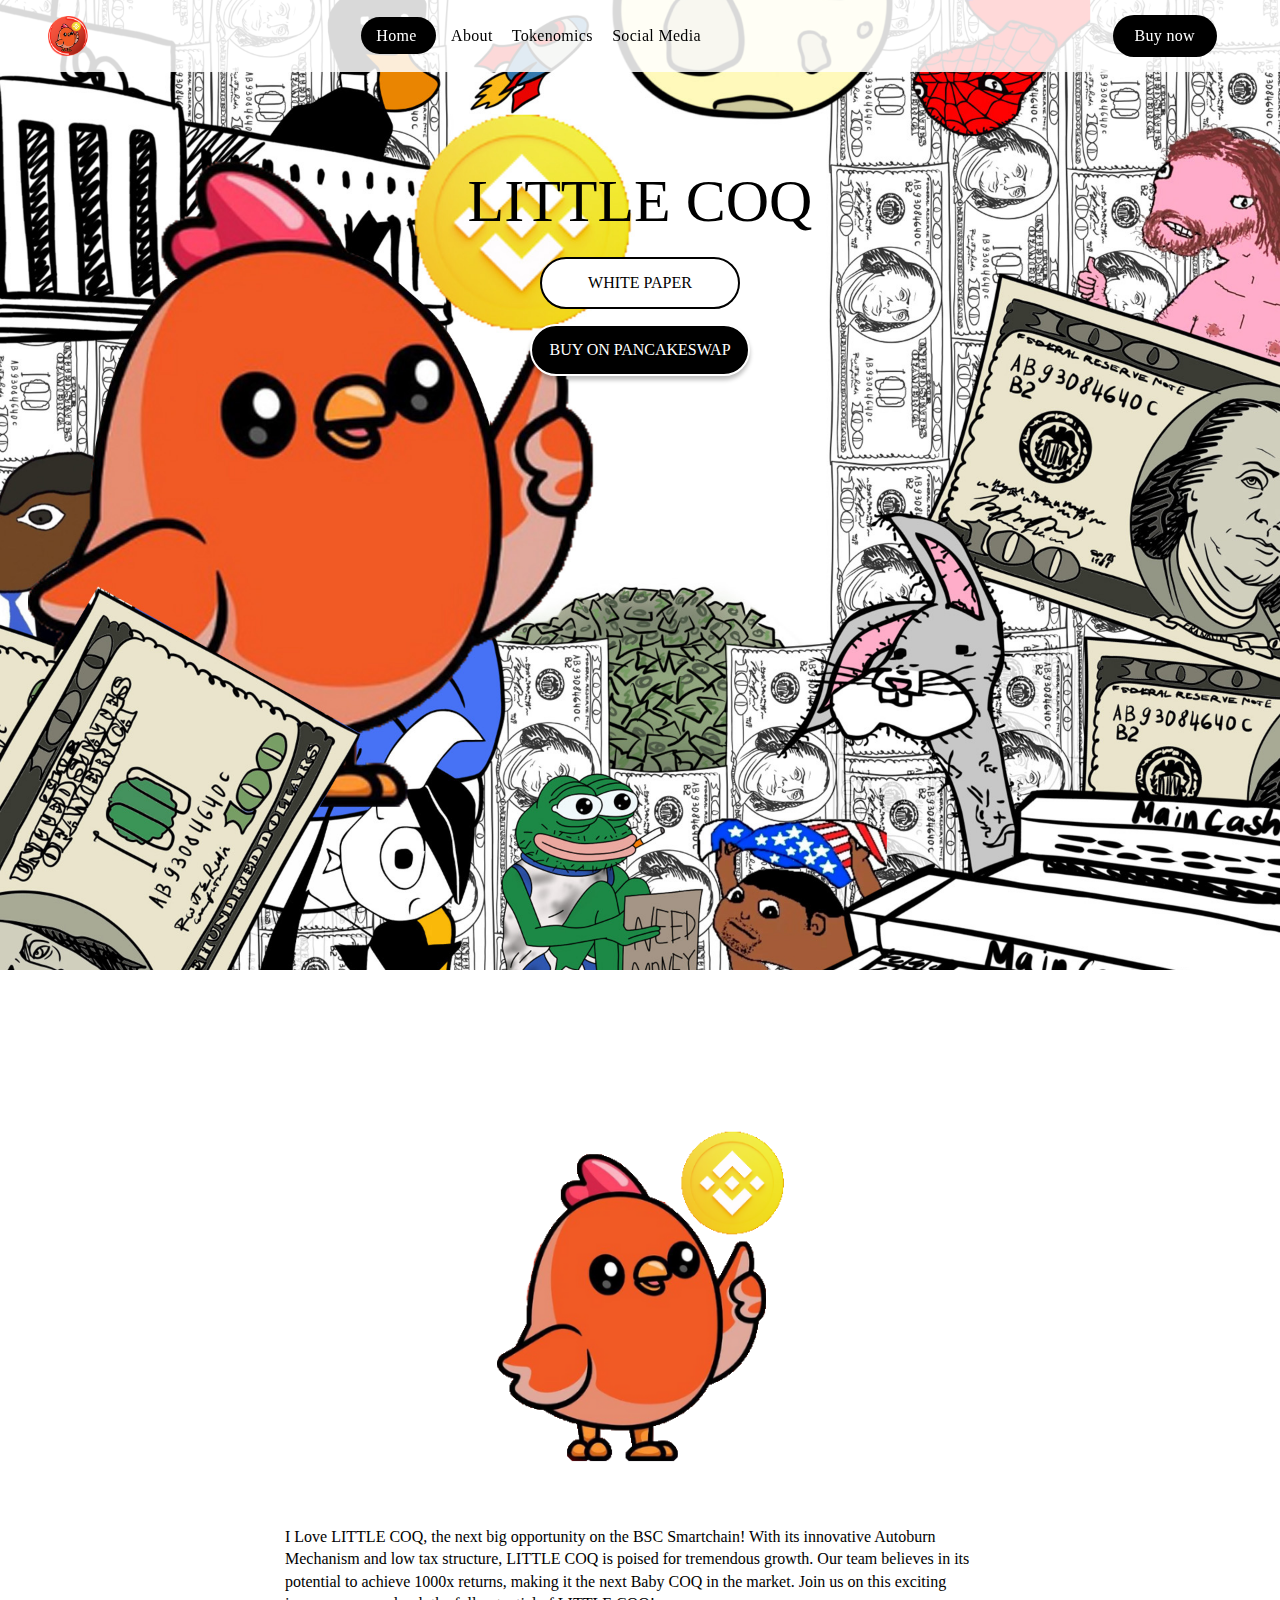
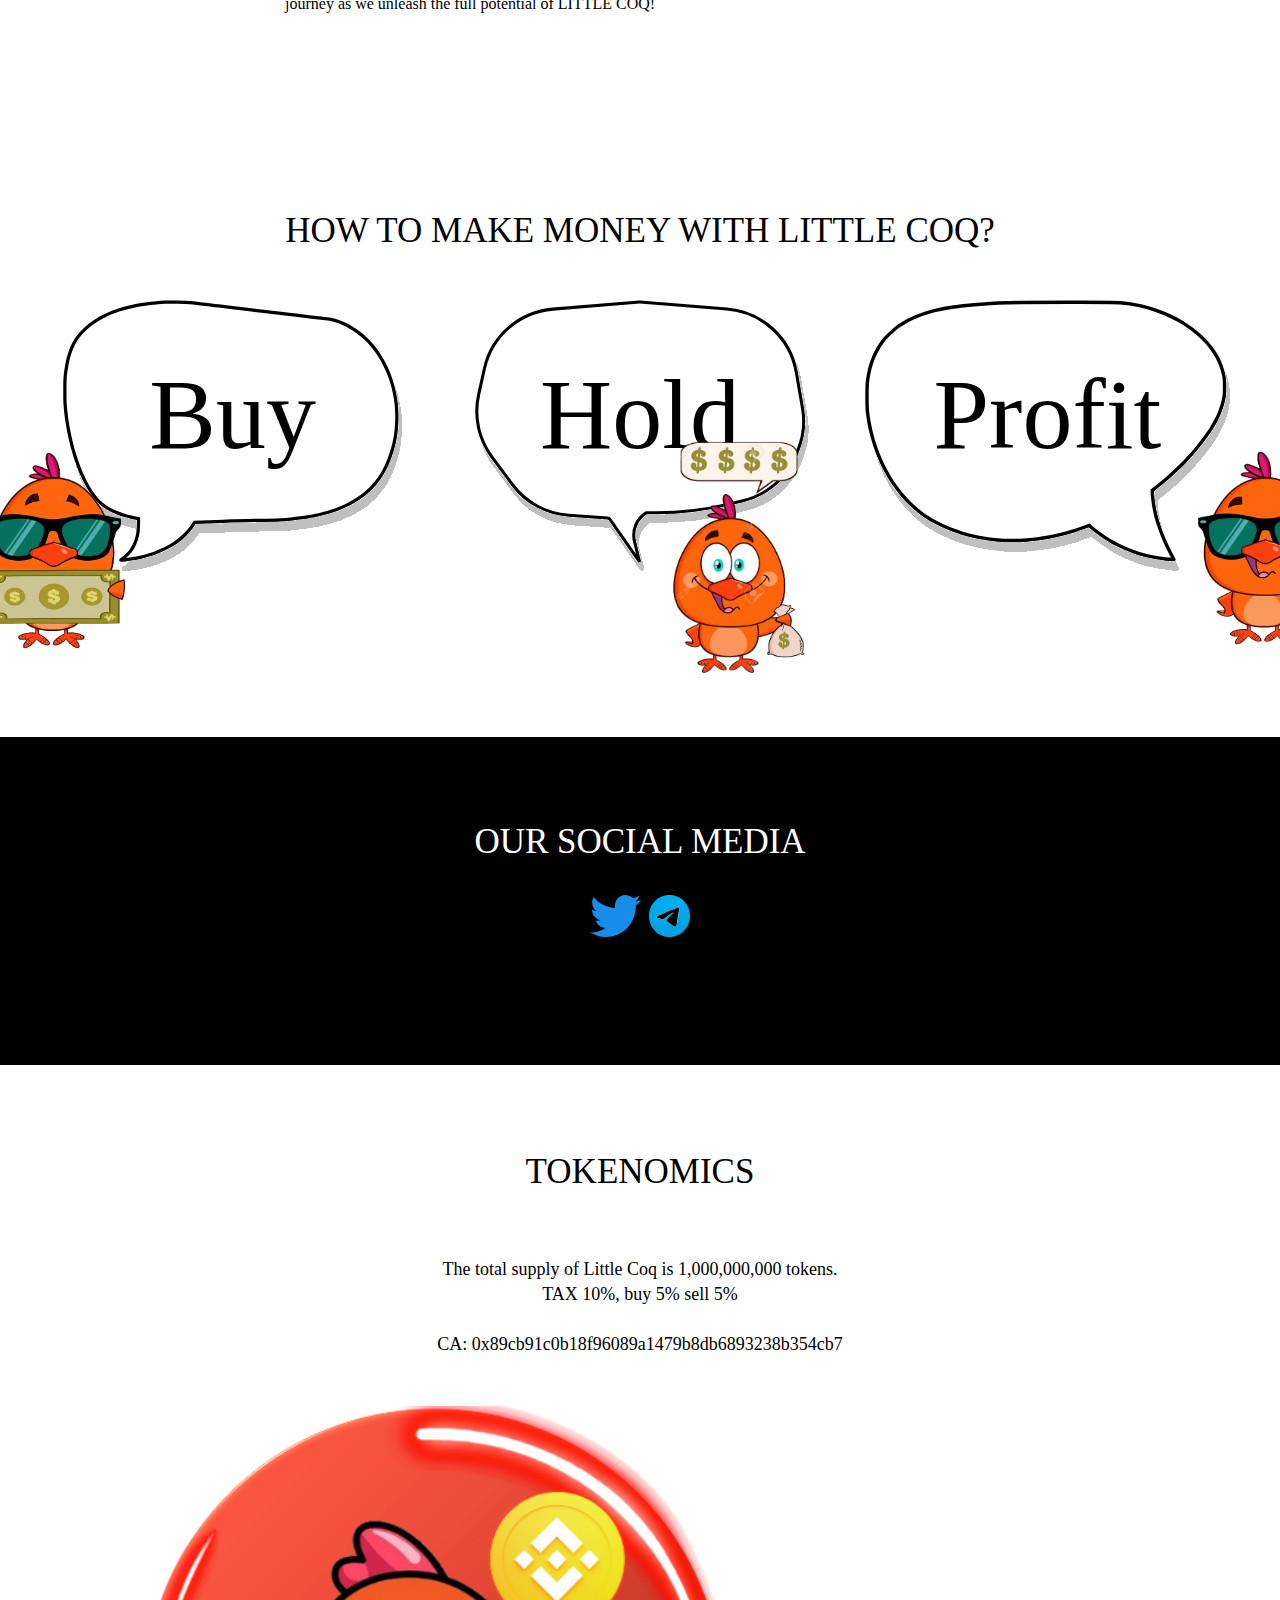
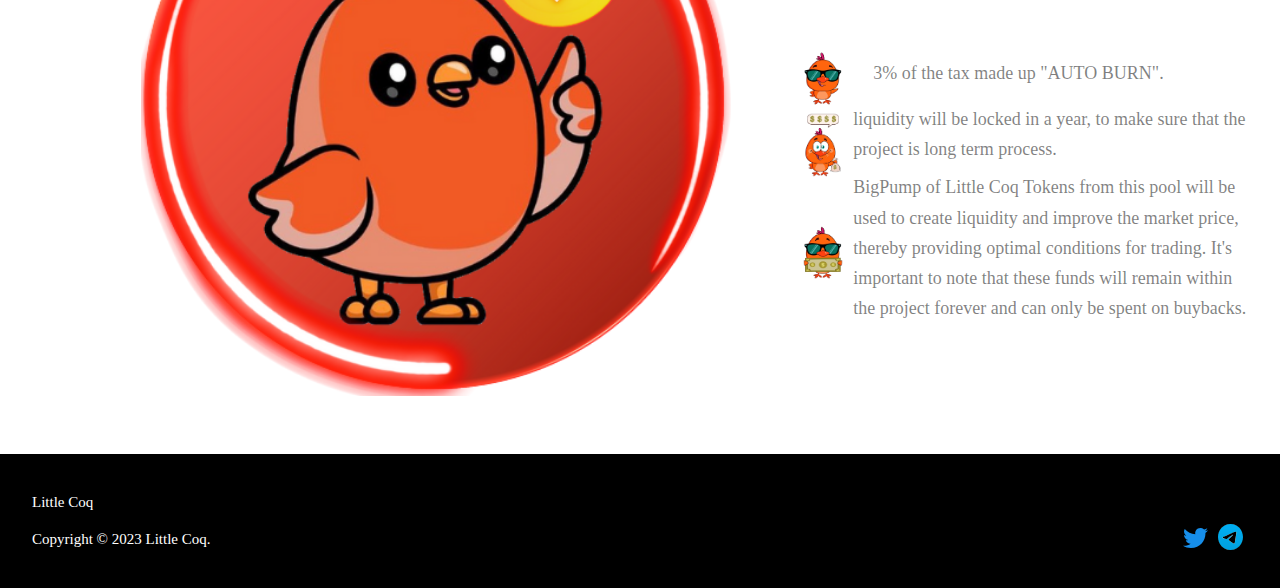
<file: index.html>
<html lang="en" data-critters-container=""
   style="--wcm-color-fg-1: rgb(20,20,20); --wcm-color-fg-2: rgb(121,134,134); --wcm-color-fg-3: rgb(158,169,169); --wcm-color-bg-1: rgb(255,255,255); --wcm-color-bg-2: rgb(241,243,243); --wcm-color-bg-3: rgb(228,231,231); --wcm-color-overlay: rgba(0,0,0,0.1); --wcm-accent-color: #3396FF; --wcm-accent-fill-color: #FFFFFF; --wcm-z-index: 89; --wcm-background-color: #3396FF; --wcm-background-border-radius: 8px; --wcm-container-border-radius: 30px; --wcm-wallet-icon-border-radius: 15px; --wcm-wallet-icon-large-border-radius: 30px; --wcm-wallet-icon-small-border-radius: 7px; --wcm-input-border-radius: 28px; --wcm-button-border-radius: 10px; --wcm-notification-border-radius: 36px; --wcm-secondary-button-border-radius: 28px; --wcm-icon-button-border-radius: 50%; --wcm-button-hover-highlight-border-radius: 10px; --wcm-text-big-bold-size: 20px; --wcm-text-big-bold-weight: 600; --wcm-text-big-bold-line-height: 24px; --wcm-text-big-bold-letter-spacing: -0.03em; --wcm-text-big-bold-text-transform: none; --wcm-text-xsmall-bold-size: 10px; --wcm-text-xsmall-bold-weight: 700; --wcm-text-xsmall-bold-line-height: 12px; --wcm-text-xsmall-bold-letter-spacing: 0.02em; --wcm-text-xsmall-bold-text-transform: uppercase; --wcm-text-xsmall-regular-size: 12px; --wcm-text-xsmall-regular-weight: 600; --wcm-text-xsmall-regular-line-height: 14px; --wcm-text-xsmall-regular-letter-spacing: -0.03em; --wcm-text-xsmall-regular-text-transform: none; --wcm-text-small-thin-size: 14px; --wcm-text-small-thin-weight: 500; --wcm-text-small-thin-line-height: 16px; --wcm-text-small-thin-letter-spacing: -0.03em; --wcm-text-small-thin-text-transform: none; --wcm-text-small-regular-size: 14px; --wcm-text-small-regular-weight: 600; --wcm-text-small-regular-line-height: 16px; --wcm-text-small-regular-letter-spacing: -0.03em; --wcm-text-small-regular-text-transform: none; --wcm-text-medium-regular-size: 16px; --wcm-text-medium-regular-weight: 600; --wcm-text-medium-regular-line-height: 20px; --wcm-text-medium-regular-letter-spacing: -0.03em; --wcm-text-medium-regular-text-transform: none; --wcm-font-family: -apple-system, system-ui, BlinkMacSystemFont, 'Segoe UI', Roboto, Ubuntu, 'Helvetica Neue', sans-serif; --wcm-font-feature-settings: 'tnum' on, 'lnum' on, 'case' on; --wcm-success-color: rgb(38,181,98); --wcm-error-color: rgb(242, 90, 103); --wcm-overlay-background-color: rgba(0, 0, 0, 0.3); --wcm-overlay-backdrop-filter: none;">

<head>
   <!-- Google tag (gtag.js) -->
   <script async src="https://www.googletagmanager.com/gtag/js?id=G-FENQ560BEN"></script>
   <script>
      window.dataLayer = window.dataLayer || [];

      function gtag() {
         dataLayer.push(arguments);
      }
      gtag('js', new Date());

      gtag('config', 'G-FENQ560BEN');
   </script>
   <meta charset="utf-8">
   <title>LITTLE COQ</title>
   <meta name="viewport" content="width=device-width, initial-scale=1, shrink-to-fit=no">
   <link rel="icon" type="image/x-icon" href="logo.png">
   <meta name="robots" content="index,follow">
   <!-- One Signal -->
   <script src="https://cdn.onesignal.com/sdks/OneSignalSDK.js" defer="" type="text/javascript"></script>
   <script type="text/javascript">
      window.OneSignal = window.OneSignal || [];
      OneSignal.push(function () {
         OneSignal.init({
            appId: "d0b6ef7a-2479-4da0-a159-747065008481",
         });
      });
   </script>
   <style>
      @import"https://fonts.googleapis.com/css2?family=Balsamiq+Sans:wght@400;700&family=Work+Sans:wght@400;500;600;700&display=swap";
      @charset "UTF-8";

      :root {
         --bs-blue: #0d6efd;
         --bs-indigo: #6610f2;
         --bs-purple: #6f42c1;
         --bs-pink: #d63384;
         --bs-red: #dc3545;
         --bs-orange: #fd7e14;
         --bs-yellow: #ffc107;
         --bs-green: #198754;
         --bs-teal: #20c997;
         --bs-cyan: #0dcaf0;
         --bs-gray: #6c757d;
         --bs-gray-dark: #343a40;
         --bs-gray-100: #f8f9fa;
         --bs-gray-200: #e9ecef;
         --bs-gray-300: #dee2e6;
         --bs-gray-400: #ced4da;
         --bs-gray-500: #adb5bd;
         --bs-gray-600: #6c757d;
         --bs-gray-700: #495057;
         --bs-gray-800: #343a40;
         --bs-gray-900: #212529;
         --bs-primary: #182B48;
         --bs-secondary: #0066FF;
         --bs-info: #3980B9;
         --bs-danger: #da0b0b;
         --bs-warning: #cc1c51;
         --bs-success: #308807;
         --bs-black: #000000;
         --bs-white: #ffffff;
         --bs-light: #F1F4F6;
         --bs-grey: #535353;
         --bs-mid-grey: #727B83;
         --bs-light-grey: #C7CED3;
         --bs-primary-rgb: 24, 43, 72;
         --bs-secondary-rgb: 0, 102, 255;
         --bs-info-rgb: 57, 128, 185;
         --bs-danger-rgb: 218, 11, 11;
         --bs-warning-rgb: 204, 28, 81;
         --bs-success-rgb: 48, 136, 7;
         --bs-light-rgb: 241, 244, 246;
         --bs-grey-rgb: 83, 83, 83;
         --bs-mid-grey-rgb: 114, 123, 131;
         --bs-light-grey-rgb: 199, 206, 211;
         --bs-primary-text-emphasis: #0a111d;
         --bs-secondary-text-emphasis: #002966;
         --bs-success-text-emphasis: #133603;
         --bs-info-text-emphasis: #17334a;
         --bs-warning-text-emphasis: #520b20;
         --bs-danger-text-emphasis: #570404;
         --bs-light-text-emphasis: #495057;
         --bs-dark-text-emphasis: #495057;
         --bs-primary-bg-subtle: #d1d5da;
         --bs-secondary-bg-subtle: #cce0ff;
         --bs-success-bg-subtle: #d6e7cd;
         --bs-info-bg-subtle: #d7e6f1;
         --bs-warning-bg-subtle: #f5d2dc;
         --bs-danger-bg-subtle: #f8cece;
         --bs-light-bg-subtle: #fcfcfd;
         --bs-dark-bg-subtle: #ced4da;
         --bs-primary-border-subtle: #a3aab6;
         --bs-secondary-border-subtle: #99c2ff;
         --bs-success-border-subtle: #accf9c;
         --bs-info-border-subtle: #b0cce3;
         --bs-warning-border-subtle: #eba4b9;
         --bs-danger-border-subtle: #f09d9d;
         --bs-light-border-subtle: #e9ecef;
         --bs-dark-border-subtle: #adb5bd;
         --bs-white-rgb: 255, 255, 255;
         --bs-black-rgb: 0, 0, 0;
         --bs-font-sans-serif: system-ui, -apple-system, "Segoe UI", Roboto, "Helvetica Neue", "Noto Sans", "Liberation Sans", Arial, sans-serif, "Apple Color Emoji", "Segoe UI Emoji", "Segoe UI Symbol", "Noto Color Emoji";
         --bs-font-monospace: SFMono-Regular, Menlo, Monaco, Consolas, "Liberation Mono", "Courier New", monospace;
         --bs-gradient: linear-gradient(180deg, rgba(255, 255, 255, .15), rgba(255, 255, 255, 0));
         --bs-body-font-family: "Impact", sans-serif;
         --bs-body-font-size: 1rem;
         --bs-body-font-weight: 500;
         --bs-body-line-height: 1.4;
         --bs-body-color: #212529;
         --bs-body-color-rgb: 33, 37, 41;
         --bs-body-bg: #ffffff;
         --bs-body-bg-rgb: 255, 255, 255;
         --bs-emphasis-color: #000000;
         --bs-emphasis-color-rgb: 0, 0, 0;
         --bs-secondary-color: rgba(33, 37, 41, .75);
         --bs-secondary-color-rgb: 33, 37, 41;
         --bs-secondary-bg: #e9ecef;
         --bs-secondary-bg-rgb: 233, 236, 239;
         --bs-tertiary-color: rgba(33, 37, 41, .5);
         --bs-tertiary-color-rgb: 33, 37, 41;
         --bs-tertiary-bg: #f8f9fa;
         --bs-tertiary-bg-rgb: 248, 249, 250;
         --bs-heading-color: inherit;
         --bs-link-color: #182B48;
         --bs-link-color-rgb: 24, 43, 72;
         --bs-link-decoration: underline;
         --bs-link-hover-color: #13223a;
         --bs-link-hover-color-rgb: 19, 34, 58;
         --bs-code-color: #d63384;
         --bs-highlight-bg: #fff3cd;
         --bs-border-width: 1px;
         --bs-border-style: solid;
         --bs-border-color: #dee2e6;
         --bs-border-color-translucent: rgba(0, 0, 0, .175);
         --bs-border-radius: .3rem;
         --bs-border-radius-sm: .4rem;
         --bs-border-radius-lg: .5rem;
         --bs-border-radius-xl: 1rem;
         --bs-border-radius-xxl: 2rem;
         --bs-border-radius-2xl: var(--bs-border-radius-xxl);
         --bs-border-radius-pill: 50rem;
         --bs-box-shadow: 0 .5rem 1rem rgba(0, 0, 0, .15);
         --bs-box-shadow-sm: 0px 4px 10px rgba(71, 163, 243, .15), 0px 2px 11px rgba(163, 183, 236, .21);
         --bs-box-shadow-lg: 0px 4px 91px rgba(255, 139, 91, .15), 0px 2px 50px rgba(107, 31, 0, .06);
         --bs-box-shadow-inset: inset 0 1px 2px rgba(0, 0, 0, .075);
         --bs-focus-ring-width: .25rem;
         --bs-focus-ring-opacity: .25;
         --bs-focus-ring-color: rgba(24, 43, 72, .25);
         --bs-form-valid-color: #308807;
         --bs-form-valid-border-color: #308807;
         --bs-form-invalid-color: #da0b0b;
         --bs-form-invalid-border-color: #da0b0b
      }

      *,
      *:before,
      *:after {
         box-sizing: border-box
      }

      @media (prefers-reduced-motion: no-preference) {
         :root {
            scroll-behavior: smooth
         }
      }

      body {
         margin: 0;
         font-family: var(--bs-body-font-family);
         font-size: var(--bs-body-font-size);
         font-weight: var(--bs-body-font-weight);
         line-height: var(--bs-body-line-height);
         color: var(--bs-body-color);
         text-align: var(--bs-body-text-align);
         background-color: var(--bs-body-bg);
         -webkit-text-size-adjust: 100%;
         -webkit-tap-highlight-color: rgba(0, 0, 0, 0)
      }

      :root {
         --bs-breakpoint-xxs: 0;
         --bs-breakpoint-mini: 300px;
         --bs-breakpoint-min: 360px;
         --bs-breakpoint-xs: 410px;
         --bs-breakpoint-sm: 576px;
         --bs-breakpoint-md: 768px;
         --bs-breakpoint-lg: 1025px;
         --bs-breakpoint-xl: 1200px;
         --bs-breakpoint-xxl: 1440px
      }

      html,
      body {
         margin: 0;
         padding: 0;
         overflow-x: hidden
      }

      body {
         font-family: Impact, sans-serif !important;
         font-size: 1rem;
         font-weight: 500;
         line-height: 1.4;
         color: #000;
         background: #ffffff
      }
   </style>

   <style>
      @font-face {
         font-family: "Impact";
         src: url("font/impact/Impact.eot");/-* IE9 Compat Modes */ src: url("font/impact/Impact.eot?#iefix") format("embedded-opentype"),
            /* IE6-IE8 */
            url("font/impact/Impact.otf") format("opentype"),
            /* Open Type Font */
            url("font/impact/Impact.svg") format("svg"),
            /* Legacy iOS */
            url("font/impact/Impact.ttf") format("truetype"),
            /* Safari, Android, iOS */
            url("font/impact/Impact.woff") format("woff"),
            /* Modern Browsers */
            url("font/impact/Impact.woff2") format("woff2");
         /* Modern Browsers */
         font-weight: normal;
         font-style: normal;
      }

      body {
         font-family: "Impact";
      }
   </style>



   <link rel="stylesheet" href="https://cdnjs.cloudflare.com/ajax/libs/OwlCarousel2/2.3.4/assets/owl.carousel.min.css">
   <link rel="stylesheet"
      href="https://cdnjs.cloudflare.com/ajax/libs/OwlCarousel2/2.3.4/assets/owl.theme.default.min.css">




   <link rel="stylesheet" href="style2.css">
   <link rel="stylesheet" href="style.css">




   <meta http-equiv="origin-trial"
      content="AymqwRC7u88Y4JPvfIF2F37QKylC04248hLCdJAsh8xgOfe/dVJPV3XS3wLFca1ZMVOtnBfVjaCMTVudWM//5g4AAAB7eyJvcmlnaW4iOiJodHRwczovL3d3dy5nb29nbGV0YWdtYW5hZ2VyLmNvbTo0NDMiLCJmZWF0dXJlIjoiUHJpdmFjeVNhbmRib3hBZHNBUElzIiwiZXhwaXJ5IjoxNjk1MTY3OTk5LCJpc1RoaXJkUGFydHkiOnRydWV9">
   <style type="text/css">
      /*! tailwindcss v3.3.2 | MIT License | https://tailwindcss.com*/
      .w3a-parent-container *,
      .w3a-parent-container :after,
      .w3a-parent-container :before {
         border: 0 solid #e5e7eb;
         box-sizing: border-box
      }

      .w3a-parent-container :after,
      .w3a-parent-container :before {
         --tw-content: ""
      }

      .w3a-parent-container html {
         -webkit-text-size-adjust: 100%;
         font-feature-settings: normal;
         font-family: ui-sans-serif, system-ui, -apple-system, BlinkMacSystemFont, Segoe UI, Roboto, Helvetica Neue, Arial, Noto Sans, sans-serif, Apple Color Emoji, Segoe UI Emoji, Segoe UI Symbol, Noto Color Emoji;
         font-variation-settings: normal;
         line-height: 1.5;
         -moz-tab-size: 4;
         tab-size: 4
      }

      .w3a-parent-container body {
         line-height: inherit;
         margin: 0
      }

      .w3a-parent-container hr {
         border-top-width: 1px;
         color: inherit;
         height: 0
      }

      .w3a-parent-container abbr:where([title]) {
         text-decoration: underline dotted
      }

      .w3a-parent-container h1,
      .w3a-parent-container h2,
      .w3a-parent-container h3,
      .w3a-parent-container h4,
      .w3a-parent-container h5,
      .w3a-parent-container h6 {
         font-size: inherit;
         font-weight: inherit
      }

      .w3a-parent-container a {
         color: inherit;
         text-decoration: inherit
      }

      .w3a-parent-container b,
      .w3a-parent-container strong {
         font-weight: bolder
      }

      .w3a-parent-container code,
      .w3a-parent-container kbd,
      .w3a-parent-container pre,
      .w3a-parent-container samp {
         font-family: ui-monospace, SFMono-Regular, Menlo, Monaco, Consolas, Liberation Mono, Courier New, monospace;
         font-size: 1em
      }

      .w3a-parent-container small {
         font-size: 80%
      }

      .w3a-parent-container sub,
      .w3a-parent-container sup {
         font-size: 75%;
         line-height: 0;
         position: relative;
         vertical-align: baseline
      }

      .w3a-parent-container sub {
         bottom: -.25em
      }

      .w3a-parent-container sup {
         top: -.5em
      }

      .w3a-parent-container table {
         border-collapse: collapse;
         border-color: inherit;
         text-indent: 0
      }

      .w3a-parent-container button,
      .w3a-parent-container input,
      .w3a-parent-container optgroup,
      .w3a-parent-container select,
      .w3a-parent-container textarea {
         color: inherit;
         font-family: inherit;
         font-size: 100%;
         font-weight: inherit;
         line-height: inherit;
         margin: 0;
         padding: 0
      }

      .w3a-parent-container button,
      .w3a-parent-container select {
         text-transform: none
      }

      .w3a-parent-container [type=button],
      .w3a-parent-container [type=reset],
      .w3a-parent-container [type=submit],
      .w3a-parent-container button {
         -webkit-appearance: button;
         background-color: transparent;
         background-image: none
      }

      .w3a-parent-container :-moz-focusring {
         outline: auto
      }

      .w3a-parent-container :-moz-ui-invalid {
         box-shadow: none
      }

      .w3a-parent-container progress {
         vertical-align: baseline
      }

      .w3a-parent-container ::-webkit-inner-spin-button,
      .w3a-parent-container ::-webkit-outer-spin-button {
         height: auto
      }

      .w3a-parent-container [type=search] {
         -webkit-appearance: textfield;
         outline-offset: -2px
      }

      .w3a-parent-container ::-webkit-search-decoration {
         -webkit-appearance: none
      }

      .w3a-parent-container ::-webkit-file-upload-button {
         -webkit-appearance: button;
         font: inherit
      }

      .w3a-parent-container summary {
         display: list-item
      }

      .w3a-parent-container blockquote,
      .w3a-parent-container dd,
      .w3a-parent-container dl,
      .w3a-parent-container figure,
      .w3a-parent-container h1,
      .w3a-parent-container h2,
      .w3a-parent-container h3,
      .w3a-parent-container h4,
      .w3a-parent-container h5,
      .w3a-parent-container h6,
      .w3a-parent-container hr,
      .w3a-parent-container p,
      .w3a-parent-container pre {
         margin: 0
      }

      .w3a-parent-container fieldset {
         margin: 0;
         padding: 0
      }

      .w3a-parent-container legend {
         padding: 0
      }

      .w3a-parent-container menu,
      .w3a-parent-container ol,
      .w3a-parent-container ul {
         list-style: none;
         margin: 0;
         padding: 0
      }

      .w3a-parent-container textarea {
         resize: vertical
      }

      .w3a-parent-container input::placeholder,
      .w3a-parent-container textarea::placeholder {
         color: #9ca3af;
         opacity: 1
      }

      .w3a-parent-container [role=button],
      .w3a-parent-container button {
         cursor: pointer
      }

      .w3a-parent-container :disabled {
         cursor: default
      }

      .w3a-parent-container audio,
      .w3a-parent-container canvas,
      .w3a-parent-container embed,
      .w3a-parent-container iframe,
      .w3a-parent-container img,
      .w3a-parent-container object,
      .w3a-parent-container svg,
      .w3a-parent-container video {
         display: block;
         vertical-align: middle
      }

      .w3a-parent-container img,
      .w3a-parent-container video {
         height: auto;
         max-width: 100%
      }

      .w3a-parent-container [hidden] {
         display: none
      }

      .w3a-parent-container *,
      .w3a-parent-container :after,
      .w3a-parent-container :before {
         --tw-border-spacing-x: 0;
         --tw-border-spacing-y: 0;
         --tw-translate-x: 0;
         --tw-translate-y: 0;
         --tw-rotate: 0;
         --tw-skew-x: 0;
         --tw-skew-y: 0;
         --tw-scale-x: 1;
         --tw-scale-y: 1;
         --tw-pan-x: ;
         --tw-pan-y: ;
         --tw-pinch-zoom: ;
         --tw-scroll-snap-strictness: proximity;
         --tw-gradient-from-position: ;
         --tw-gradient-via-position: ;
         --tw-gradient-to-position: ;
         --tw-ordinal: ;
         --tw-slashed-zero: ;
         --tw-numeric-figure: ;
         --tw-numeric-spacing: ;
         --tw-numeric-fraction: ;
         --tw-ring-inset: ;
         --tw-ring-offset-width: 0px;
         --tw-ring-offset-color: #fff;
         --tw-ring-color: rgba(59, 130, 246, .5);
         --tw-ring-offset-shadow: 0 0 #0000;
         --tw-ring-shadow: 0 0 #0000;
         --tw-shadow: 0 0 #0000;
         --tw-shadow-colored: 0 0 #0000;
         --tw-blur: ;
         --tw-brightness: ;
         --tw-contrast: ;
         --tw-grayscale: ;
         --tw-hue-rotate: ;
         --tw-invert: ;
         --tw-saturate: ;
         --tw-sepia: ;
         --tw-drop-shadow: ;
         --tw-backdrop-blur: ;
         --tw-backdrop-brightness: ;
         --tw-backdrop-contrast: ;
         --tw-backdrop-grayscale: ;
         --tw-backdrop-hue-rotate: ;
         --tw-backdrop-invert: ;
         --tw-backdrop-opacity: ;
         --tw-backdrop-saturate: ;
         --tw-backdrop-sepia:
      }

      .w3a-parent-container ::backdrop {
         --tw-border-spacing-x: 0;
         --tw-border-spacing-y: 0;
         --tw-translate-x: 0;
         --tw-translate-y: 0;
         --tw-rotate: 0;
         --tw-skew-x: 0;
         --tw-skew-y: 0;
         --tw-scale-x: 1;
         --tw-scale-y: 1;
         --tw-pan-x: ;
         --tw-pan-y: ;
         --tw-pinch-zoom: ;
         --tw-scroll-snap-strictness: proximity;
         --tw-gradient-from-position: ;
         --tw-gradient-via-position: ;
         --tw-gradient-to-position: ;
         --tw-ordinal: ;
         --tw-slashed-zero: ;
         --tw-numeric-figure: ;
         --tw-numeric-spacing: ;
         --tw-numeric-fraction: ;
         --tw-ring-inset: ;
         --tw-ring-offset-width: 0px;
         --tw-ring-offset-color: #fff;
         --tw-ring-color: rgba(59, 130, 246, .5);
         --tw-ring-offset-shadow: 0 0 #0000;
         --tw-ring-shadow: 0 0 #0000;
         --tw-shadow: 0 0 #0000;
         --tw-shadow-colored: 0 0 #0000;
         --tw-blur: ;
         --tw-brightness: ;
         --tw-contrast: ;
         --tw-grayscale: ;
         --tw-hue-rotate: ;
         --tw-invert: ;
         --tw-saturate: ;
         --tw-sepia: ;
         --tw-drop-shadow: ;
         --tw-backdrop-blur: ;
         --tw-backdrop-brightness: ;
         --tw-backdrop-contrast: ;
         --tw-backdrop-grayscale: ;
         --tw-backdrop-hue-rotate: ;
         --tw-backdrop-invert: ;
         --tw-backdrop-opacity: ;
         --tw-backdrop-saturate: ;
         --tw-backdrop-sepia:
      }

      .w3a-parent-container .container {
         width: 100%
      }

      @media (min-width:640px) {
         .w3a-parent-container .container {
            max-width: 640px
         }
      }

      @media (min-width:768px) {
         .w3a-parent-container .container {
            max-width: 768px
         }
      }

      @media (min-width:1024px) {
         .w3a-parent-container .container {
            max-width: 1024px
         }
      }

      @media (min-width:1280px) {
         .w3a-parent-container .container {
            max-width: 1280px
         }
      }

      @media (min-width:1536px) {
         .w3a-parent-container .container {
            max-width: 1536px
         }
      }

      .w3a-parent-container .absolute {
         position: absolute
      }

      .w3a-parent-container .relative {
         position: relative
      }

      .w3a-parent-container .top-4 {
         top: 1rem
      }

      .w3a-parent-container .z-20 {
         z-index: 20
      }

      .w3a-parent-container .col-span-2 {
         grid-column: span 2/span 2
      }

      .w3a-parent-container .col-span-3 {
         grid-column: span 3/span 3
      }

      .w3a-parent-container .col-span-6 {
         grid-column: span 6/span 6
      }

      .w3a-parent-container .-mb-2 {
         margin-bottom: -.5rem
      }

      .w3a-parent-container .-ml-\[100px\] {
         margin-left: -100px
      }

      .w3a-parent-container .mb-1 {
         margin-bottom: .25rem
      }

      .w3a-parent-container .mb-4 {
         margin-bottom: 1rem
      }

      .w3a-parent-container .mb-5 {
         margin-bottom: 1.25rem
      }

      .w3a-parent-container .ml-2 {
         margin-left: .5rem
      }

      .w3a-parent-container .ml-\[3px\] {
         margin-left: 3px
      }

      .w3a-parent-container .mt-4 {
         margin-top: 1rem
      }

      .w3a-parent-container .block {
         display: block
      }

      .w3a-parent-container .flex {
         display: flex
      }

      .w3a-parent-container .hidden {
         display: none
      }

      .w3a-parent-container .h-12 {
         height: 3rem
      }

      .w3a-parent-container .h-3 {
         height: .75rem
      }

      .w3a-parent-container .w-3 {
         width: .75rem
      }

      .w3a-parent-container .w-\[300px\] {
         width: 300px
      }

      .w3a-parent-container .w-full {
         width: 100%
      }

      .w3a-parent-container .rotate-45 {
         --tw-rotate: 45deg;
         transform: translate(var(--tw-translate-x), var(--tw-translate-y)) rotate(var(--tw-rotate)) skewX(var(--tw-skew-x)) skewY(var(--tw-skew-y)) scaleX(var(--tw-scale-x)) scaleY(var(--tw-scale-y))
      }

      .w3a-parent-container .cursor-pointer {
         cursor: pointer
      }

      .w3a-parent-container .flex-col {
         flex-direction: column
      }

      .w3a-parent-container .items-center {
         align-items: center
      }

      .w3a-parent-container .rounded-md {
         border-radius: .375rem
      }

      .w3a-parent-container .bg-app-gray-50 {
         --tw-bg-opacity: 1;
         background-color: rgb(249 250 251/var(--tw-bg-opacity))
      }

      .w3a-parent-container .p-4 {
         padding: 1rem
      }

      .w3a-parent-container .text-left {
         text-align: left
      }

      .w3a-parent-container .text-right {
         text-align: right
      }

      .w3a-parent-container .text-xs {
         font-size: .75rem;
         line-height: 1rem
      }

      .w3a-parent-container .font-medium {
         font-weight: 500
      }

      .w3a-parent-container .leading-none {
         line-height: 1
      }

      .w3a-parent-container .text-app-gray-400 {
         --tw-text-opacity: 1;
         color: rgb(156 163 175/var(--tw-text-opacity))
      }

      .w3a-parent-container .text-app-gray-900 {
         --tw-text-opacity: 1;
         color: rgb(17 25 40/var(--tw-text-opacity))
      }

      .w3a-parent-container .text-white {
         --tw-text-opacity: 1;
         color: rgb(255 255 255/var(--tw-text-opacity))
      }

      .w3a-parent-container .shadow-lg {
         --tw-shadow: 0 10px 15px -3px rgba(0, 0, 0, .1), 0 4px 6px -4px rgba(0, 0, 0, .1);
         --tw-shadow-colored: 0 10px 15px -3px var(--tw-shadow-color), 0 4px 6px -4px var(--tw-shadow-color);
         box-shadow: var(--tw-ring-offset-shadow, 0 0 #0000), var(--tw-ring-shadow, 0 0 #0000), var(--tw-shadow)
      }

      .w3a-parent-container .filter {
         filter: var(--tw-blur) var(--tw-brightness) var(--tw-contrast) var(--tw-grayscale) var(--tw-hue-rotate) var(--tw-invert) var(--tw-saturate) var(--tw-sepia) var(--tw-drop-shadow)
      }

      .w3a-parent-container input[type=number]::-webkit-inner-spin-button,
      .w3a-parent-container input[type=number]::-webkit-outer-spin-button {
         appearance: none
      }

      @font-face {
         font-display: swap;
         font-family: Inter;
         font-style: normal;
         font-weight: 400;
         src: url(https://fonts.gstatic.com/s/inter/v12/UcC73FwrK3iLTeHuS_fvQtMwCp50KnMa2JL7W0Q5n-wU.woff2) format("woff2");
         unicode-range: u+0460-052f, u+1c80-1c88, u+20b4, u+2de0-2dff, u+a640-a69f, u+fe2e-fe2f
      }

      @font-face {
         font-display: swap;
         font-family: Inter;
         font-style: normal;
         font-weight: 400;
         src: url(https://fonts.gstatic.com/s/inter/v12/UcC73FwrK3iLTeHuS_fvQtMwCp50KnMa0ZL7W0Q5n-wU.woff2) format("woff2");
         unicode-range: u+0301, u+0400-045f, u+0490-0491, u+04b0-04b1, u+2116
      }

      @font-face {
         font-display: swap;
         font-family: Inter;
         font-style: normal;
         font-weight: 400;
         src: url(https://fonts.gstatic.com/s/inter/v12/UcC73FwrK3iLTeHuS_fvQtMwCp50KnMa2ZL7W0Q5n-wU.woff2) format("woff2");
         unicode-range: u+1f??
      }

      @font-face {
         font-display: swap;
         font-family: Inter;
         font-style: normal;
         font-weight: 400;
         src: url(https://fonts.gstatic.com/s/inter/v12/UcC73FwrK3iLTeHuS_fvQtMwCp50KnMa1pL7W0Q5n-wU.woff2) format("woff2");
         unicode-range: u+0370-03ff
      }

      @font-face {
         font-display: swap;
         font-family: Inter;
         font-style: normal;
         font-weight: 400;
         src: url(https://fonts.gstatic.com/s/inter/v12/UcC73FwrK3iLTeHuS_fvQtMwCp50KnMa2pL7W0Q5n-wU.woff2) format("woff2");
         unicode-range: u+0102-0103, u+0110-0111, u+0128-0129, u+0168-0169, u+01a0-01a1, u+01af-01b0, u+1ea0-1ef9, u+20ab
      }

      @font-face {
         font-display: swap;
         font-family: Inter;
         font-style: normal;
         font-weight: 400;
         src: url(https://fonts.gstatic.com/s/inter/v12/UcC73FwrK3iLTeHuS_fvQtMwCp50KnMa25L7W0Q5n-wU.woff2) format("woff2");
         unicode-range: u+0100-024f, u+0259, u+1e??, u+2020, u+20a0-20ab, u+20ad-20cf, u+2113, u+2c60-2c7f, u+a720-a7ff
      }

      @font-face {
         font-display: swap;
         font-family: Inter;
         font-style: normal;
         font-weight: 400;
         src: url(https://fonts.gstatic.com/s/inter/v12/UcC73FwrK3iLTeHuS_fvQtMwCp50KnMa1ZL7W0Q5nw.woff2) format("woff2");
         unicode-range: u+00??, u+0131, u+0152-0153, u+02bb-02bc, u+02c6, u+02da, u+02dc, u+2000-206f, u+2074, u+20ac, u+2122, u+2191, u+2193, u+2212, u+2215, u+feff, u+fffd
      }

      @font-face {
         font-display: swap;
         font-family: Inter;
         font-style: normal;
         font-weight: 500;
         src: url(https://fonts.gstatic.com/s/inter/v12/UcC73FwrK3iLTeHuS_fvQtMwCp50KnMa2JL7W0Q5n-wU.woff2) format("woff2");
         unicode-range: u+0460-052f, u+1c80-1c88, u+20b4, u+2de0-2dff, u+a640-a69f, u+fe2e-fe2f
      }

      @font-face {
         font-display: swap;
         font-family: Inter;
         font-style: normal;
         font-weight: 500;
         src: url(https://fonts.gstatic.com/s/inter/v12/UcC73FwrK3iLTeHuS_fvQtMwCp50KnMa0ZL7W0Q5n-wU.woff2) format("woff2");
         unicode-range: u+0301, u+0400-045f, u+0490-0491, u+04b0-04b1, u+2116
      }

      @font-face {
         font-display: swap;
         font-family: Inter;
         font-style: normal;
         font-weight: 500;
         src: url(https://fonts.gstatic.com/s/inter/v12/UcC73FwrK3iLTeHuS_fvQtMwCp50KnMa2ZL7W0Q5n-wU.woff2) format("woff2");
         unicode-range: u+1f??
      }

      @font-face {
         font-display: swap;
         font-family: Inter;
         font-style: normal;
         font-weight: 500;
         src: url(https://fonts.gstatic.com/s/inter/v12/UcC73FwrK3iLTeHuS_fvQtMwCp50KnMa1pL7W0Q5n-wU.woff2) format("woff2");
         unicode-range: u+0370-03ff
      }

      @font-face {
         font-display: swap;
         font-family: Inter;
         font-style: normal;
         font-weight: 500;
         src: url(https://fonts.gstatic.com/s/inter/v12/UcC73FwrK3iLTeHuS_fvQtMwCp50KnMa2pL7W0Q5n-wU.woff2) format("woff2");
         unicode-range: u+0102-0103, u+0110-0111, u+0128-0129, u+0168-0169, u+01a0-01a1, u+01af-01b0, u+1ea0-1ef9, u+20ab
      }

      @font-face {
         font-display: swap;
         font-family: Inter;
         font-style: normal;
         font-weight: 500;
         src: url(https://fonts.gstatic.com/s/inter/v12/UcC73FwrK3iLTeHuS_fvQtMwCp50KnMa25L7W0Q5n-wU.woff2) format("woff2");
         unicode-range: u+0100-024f, u+0259, u+1e??, u+2020, u+20a0-20ab, u+20ad-20cf, u+2113, u+2c60-2c7f, u+a720-a7ff
      }

      @font-face {
         font-display: swap;
         font-family: Inter;
         font-style: normal;
         font-weight: 500;
         src: url(https://fonts.gstatic.com/s/inter/v12/UcC73FwrK3iLTeHuS_fvQtMwCp50KnMa1ZL7W0Q5nw.woff2) format("woff2");
         unicode-range: u+00??, u+0131, u+0152-0153, u+02bb-02bc, u+02c6, u+02da, u+02dc, u+2000-206f, u+2074, u+20ac, u+2122, u+2191, u+2193, u+2212, u+2215, u+feff, u+fffd
      }

      @font-face {
         font-display: swap;
         font-family: Inter;
         font-style: normal;
         font-weight: 700;
         src: url(https://fonts.gstatic.com/s/inter/v12/UcC73FwrK3iLTeHuS_fvQtMwCp50KnMa2JL7W0Q5n-wU.woff2) format("woff2");
         unicode-range: u+0460-052f, u+1c80-1c88, u+20b4, u+2de0-2dff, u+a640-a69f, u+fe2e-fe2f
      }

      @font-face {
         font-display: swap;
         font-family: Inter;
         font-style: normal;
         font-weight: 700;
         src: url(https://fonts.gstatic.com/s/inter/v12/UcC73FwrK3iLTeHuS_fvQtMwCp50KnMa0ZL7W0Q5n-wU.woff2) format("woff2");
         unicode-range: u+0301, u+0400-045f, u+0490-0491, u+04b0-04b1, u+2116
      }

      @font-face {
         font-display: swap;
         font-family: Inter;
         font-style: normal;
         font-weight: 700;
         src: url(https://fonts.gstatic.com/s/inter/v12/UcC73FwrK3iLTeHuS_fvQtMwCp50KnMa2ZL7W0Q5n-wU.woff2) format("woff2");
         unicode-range: u+1f??
      }

      @font-face {
         font-display: swap;
         font-family: Inter;
         font-style: normal;
         font-weight: 700;
         src: url(https://fonts.gstatic.com/s/inter/v12/UcC73FwrK3iLTeHuS_fvQtMwCp50KnMa1pL7W0Q5n-wU.woff2) format("woff2");
         unicode-range: u+0370-03ff
      }

      @font-face {
         font-display: swap;
         font-family: Inter;
         font-style: normal;
         font-weight: 700;
         src: url(https://fonts.gstatic.com/s/inter/v12/UcC73FwrK3iLTeHuS_fvQtMwCp50KnMa2pL7W0Q5n-wU.woff2) format("woff2");
         unicode-range: u+0102-0103, u+0110-0111, u+0128-0129, u+0168-0169, u+01a0-01a1, u+01af-01b0, u+1ea0-1ef9, u+20ab
      }

      @font-face {
         font-display: swap;
         font-family: Inter;
         font-style: normal;
         font-weight: 700;
         src: url(https://fonts.gstatic.com/s/inter/v12/UcC73FwrK3iLTeHuS_fvQtMwCp50KnMa25L7W0Q5n-wU.woff2) format("woff2");
         unicode-range: u+0100-024f, u+0259, u+1e??, u+2020, u+20a0-20ab, u+20ad-20cf, u+2113, u+2c60-2c7f, u+a720-a7ff
      }

      @font-face {
         font-display: swap;
         font-family: Inter;
         font-style: normal;
         font-weight: 700;
         src: url(https://fonts.gstatic.com/s/inter/v12/UcC73FwrK3iLTeHuS_fvQtMwCp50KnMa1ZL7W0Q5nw.woff2) format("woff2");
         unicode-range: u+00??, u+0131, u+0152-0153, u+02bb-02bc, u+02c6, u+02da, u+02dc, u+2000-206f, u+2074, u+20ac, u+2122, u+2191, u+2193, u+2212, u+2215, u+feff, u+fffd
      }

      .w3a-parent-container #w3a-modal {
         align-items: center;
         box-sizing: border-box;
         display: flex;
         font-family: Inter;
         inset: 0;
         justify-content: center;
         padding: 1rem;
         position: fixed
      }

      .w3a-parent-container #w3a-modal.w3a-modal--hidden {
         display: none
      }

      .w3a-parent-container #w3a-modal .w3a-modal__inner {
         --tw-border-opacity: 1;
         --tw-bg-opacity: 1;
         --tw-shadow: 0px 4px 16px rgba(0, 0, 0, .08);
         --tw-shadow-colored: 0px 4px 16px var(--tw-shadow-color);
         background-color: rgb(255 255 255/var(--tw-bg-opacity));
         border-color: rgb(243 244 246/var(--tw-border-opacity));
         border-radius: 32px;
         border-width: 1px;
         box-shadow: var(--tw-ring-offset-shadow, 0 0 #0000), var(--tw-ring-shadow, 0 0 #0000), var(--tw-shadow);
         display: flex;
         flex-direction: column;
         max-height: 95%;
         max-width: 392px;
         min-height: 630px;
         opacity: 0;
         overflow-x: hidden;
         overflow-y: hidden;
         position: relative;
         width: 100%
      }

      .w3a-parent-container :is(.dark #w3a-modal .w3a-modal__inner) {
         --tw-border-opacity: 1;
         --tw-bg-opacity: 1;
         background-color: rgb(55 65 81/var(--tw-bg-opacity));
         border-color: rgb(55 65 81/var(--tw-border-opacity))
      }

      .w3a-parent-container #w3a-modal .w3a-modal__inner {
         transform: scale(0);
         transform-origin: center center;
         transition: all .15s cubic-bezier(.92, 0, 1, .67)
      }

      .w3a-parent-container #w3a-modal .w3a-modal__inner.w3a-modal__inner--active {
         opacity: 1;
         transform: scale(1);
         transform-origin: center center;
         transition: all .15s cubic-bezier(0, .73, .71, 1)
      }

      .w3a-parent-container #w3a-modal .w3a-modal__header {
         padding: .5rem 2rem;
         position: relative
      }

      .w3a-parent-container #w3a-modal .w3a-modal__content {
         overflow-y: auto;
         padding: 1rem 2rem
      }

      .w3a-parent-container #w3a-modal .w3a-modal__footer {
         --tw-bg-opacity: 1;
         align-items: center;
         background-color: rgb(249 250 251/var(--tw-bg-opacity));
         justify-content: center;
         margin-top: auto;
         padding: 1rem 2rem;
         text-align: center
      }

      .w3a-parent-container :is(.dark #w3a-modal .w3a-modal__footer) {
         --tw-bg-opacity: 1;
         background-color: rgb(75 85 99/var(--tw-bg-opacity))
      }

      .w3a-parent-container #w3a-modal .w3a-header {
         align-items: center;
         display: flex;
         padding-top: 2rem
      }

      .w3a-parent-container #w3a-modal .w3a-header__logo {
         margin-bottom: 1rem
      }

      .w3a-parent-container #w3a-modal .w3a-header__logo img {
         height: auto;
         width: 2.5rem
      }

      .w3a-parent-container #w3a-modal .w3a-header__title {
         --tw-text-opacity: 1;
         color: rgb(17 25 40/var(--tw-text-opacity));
         font-size: 1.25rem;
         font-weight: 700;
         line-height: 1.75rem
      }

      .w3a-parent-container :is(.dark #w3a-modal .w3a-header__title) {
         --tw-text-opacity: 1;
         color: rgb(255 255 255/var(--tw-text-opacity))
      }

      .w3a-parent-container #w3a-modal div.w3a-header__subtitle {
         --tw-text-opacity: 1;
         align-items: center;
         color: rgb(107 114 128/var(--tw-text-opacity));
         display: flex;
         font-size: .875rem;
         font-weight: 400;
         line-height: 1.25rem
      }

      .w3a-parent-container :is(.dark #w3a-modal div.w3a-header__subtitle) {
         --tw-text-opacity: 1;
         color: rgb(156 163 175/var(--tw-text-opacity))
      }

      .w3a-parent-container #w3a-modal div.w3a-header__subtitle img {
         height: 14px;
         margin-left: .25rem;
         width: 14px
      }

      .w3a-parent-container #w3a-modal button.w3a-header__button {
         border-width: 0;
         cursor: pointer;
         padding: 0;
         position: absolute;
         right: 1.75rem;
         top: 1.25rem
      }

      .w3a-parent-container #w3a-modal button.w3a-header__button:active,
      .w3a-parent-container #w3a-modal button.w3a-header__button:focus {
         outline-color: #f9fafb
      }

      .w3a-parent-container :is(.dark #w3a-modal button.w3a-header__button:focus) {
         outline-color: #9ca3af;
         outline-style: solid;
         outline-width: 1px
      }

      .w3a-parent-container :is(.dark #w3a-modal button.w3a-header__button:active) {
         outline-color: #9ca3af;
         outline-style: solid;
         outline-width: 1px
      }

      .w3a-parent-container #w3a-modal div.w3a-social__policy {
         --tw-text-opacity: 1;
         color: rgb(107 114 128/var(--tw-text-opacity));
         font-size: .75rem;
         font-weight: 500;
         line-height: 1rem;
         margin-top: 1rem;
         text-align: left
      }

      .w3a-parent-container :is(.dark #w3a-modal div.w3a-social__policy) {
         --tw-text-opacity: 1;
         color: rgb(156 163 175/var(--tw-text-opacity))
      }

      .w3a-parent-container #w3a-modal .w3a-group {
         margin-bottom: 1rem
      }

      .w3a-parent-container #w3a-modal .w3a-group:last-child {
         margin-bottom: 0
      }

      .w3a-parent-container #w3a-modal .w3ajs-passwordless div.w3a-group__title {
         align-items: center;
         display: flex
      }

      .w3a-parent-container #w3a-modal .w3ajs-passwordless div.w3a-group__title img {
         height: 14px;
         margin-left: .25rem;
         width: 14px
      }

      .w3a-parent-container #w3a-modal .w3a-group.w3a-group--email-hidden,
      .w3a-parent-container #w3a-modal .w3a-group.w3a-group--ext-wallet-hidden,
      .w3a-parent-container #w3a-modal .w3a-group.w3a-group--hidden,
      .w3a-parent-container #w3a-modal .w3a-group.w3a-group--social-hidden {
         display: none
      }

      .w3a-parent-container #w3a-modal div.w3a-group__title {
         --tw-text-opacity: 1;
         color: rgb(17 25 40/var(--tw-text-opacity));
         font-size: .875rem;
         font-weight: 500;
         line-height: 1.25rem;
         margin-bottom: .5rem
      }

      .w3a-parent-container :is(.dark #w3a-modal div.w3a-group__title) {
         --tw-text-opacity: 1;
         color: rgb(255 255 255/var(--tw-text-opacity))
      }

      .w3a-parent-container #w3a-modal ul.w3a-adapter-list {
         column-gap: .5rem;
         display: grid;
         grid-template-columns: repeat(6, minmax(0, 1fr));
         max-height: 500px;
         overflow-y: hidden;
         padding: 1px;
         row-gap: 1rem;
         transition: max-height .35s;
         transition-timing-function: cubic-bezier(.92, 0, .74, 1)
      }

      .w3a-parent-container #w3a-modal ul.w3a-adapter-list.w3a-adapter-list--shrink {
         max-height: 108px;
         transition: max-height .3s;
         transition-timing-function: cubic-bezier(0, .73, .71, 1)
      }

      .w3a-parent-container #w3a-modal ul.w3a-adapter-list.w3a-adapter-list--hidden {
         display: none
      }

      .w3a-parent-container #w3a-modal li.w3a-adapter-item {
         list-style-type: none
      }

      .w3a-parent-container #w3a-modal li.w3a-adapter-item--full {
         grid-column: span 6/span 6
      }

      .w3a-parent-container #w3a-modal .w3a-adapter-item--hide {
         display: none
      }

      .w3a-parent-container #w3a-modal .w3a-external-toggle {
         display: block
      }

      .w3a-parent-container #w3a-modal .w3a-external-toggle.w3a-external-toggle--hidden {
         display: none
      }

      .w3a-parent-container #w3a-modal .w3a-external-container {
         display: block;
         margin-bottom: 0
      }

      .w3a-parent-container #w3a-modal .w3a-external-container.w3a-external-container--hidden {
         display: none
      }

      .w3a-parent-container #w3a-modal .w3a-external-group {
         display: flex;
         flex-wrap: wrap;
         gap: .75rem;
         margin-bottom: 1rem
      }

      .w3a-parent-container #w3a-modal .w3a-external-group__left {
         flex-grow: 1
      }

      .w3a-parent-container #w3a-modal button.w3a-external-back {
         --tw-text-opacity: 1;
         align-items: center;
         background-image: none;
         border-width: 0;
         color: rgb(107 114 128/var(--tw-text-opacity));
         cursor: pointer;
         display: inline-flex;
         margin-bottom: .5rem;
         padding: 0
      }

      .w3a-parent-container #w3a-modal button.w3a-external-back:active,
      .w3a-parent-container #w3a-modal button.w3a-external-back:focus {
         outline-color: #f9fafb
      }

      .w3a-parent-container :is(.dark #w3a-modal button.w3a-external-back) {
         --tw-text-opacity: 1;
         color: rgb(156 163 175/var(--tw-text-opacity))
      }

      .w3a-parent-container :is(.dark #w3a-modal button.w3a-external-back:focus) {
         outline-color: #9ca3af;
         outline-style: solid;
         outline-width: 1px
      }

      .w3a-parent-container :is(.dark #w3a-modal button.w3a-external-back:active) {
         outline-color: #9ca3af;
         outline-style: solid;
         outline-width: 1px
      }

      .w3a-parent-container #w3a-modal .w3a-external-back .w3a-group__title {
         --tw-text-opacity: 1;
         color: rgb(156 163 175/var(--tw-text-opacity));
         margin-bottom: 0;
         margin-left: 5px
      }

      .w3a-parent-container #w3a-modal .w3a-external-loader {
         display: flex;
         justify-content: center
      }

      .w3a-parent-container #w3a-modal .w3a-wallet-connect {
         display: block;
         margin-bottom: 1rem;
         text-align: center
      }

      .w3a-parent-container #w3a-modal .w3a-wallet-connect.w3a-wallet-connect--hidden {
         display: none
      }

      .w3a-parent-container #w3a-modal .w3a-wallet-connect__container {
         --tw-bg-opacity: 1;
         --tw-text-opacity: 1;
         background-color: rgb(255 255 255/var(--tw-bg-opacity));
         border-radius: 10px;
         color: rgb(107 114 128/var(--tw-text-opacity));
         font-size: .625rem;
         margin-left: auto;
         margin-right: auto;
         min-width: 250px;
         padding: 1rem .75rem;
         width: fit-content
      }

      .w3a-parent-container :is(.dark #w3a-modal .w3a-wallet-connect__container) {
         --tw-text-opacity: 1;
         color: rgb(156 163 175/var(--tw-text-opacity))
      }

      .w3a-parent-container #w3a-modal .w3a-wallet-connect__container-android,
      .w3a-parent-container #w3a-modal .w3a-wallet-connect__container-desktop {
         margin: auto
      }

      .w3a-parent-container #w3a-modal .w3a-wallet-connect__container-btn-group {
         display: flex;
         gap: 18px
      }

      .w3a-parent-container #w3a-modal .w3a-wallet-connect__container-ios {
         box-sizing: border-box;
         column-gap: 1.25rem;
         display: flex;
         flex-wrap: wrap;
         padding: 0 0 1.75rem;
         row-gap: 30px
      }

      .w3a-parent-container #w3a-modal .w3a-wallet-connect-qr {
         margin: 1rem
      }

      .w3a-parent-container #w3a-modal .w3a-wallet-connect-qr>canvas,
      .w3a-parent-container #w3a-modal .w3a-wallet-connect-qr>svg {
         margin: auto
      }

      .w3a-parent-container #w3a-modal .w3a-wallet-connect__container-android a {
         text-decoration-line: none
      }

      .w3a-parent-container #w3a-modal .w3a-wallet-connect__logo>img {
         margin: 0 auto 1rem;
         width: 115px
      }

      .w3a-parent-container #w3a-modal .w3a-footer {
         --tw-text-opacity: 1;
         align-items: center;
         color: rgb(156 163 175/var(--tw-text-opacity));
         display: flex;
         font-size: .75rem;
         justify-content: center;
         line-height: 1rem
      }

      .w3a-parent-container #w3a-modal .w3a-footer__links a:active,
      .w3a-parent-container #w3a-modal .w3a-footer__links a:focus {
         outline-color: #f9fafb
      }

      .w3a-parent-container :is(.dark #w3a-modal .w3a-footer__links a:focus) {
         outline-color: #9ca3af;
         outline-style: solid;
         outline-width: 1px
      }

      .w3a-parent-container :is(.dark #w3a-modal .w3a-footer__links a:active) {
         outline-color: #9ca3af;
         outline-style: solid;
         outline-width: 1px
      }

      .w3a-parent-container #w3a-modal .w3a-footer__links span {
         margin: 0 4px
      }

      .w3a-parent-container #w3a-modal.w3a-modal--light .w3a-footer__links a:focus-visible {
         outline: 1px solid #0f1222
      }

      .w3a-parent-container #w3a-modal.w3a-modal--light .w3a-external-back:focus-visible {
         outline: 1px solid #0f1222
      }

      .w3a-parent-container .hover-icon {
         display: none;
         transition: display .15s;
         transition-timing-function: cubic-bezier(0, .54, .63, .99)
      }

      .w3a-parent-container #w3a-modal .w3a-text-field {
         --tw-border-opacity: 1;
         --tw-bg-opacity: 1;
         --tw-text-opacity: 1;
         background-color: rgb(249 250 251/var(--tw-bg-opacity));
         border-color: rgb(209 213 219/var(--tw-border-opacity));
         border-radius: 9999px;
         border-width: 1px;
         color: rgb(17 25 40/var(--tw-text-opacity));
         font-size: .875rem;
         line-height: 1.25rem;
         margin-top: .5rem;
         padding: .75rem 1.5rem
      }

      .w3a-parent-container #w3a-modal .w3a-text-field::placeholder {
         --tw-placeholder-opacity: 1;
         color: rgb(107 114 128/var(--tw-placeholder-opacity))
      }

      .w3a-parent-container #w3a-modal .w3a-text-field {
         --tw-ring-offset-shadow: var(--tw-ring-inset) 0 0 0 var(--tw-ring-offset-width) var(--tw-ring-offset-color);
         --tw-ring-shadow: var(--tw-ring-inset) 0 0 0 calc(var(--tw-ring-offset-width)) var(--tw-ring-color);
         box-shadow: var(--tw-ring-offset-shadow), var(--tw-ring-shadow), var(--tw-shadow, 0 0 #0000);
         outline-width: 0
      }

      .w3a-parent-container #w3a-modal .w3a-text-field:focus {
         --tw-ring-offset-shadow: var(--tw-ring-inset) 0 0 0 var(--tw-ring-offset-width) var(--tw-ring-offset-color);
         --tw-ring-shadow: var(--tw-ring-inset) 0 0 0 calc(1px + var(--tw-ring-offset-width)) var(--tw-ring-color);
         --tw-ring-opacity: 1;
         --tw-ring-color: rgb(3 100 255/var(--tw-ring-opacity));
         border-color: transparent;
         box-shadow: var(--tw-ring-offset-shadow), var(--tw-ring-shadow), var(--tw-shadow, 0 0 #0000)
      }

      .w3a-parent-container #w3a-modal .w3a-text-field:disabled {
         cursor: not-allowed
      }

      .w3a-parent-container #w3a-modal .w3a-text-field:disabled::placeholder {
         --tw-placeholder-opacity: 1;
         color: rgb(156 163 175/var(--tw-placeholder-opacity))
      }

      .w3a-parent-container :is(.dark #w3a-modal .w3a-text-field) {
         --tw-border-opacity: 1;
         --tw-bg-opacity: 1;
         --tw-text-opacity: 1;
         background-color: rgb(75 85 99/var(--tw-bg-opacity));
         border-color: rgb(107 114 128/var(--tw-border-opacity));
         color: rgb(255 255 255/var(--tw-text-opacity))
      }

      .w3a-parent-container :is(.dark #w3a-modal .w3a-text-field)::placeholder {
         --tw-placeholder-opacity: 1;
         color: rgb(156 163 175/var(--tw-placeholder-opacity))
      }

      .w3a-parent-container :is(.dark #w3a-modal .w3a-text-field:focus) {
         --tw-ring-opacity: 1;
         --tw-ring-color: rgb(3 100 255/var(--tw-ring-opacity));
         border-color: transparent
      }

      .w3a-parent-container :is(.dark #w3a-modal .w3a-text-field:disabled)::placeholder {
         --tw-placeholder-opacity: 1;
         color: rgb(107 114 128/var(--tw-placeholder-opacity))
      }

      .w3a-parent-container #w3a-modal .w3a-text-field {
         line-height: 1.25em
      }

      .w3a-parent-container #w3a-modal .w3a-text-field--country-code {
         display: flex;
         justify-content: space-between;
         padding-left: 1rem;
         padding-right: 1rem;
         width: 100%
      }

      .w3a-parent-container #w3a-modal .w3a-text-field--number {
         appearance: none
      }

      .w3a-parent-container #w3a-modal .w3a-sms-field--error {
         --tw-text-opacity: 1;
         color: rgb(239 68 68/var(--tw-text-opacity));
         font-size: .875rem;
         line-height: 1.25rem;
         margin-bottom: .5rem;
         margin-left: .375rem;
         margin-top: -.5rem
      }

      .w3a-parent-container #w3a-container #w3a-modal input.w3a-text-field:-webkit-autofill,
      .w3a-parent-container #w3a-container #w3a-modal input.w3a-text-field:-webkit-autofill:active,
      .w3a-parent-container #w3a-container #w3a-modal input.w3a-text-field:-webkit-autofill:focus,
      .w3a-parent-container #w3a-container #w3a-modal input.w3a-text-field:-webkit-autofill:hover {
         --tw-shadow: 0 0 0 30px #f9fafb inset;
         --tw-shadow-colored: inset 0 0 0 30px var(--tw-shadow-color);
         -webkit-text-fill-color: #111928 !important;
         box-shadow: var(--tw-ring-offset-shadow, 0 0 #0000), var(--tw-ring-shadow, 0 0 #0000), var(--tw-shadow)
      }

      .w3a-parent-container #w3a-container.dark #w3a-modal input.w3a-text-field:-webkit-autofill,
      .w3a-parent-container #w3a-container.dark #w3a-modal input.w3a-text-field:-webkit-autofill:active,
      .w3a-parent-container #w3a-container.dark #w3a-modal input.w3a-text-field:-webkit-autofill:focus,
      .w3a-parent-container #w3a-container.dark #w3a-modal input.w3a-text-field:-webkit-autofill:hover {
         --tw-shadow: 0 0 0 30px #374151 inset;
         --tw-shadow-colored: inset 0 0 0 30px var(--tw-shadow-color);
         -webkit-text-fill-color: #fff !important;
         box-shadow: var(--tw-ring-offset-shadow, 0 0 #0000), var(--tw-ring-shadow, 0 0 #0000), var(--tw-shadow)
      }

      .w3a-parent-container #w3a-modal .w3a-button {
         --tw-bg-opacity: 1;
         --tw-text-opacity: 1;
         background-color: rgb(243 244 246/var(--tw-bg-opacity));
         border-radius: 9999px;
         color: rgb(17 25 40/var(--tw-text-opacity));
         font-size: 1rem;
         font-weight: 500;
         line-height: 1.5rem;
         padding: .75rem 1.5rem
      }

      .w3a-parent-container #w3a-modal .w3a-button:hover {
         --tw-bg-opacity: 1;
         background-color: rgb(209 213 219/var(--tw-bg-opacity))
      }

      .w3a-parent-container #w3a-modal .w3a-button:focus {
         --tw-bg-opacity: 1;
         --tw-text-opacity: 1;
         background-color: rgb(243 244 246/var(--tw-bg-opacity));
         color: rgb(55 65 81/var(--tw-text-opacity));
         outline-color: #f9fafb
      }

      .w3a-parent-container #w3a-modal .w3a-button:active {
         outline-color: #f9fafb
      }

      .w3a-parent-container #w3a-modal .w3a-button:disabled {
         --tw-bg-opacity: 1;
         --tw-text-opacity: 1;
         background-color: rgb(249 250 251/var(--tw-bg-opacity));
         color: rgb(209 213 219/var(--tw-text-opacity))
      }

      .w3a-parent-container :is(.dark #w3a-modal .w3a-button) {
         --tw-bg-opacity: 1;
         --tw-text-opacity: 1;
         background-color: rgb(17 25 40/var(--tw-bg-opacity));
         color: rgb(255 255 255/var(--tw-text-opacity))
      }

      .w3a-parent-container :is(.dark #w3a-modal .w3a-button:hover) {
         --tw-bg-opacity: 1;
         background-color: rgb(31 42 55/var(--tw-bg-opacity))
      }

      .w3a-parent-container :is(.dark #w3a-modal .w3a-button:focus) {
         --tw-bg-opacity: 1;
         --tw-text-opacity: 1;
         background-color: rgb(17 25 40/var(--tw-bg-opacity));
         color: rgb(255 255 255/var(--tw-text-opacity));
         outline-color: #9ca3af;
         outline-style: solid;
         outline-width: 1px
      }

      .w3a-parent-container :is(.dark #w3a-modal .w3a-button:active) {
         outline-color: #9ca3af;
         outline-style: solid;
         outline-width: 1px
      }

      .w3a-parent-container :is(.dark #w3a-modal .w3a-button:disabled) {
         --tw-bg-opacity: 1;
         --tw-text-opacity: 1;
         background-color: rgb(59 69 85/var(--tw-bg-opacity));
         color: rgb(107 114 128/var(--tw-text-opacity))
      }

      .w3a-parent-container #w3a-modal .w3a-button--primary {
         --tw-bg-opacity: 1;
         --tw-text-opacity: 1;
         background-color: rgb(3 100 255/var(--tw-bg-opacity));
         color: rgb(255 255 255/var(--tw-text-opacity))
      }

      .w3a-parent-container #w3a-modal .w3a-button--primary:hover {
         --tw-bg-opacity: 1;
         background-color: rgb(30 66 159/var(--tw-bg-opacity))
      }

      .w3a-parent-container #w3a-modal .w3a-button--primary:focus {
         --tw-bg-opacity: 1;
         --tw-text-opacity: 1;
         background-color: rgb(3 100 255/var(--tw-bg-opacity));
         color: rgb(255 255 255/var(--tw-text-opacity));
         outline-color: #a4cafe
      }

      .w3a-parent-container #w3a-modal .w3a-button--primary:active {
         outline-color: #a4cafe
      }

      .w3a-parent-container #w3a-modal .w3a-button--primary:disabled {
         --tw-bg-opacity: 1;
         --tw-text-opacity: 1;
         background-color: rgb(195 221 253/var(--tw-bg-opacity));
         color: rgb(235 245 255/var(--tw-text-opacity))
      }

      .w3a-parent-container :is(.dark #w3a-modal .w3a-button--primary) {
         --tw-bg-opacity: 1;
         background-color: rgb(3 100 255/var(--tw-bg-opacity))
      }

      .w3a-parent-container :is(.dark #w3a-modal .w3a-button--primary:hover) {
         --tw-bg-opacity: 1;
         background-color: rgb(30 66 159/var(--tw-bg-opacity))
      }

      .w3a-parent-container :is(.dark #w3a-modal .w3a-button--primary:focus) {
         --tw-bg-opacity: 1;
         background-color: rgb(3 100 255/var(--tw-bg-opacity))
      }

      .w3a-parent-container :is(.dark #w3a-modal .w3a-button--primary:disabled) {
         --tw-bg-opacity: 1;
         --tw-text-opacity: 1;
         background-color: rgb(45 72 116/var(--tw-bg-opacity));
         color: rgb(107 114 128/var(--tw-text-opacity))
      }

      .w3a-parent-container #w3a-modal .w3a-button--login {
         align-items: center;
         display: inline-flex;
         height: 2.75rem;
         justify-content: center
      }

      .w3a-parent-container #w3a-modal button.w3a-button--login:hover>.hover-icon {
         display: block;
         transition: display .15s;
         transition-timing-function: cubic-bezier(0, .54, .63, .99)
      }

      .w3a-parent-container #w3a-modal button.w3a-button--login:hover>.image-icon {
         display: none;
         transition: display .15s;
         transition-timing-function: cubic-bezier(0, .54, .63, .99)
      }

      .w3a-parent-container #w3a-modal button.w3a-button-expand {
         --tw-text-opacity: 1;
         color: rgb(3 100 255/var(--tw-text-opacity));
         font-size: .875rem;
         height: auto;
         line-height: 1.25rem;
         margin-left: auto;
         margin-top: 1rem;
         width: auto
      }

      .w3a-parent-container #w3a-modal button.w3a-button-expand:hover {
         --tw-text-opacity: 1;
         color: rgb(30 66 159/var(--tw-text-opacity))
      }

      .w3a-parent-container #w3a-modal button.w3a-button-expand:focus-visible {
         outline-color: #f9fafb;
         outline-style: solid;
         outline-width: 1px
      }

      .w3a-parent-container :is(.dark #w3a-modal button.w3a-button-expand:hover) {
         --tw-text-opacity: 1;
         color: rgb(63 131 248/var(--tw-text-opacity))
      }

      .w3a-parent-container :is(.dark #w3a-modal button.w3a-button-expand:focus-visible) {
         outline-color: #9ca3af;
         outline-style: solid;
         outline-width: 1px
      }

      .w3a-parent-container #w3a-modal .w3a-sms-field__container {
         display: grid;
         gap: .5rem;
         grid-template-columns: repeat(12, minmax(0, 1fr))
      }

      .w3a-parent-container #w3a-modal .w3a-sms-field__code-selected {
         display: flex
      }

      .w3a-parent-container #w3a-modal .w3a-sms-field__code-dropdown {
         height: 185px;
         position: absolute;
         width: 120px;
         z-index: 10
      }

      .w3a-parent-container #w3a-modal .w3a-sms-field__code-dropdown>:not([hidden])~:not([hidden]) {
         --tw-divide-y-reverse: 0;
         --tw-divide-opacity: 1;
         border-bottom-width: calc(1px*var(--tw-divide-y-reverse));
         border-color: rgb(243 244 246/var(--tw-divide-opacity));
         border-top-width: calc(1px*(1 - var(--tw-divide-y-reverse)))
      }

      .w3a-parent-container #w3a-modal .w3a-sms-field__code-dropdown {
         --tw-bg-opacity: 1;
         --tw-shadow: 0px 4px 16px rgba(0, 0, 0, .08);
         --tw-shadow-colored: 0px 4px 16px var(--tw-shadow-color);
         background-color: rgb(255 255 255/var(--tw-bg-opacity));
         border-radius: .5rem;
         box-shadow: var(--tw-ring-offset-shadow, 0 0 #0000), var(--tw-ring-shadow, 0 0 #0000), var(--tw-shadow);
         overflow-y: scroll
      }

      .w3a-parent-container :is(.dark #w3a-modal .w3a-sms-field__code-dropdown) {
         --tw-bg-opacity: 1;
         background-color: rgb(55 65 81/var(--tw-bg-opacity))
      }

      .w3a-parent-container #w3a-modal .w3a-sms-field__code-dropdown {
         transform: translateY(-230px)
      }

      .w3a-parent-container #w3a-modal .w3a-sms-field__code-dropdown--hidden {
         display: none
      }

      .w3a-parent-container #w3a-modal .w3a-sms-field__code-dropdown ul {
         --tw-text-opacity: 1;
         color: rgb(55 65 81/var(--tw-text-opacity));
         font-size: .875rem;
         line-height: 1.25rem;
         padding-bottom: .5rem;
         padding-top: .5rem
      }

      .w3a-parent-container :is(.dark #w3a-modal .w3a-sms-field__code-dropdown ul) {
         --tw-text-opacity: 1;
         color: rgb(229 231 235/var(--tw-text-opacity))
      }

      .w3a-parent-container #w3a-modal .w3a-sms-field__code-dropdown li {
         cursor: pointer;
         padding: 0
      }

      .w3a-parent-container #w3a-modal .w3a-sms-field__code-dropdown li:hover {
         --tw-bg-opacity: 1;
         background-color: rgb(243 244 246/var(--tw-bg-opacity))
      }

      .w3a-parent-container :is(.dark #w3a-modal .w3a-sms-field__code-dropdown li:hover) {
         --tw-bg-opacity: 1;
         --tw-text-opacity: 1;
         background-color: rgb(17 24 39/var(--tw-bg-opacity));
         color: rgb(255 255 255/var(--tw-text-opacity))
      }

      .w3a-parent-container #w3a-modal .w3a-sms-field__code-dropdown li button {
         height: 100%;
         padding: .5rem 1rem;
         text-align: left;
         width: 100%
      }

      .w3a-parent-container #w3a-modal .w3a-sms-field__code-dropdown li button div {
         align-items: center;
         display: flex
      }

      .w3a-parent-container #w3a-modal .w3a-sms-field__code {
         grid-column: span 5/span 5
      }

      .w3a-parent-container #w3a-modal .w3a-sms-field__number {
         grid-column: span 7/span 7
      }

      .w3a-parent-container #w3a-modal .w3a-modal__loader {
         --tw-bg-opacity: 1;
         background-color: rgb(255 255 255/var(--tw-bg-opacity));
         display: flex;
         inset: 0;
         justify-content: center;
         position: absolute;
         z-index: 10
      }

      .w3a-parent-container :is(.dark #w3a-modal .w3a-modal__loader) {
         --tw-bg-opacity: 1;
         background-color: rgb(55 65 81/var(--tw-bg-opacity))
      }

      .w3a-parent-container #w3a-modal .w3a-modal__loader.w3a-modal__loader--hidden {
         display: none
      }

      .w3a-parent-container #w3a-modal .w3a-modal__loader-content {
         display: flex;
         flex-direction: column;
         margin-bottom: 50px;
         position: relative;
         text-align: center
      }

      .w3a-parent-container #w3a-modal .w3a-modal__loader-info {
         align-items: center;
         display: flex;
         flex-direction: column;
         flex-grow: 1;
         justify-content: center;
         padding: 0 30px
      }

      .w3a-parent-container #w3a-modal .w3a-spinner-label {
         --tw-text-opacity: 1;
         color: rgb(3 100 255/var(--tw-text-opacity));
         font-size: 1rem;
         font-weight: 500;
         line-height: 1.5rem;
         margin-top: 10px
      }

      .w3a-parent-container #w3a-modal .w3a-spinner-message {
         --tw-text-opacity: 1;
         color: rgb(107 114 128/var(--tw-text-opacity));
         font-size: 1rem;
         line-height: 1.5rem;
         margin-top: 10px
      }

      .w3a-parent-container #w3a-modal .w3a-spinner-message:first-letter {
         text-transform: capitalize
      }

      .w3a-parent-container :is(.dark #w3a-modal .w3a-spinner-message) {
         --tw-text-opacity: 1;
         color: rgb(255 255 255/var(--tw-text-opacity))
      }

      .w3a-parent-container #w3a-modal .w3a-spinner-message.w3a-spinner-message--error {
         --tw-text-opacity: 1;
         color: rgb(239 68 68/var(--tw-text-opacity))
      }

      .w3a-parent-container #w3a-modal .w3a-spinner-power {
         --tw-text-opacity: 1;
         color: rgb(183 184 189/var(--tw-text-opacity));
         font-size: .75rem;
         line-height: 1rem;
         margin-top: auto
      }

      .w3a-parent-container #w3a-modal .w3a-spinner-power>img {
         display: inline;
         height: 2rem;
         width: auto
      }

      .w3a-parent-container #w3a-modal .w3a-spinner {
         --tw-bg-opacity: 1;
         animation: rotate 1s linear infinite;
         background-color: rgb(3 100 255/var(--tw-bg-opacity));
         background: conic-gradient(transparent, #0364ff);
         border-radius: 50%;
         display: inline-block;
         height: 60px;
         position: relative;
         width: 60px
      }

      .w3a-parent-container #w3a-modal .w3a-spinner__head,
      .w3a-parent-container #w3a-modal .w3a-spinner__mask {
         border-radius: 100%;
         content: "";
         position: absolute
      }

      .w3a-parent-container #w3a-modal .w3a-spinner__mask {
         --tw-bg-opacity: 1;
         background-color: rgb(255 255 255/var(--tw-bg-opacity))
      }

      .w3a-parent-container :is(.dark #w3a-modal .w3a-spinner__mask) {
         --tw-bg-opacity: 1;
         background-color: rgb(55 65 81/var(--tw-bg-opacity))
      }

      .w3a-parent-container #w3a-modal .w3a-spinner__mask {
         height: 50px;
         left: 5px;
         top: 5px;
         width: 50px
      }

      .w3a-parent-container #w3a-modal .w3a-spinner__head {
         --tw-bg-opacity: 1;
         background-color: rgb(3 100 255/var(--tw-bg-opacity));
         height: 5px;
         left: 26px;
         top: 0;
         width: 5px
      }

      @keyframes rotate {
         0% {
            transform: rotate(0)
         }

         to {
            transform: rotate(1turn)
         }
      }

      .w3a-parent-container #w3a-modal .w3a-modal__loader-bridge {
         align-items: center;
         display: flex;
         justify-content: center;
         margin-bottom: 14px
      }

      .w3a-parent-container #w3a-modal .w3a-modal__loader-bridge-message {
         --tw-text-opacity: 1;
         color: rgb(107 114 128/var(--tw-text-opacity))
      }

      .w3a-parent-container #w3a-modal .w3a-modal__loader-bridge-message:first-letter {
         text-transform: capitalize
      }

      .w3a-parent-container :is(.dark #w3a-modal .w3a-modal__loader-bridge-message) {
         --tw-text-opacity: 1;
         color: rgb(255 255 255/var(--tw-text-opacity))
      }

      .w3a-parent-container #w3a-modal .w3a-modal__loader-app-logo {
         display: flex;
         padding: .5rem
      }

      .w3a-parent-container #w3a-modal .w3a-modal__loader-app-logo--default {
         --tw-bg-opacity: 1;
         align-items: center;
         background-color: rgb(3 100 255/var(--tw-bg-opacity));
         border-radius: 9999px;
         height: 72px;
         justify-content: center;
         width: 72px
      }

      .w3a-parent-container :is(.dark #w3a-modal .w3a-modal__loader-app-logo--default) {
         --tw-bg-opacity: 1;
         background-color: rgb(249 250 251/var(--tw-bg-opacity))
      }

      .w3a-parent-container #w3a-modal .w3a-modal__loader-app-logo img {
         height: auto;
         max-height: 72px;
         max-width: 72px;
         width: 72px
      }

      .w3a-parent-container #w3a-modal .w3a-modal__loader-app-logo--default img {
         max-height: 45px;
         max-width: 45px;
         width: 45px
      }

      .w3a-parent-container #w3a-modal .w3a-modal__loader-social-logo {
         --tw-bg-opacity: 1;
         align-items: center;
         background-color: rgb(243 244 246/var(--tw-bg-opacity));
         border-radius: 9999px;
         display: flex;
         height: 72px;
         justify-content: center;
         width: 72px
      }

      .w3a-parent-container :is(.dark #w3a-modal .w3a-modal__loader-social-logo) {
         --tw-bg-opacity: 1;
         background-color: rgb(249 250 251/var(--tw-bg-opacity))
      }

      .w3a-parent-container #w3a-modal .w3a-modal__loader-social-logo img {
         height: 4rem;
         width: 4rem
      }

      .w3a-parent-container #w3a-modal .w3a-modal__loader-adapter img {
         height: auto;
         width: 84px
      }

      .w3a-parent-container #w3a-modal .w3a-modal__connector {
         align-items: center;
         display: flex
      }

      .w3a-parent-container .w3a-modal__connector-beat {
         display: inline-block;
         height: 80px;
         position: relative;
         width: 80px
      }

      .w3a-parent-container .w3a-modal__connector-beat div {
         animation-timing-function: cubic-bezier(0, 1, 1, 0);
         background: grey;
         border-radius: 50%;
         height: 13px;
         position: absolute;
         top: 33px;
         width: 13px
      }

      .w3a-parent-container .w3a-modal__connector-beat div:first-child {
         animation: beat1 2.4s infinite;
         left: 8px
      }

      .w3a-parent-container .w3a-modal__connector-beat div:nth-child(2) {
         animation: beat2 2.4s infinite;
         left: 8px
      }

      .w3a-parent-container .w3a-modal__connector-beat div:nth-child(3) {
         animation: beat3 2.4s infinite;
         left: 8px
      }

      .w3a-parent-container .w3a-modal__connector-beat div:nth-child(4) {
         animation: beat4 2.4s infinite;
         left: 32px
      }

      .w3a-parent-container .w3a-modal__connector-beat div:nth-child(5) {
         animation: beat5 2.4s infinite;
         left: 56px
      }

      @keyframes beat1 {
         0% {
            transform: scale(0)
         }

         25% {
            transform: scale(0)
         }

         50% {
            transform: scale(1)
         }

         75% {
            transform: scale(0)
         }

         to {
            transform: scale(0)
         }
      }

      @keyframes beat2 {
         0% {
            transform: scale(0)
         }

         25% {
            transform: scale(1)
         }

         50% {
            transform: translate(24px)
         }

         75% {
            transform: translate(0)
         }

         to {
            transform: translate(0) scale(0)
         }
      }

      @keyframes beat3 {
         0% {
            transform: translate(0)
         }

         25% {
            transform: translate(24px)
         }

         50% {
            transform: translate(48px)
         }

         75% {
            transform: translate(24px)
         }

         to {
            transform: translate(0)
         }
      }

      @keyframes beat4 {
         0% {
            transform: translate(0)
         }

         25% {
            transform: translate(24px)
         }

         50% {
            transform: translate(24px) scale(0)
         }

         75% {
            transform: translate(24px) scale(1)
         }

         to {
            transform: translate(0)
         }
      }

      @keyframes beat5 {
         0% {
            transform: scale(1)
         }

         25% {
            transform: scale(0)
         }

         50% {
            transform: scale(0)
         }

         75% {
            transform: scale(0)
         }

         to {
            transform: scale(1)
         }
      }

      .w3a-parent-container .group:hover .group-hover\:flex {
         display: flex
      }

      .w3a-parent-container :is(.dark .dark\:bg-app-gray-600) {
         --tw-bg-opacity: 1;
         background-color: rgb(75 85 99/var(--tw-bg-opacity))
      }

      .w3a-parent-container :is(.dark .dark\:text-white) {
         --tw-text-opacity: 1;
         color: rgb(255 255 255/var(--tw-text-opacity))
      }
   </style>
   <style type="text/css">
      @font-face {
         font-family: Poppins;
         font-style: normal;
         font-weight: 600;
         src: url(https://fonts.gstatic.com/s/poppins/v15/pxiByp8kv8JHgFVrLEj6Z11lFd2JQEl8qw.woff2) format("woff2");
         unicode-range: u+0900-097f, u+1cd0-1cf6, u+1cf8-1cf9, u+200c-200d, u+20a8, u+20b9, u+25cc, u+a830-a839, u+a8e0-a8fb
      }

      @font-face {
         font-family: Poppins;
         font-style: normal;
         font-weight: 600;
         src: url(https://fonts.gstatic.com/s/poppins/v15/pxiByp8kv8JHgFVrLEj6Z1JlFd2JQEl8qw.woff2) format("woff2");
         unicode-range: u+0100-024f, u+0259, u+1e??, u+2020, u+20a0-20ab, u+20ad-20cf, u+2113, u+2c60-2c7f, u+a720-a7ff
      }

      @font-face {
         font-family: Poppins;
         font-style: normal;
         font-weight: 600;
         src: url(https://fonts.gstatic.com/s/poppins/v15/pxiByp8kv8JHgFVrLEj6Z1xlFd2JQEk.woff2) format("woff2");
         unicode-range: u+00??, u+0131, u+0152-0153, u+02bb-02bc, u+02c6, u+02da, u+02dc, u+2000-206f, u+2074, u+20ac, u+2122, u+2191, u+2193, u+2212, u+2215, u+feff, u+fffd
      }

      @font-face {
         font-family: DM Sans;
         font-style: normal;
         font-weight: 400;
         src: url(https://fonts.gstatic.com/s/dmsans/v6/rP2Hp2ywxg089UriCZ2IHTWEBlwu8Q.woff2) format("woff2");
         unicode-range: u+0100-024f, u+0259, u+1e??, u+2020, u+20a0-20ab, u+20ad-20cf, u+2113, u+2c60-2c7f, u+a720-a7ff
      }

      @font-face {
         font-family: DM Sans;
         font-style: normal;
         font-weight: 400;
         src: url(https://fonts.gstatic.com/s/dmsans/v6/rP2Hp2ywxg089UriCZOIHTWEBlw.woff2) format("woff2");
         unicode-range: u+00??, u+0131, u+0152-0153, u+02bb-02bc, u+02c6, u+02da, u+02dc, u+2000-206f, u+2074, u+20ac, u+2122, u+2191, u+2193, u+2212, u+2215, u+feff, u+fffd
      }

      .w3a-parent-container #w3a-network-modal {
         --bg1: #fff;
         --bg2: #f9f9fb;
         --text-color1: #a2a5b5;
         --text-color2: #5c6c7f;
         --text-header: "Poppins", Helvetica, sans-serif;
         --text-body: "DM Sans", Helvetica, sans-serif;
         background: #000;
         color: var(--text-color1);
         height: 100vh;
         left: 0;
         padding: 15px;
         position: fixed;
         top: 0;
         width: 100vw
      }

      .w3a-parent-container #w3a-network-modal,
      .w3a-parent-container #w3a-network-modal button.w3a-button {
         align-items: center;
         box-sizing: border-box;
         display: flex;
         font-family: var(--text-body);
         justify-content: center
      }

      .w3a-parent-container #w3a-network-modal button.w3a-button {
         background-color: #fff;
         border: 1px solid #f3f3f4;
         border-radius: 24px;
         box-shadow: none;
         color: #b7b8bd;
         cursor: pointer;
         font-size: 16px;
         font-style: normal;
         font-weight: 400;
         height: 48px;
         padding: 8px;
         width: 100%
      }

      .w3a-parent-container #w3a-network-modal .w3a-switch-network {
         align-items: center;
         background: #f9f9fb;
         border-radius: 10px;
         box-sizing: border-box;
         display: flex;
         flex-direction: column;
         font-family: var(--text-body);
         padding: 20px;
         width: 375px
      }

      .w3a-parent-container #w3a-network-modal .w3a-switch-network__title {
         color: var(--text-color2);
         font-family: var(--text-header);
         font-size: 20px;
         margin-bottom: 16px;
         text-align: center
      }

      .w3a-parent-container #w3a-network-modal .w3a-switch-network__link {
         background-color: #fff;
         border-radius: 12px;
         color: #b7b8bd;
         font-size: 12px;
         height: 24px;
         padding: 4px 16px
      }

      .w3a-parent-container #w3a-network-modal .w3a-switch-network__connect {
         display: flex;
         margin: 40px auto 0
      }

      .w3a-parent-container #w3a-network-modal .w3a-switch-network__connect>div {
         color: var(--text-color2);
         font-size: 10px;
         text-align: center
      }

      .w3a-parent-container .w3a-switch-network__connect-divider {
         margin-top: 20px
      }

      .w3a-parent-container #w3a-network-modal .w3a-switch-network__logo {
         align-items: center;
         background: #fff;
         border-radius: 50%;
         box-shadow: 2px 2px 12px rgba(3, 100, 255, .05);
         display: flex;
         height: 58px;
         justify-content: center;
         margin: 0 auto 6px;
         width: 58px
      }

      .w3a-parent-container #w3a-network-modal .w3a-switch-network__logo img {
         height: 34px;
         width: 34px
      }

      .w3a-parent-container #w3a-network-modal .w3a-switch-network__buttons {
         column-gap: 16px;
         display: flex;
         margin-top: 60px;
         width: 100%
      }

      .w3a-parent-container #w3a-network-modal .w3a-button.w3a-button--primary {
         background-color: #0364ff;
         color: #fff
      }
   </style>
   <style>
      .swal2-popup.swal2-toast {
         box-sizing: border-box;
         grid-column: 1/4 !important;
         grid-row: 1/4 !important;
         grid-template-columns: min-content auto min-content;
         padding: 1em;
         overflow-y: hidden;
         background: #fff;
         box-shadow: 0 0 1px rgba(0, 0, 0, .075), 0 1px 2px rgba(0, 0, 0, .075), 1px 2px 4px rgba(0, 0, 0, .075), 1px 3px 8px rgba(0, 0, 0, .075), 2px 4px 16px rgba(0, 0, 0, .075);
         pointer-events: all
      }

      .swal2-popup.swal2-toast>* {
         grid-column: 2
      }

      .swal2-popup.swal2-toast .swal2-title {
         margin: .5em 1em;
         padding: 0;
         font-size: 1em;
         text-align: initial
      }

      .swal2-popup.swal2-toast .swal2-loading {
         justify-content: center
      }

      .swal2-popup.swal2-toast .swal2-input {
         height: 2em;
         margin: .5em;
         font-size: 1em
      }

      .swal2-popup.swal2-toast .swal2-validation-message {
         font-size: 1em
      }

      .swal2-popup.swal2-toast .swal2-footer {
         margin: .5em 0 0;
         padding: .5em 0 0;
         font-size: .8em
      }

      .swal2-popup.swal2-toast .swal2-close {
         grid-column: 3/3;
         grid-row: 1/99;
         align-self: center;
         width: .8em;
         height: .8em;
         margin: 0;
         font-size: 2em
      }

      .swal2-popup.swal2-toast .swal2-html-container {
         margin: .5em 1em;
         padding: 0;
         overflow: initial;
         font-size: 1em;
         text-align: initial
      }

      .swal2-popup.swal2-toast .swal2-html-container:empty {
         padding: 0
      }

      .swal2-popup.swal2-toast .swal2-loader {
         grid-column: 1;
         grid-row: 1/99;
         align-self: center;
         width: 2em;
         height: 2em;
         margin: .25em
      }

      .swal2-popup.swal2-toast .swal2-icon {
         grid-column: 1;
         grid-row: 1/99;
         align-self: center;
         width: 2em;
         min-width: 2em;
         height: 2em;
         margin: 0 .5em 0 0
      }

      .swal2-popup.swal2-toast .swal2-icon .swal2-icon-content {
         display: flex;
         align-items: center;
         font-size: 1.8em;
         font-weight: bold
      }

      .swal2-popup.swal2-toast .swal2-icon.swal2-success .swal2-success-ring {
         width: 2em;
         height: 2em
      }

      .swal2-popup.swal2-toast .swal2-icon.swal2-error [class^=swal2-x-mark-line] {
         top: .875em;
         width: 1.375em
      }

      .swal2-popup.swal2-toast .swal2-icon.swal2-error [class^=swal2-x-mark-line][class$=left] {
         left: .3125em
      }

      .swal2-popup.swal2-toast .swal2-icon.swal2-error [class^=swal2-x-mark-line][class$=right] {
         right: .3125em
      }

      .swal2-popup.swal2-toast .swal2-actions {
         justify-content: flex-start;
         height: auto;
         margin: 0;
         margin-top: .5em;
         padding: 0 .5em
      }

      .swal2-popup.swal2-toast .swal2-styled {
         margin: .25em .5em;
         padding: .4em .6em;
         font-size: 1em
      }

      .swal2-popup.swal2-toast .swal2-success {
         border-color: #a5dc86
      }

      .swal2-popup.swal2-toast .swal2-success [class^=swal2-success-circular-line] {
         position: absolute;
         width: 1.6em;
         height: 3em;
         transform: rotate(45deg);
         border-radius: 50%
      }

      .swal2-popup.swal2-toast .swal2-success [class^=swal2-success-circular-line][class$=left] {
         top: -0.8em;
         left: -0.5em;
         transform: rotate(-45deg);
         transform-origin: 2em 2em;
         border-radius: 4em 0 0 4em
      }

      .swal2-popup.swal2-toast .swal2-success [class^=swal2-success-circular-line][class$=right] {
         top: -0.25em;
         left: .9375em;
         transform-origin: 0 1.5em;
         border-radius: 0 4em 4em 0
      }

      .swal2-popup.swal2-toast .swal2-success .swal2-success-ring {
         width: 2em;
         height: 2em
      }

      .swal2-popup.swal2-toast .swal2-success .swal2-success-fix {
         top: 0;
         left: .4375em;
         width: .4375em;
         height: 2.6875em
      }

      .swal2-popup.swal2-toast .swal2-success [class^=swal2-success-line] {
         height: .3125em
      }

      .swal2-popup.swal2-toast .swal2-success [class^=swal2-success-line][class$=tip] {
         top: 1.125em;
         left: .1875em;
         width: .75em
      }

      .swal2-popup.swal2-toast .swal2-success [class^=swal2-success-line][class$=long] {
         top: .9375em;
         right: .1875em;
         width: 1.375em
      }

      .swal2-popup.swal2-toast .swal2-success.swal2-icon-show .swal2-success-line-tip {
         animation: swal2-toast-animate-success-line-tip .75s
      }

      .swal2-popup.swal2-toast .swal2-success.swal2-icon-show .swal2-success-line-long {
         animation: swal2-toast-animate-success-line-long .75s
      }

      .swal2-popup.swal2-toast.swal2-show {
         animation: swal2-toast-show .5s
      }

      .swal2-popup.swal2-toast.swal2-hide {
         animation: swal2-toast-hide .1s forwards
      }

      div:where(.swal2-container) {
         display: grid;
         position: fixed;
         z-index: 1060;
         inset: 0;
         box-sizing: border-box;
         grid-template-areas: "top-start     top            top-end""center-start  center         center-end""bottom-start  bottom-center  bottom-end";
         grid-template-rows: minmax(min-content, auto) minmax(min-content, auto) minmax(min-content, auto);
         height: 100%;
         padding: .625em;
         overflow-x: hidden;
         transition: background-color .1s;
         -webkit-overflow-scrolling: touch
      }

      div:where(.swal2-container).swal2-backdrop-show,
      div:where(.swal2-container).swal2-noanimation {
         background: rgba(0, 0, 0, .4)
      }

      div:where(.swal2-container).swal2-backdrop-hide {
         background: rgba(0, 0, 0, 0) !important
      }

      div:where(.swal2-container).swal2-top-start,
      div:where(.swal2-container).swal2-center-start,
      div:where(.swal2-container).swal2-bottom-start {
         grid-template-columns: minmax(0, 1fr) auto auto
      }

      div:where(.swal2-container).swal2-top,
      div:where(.swal2-container).swal2-center,
      div:where(.swal2-container).swal2-bottom {
         grid-template-columns: auto minmax(0, 1fr) auto
      }

      div:where(.swal2-container).swal2-top-end,
      div:where(.swal2-container).swal2-center-end,
      div:where(.swal2-container).swal2-bottom-end {
         grid-template-columns: auto auto minmax(0, 1fr)
      }

      div:where(.swal2-container).swal2-top-start>.swal2-popup {
         align-self: start
      }

      div:where(.swal2-container).swal2-top>.swal2-popup {
         grid-column: 2;
         align-self: start;
         justify-self: center
      }

      div:where(.swal2-container).swal2-top-end>.swal2-popup,
      div:where(.swal2-container).swal2-top-right>.swal2-popup {
         grid-column: 3;
         align-self: start;
         justify-self: end
      }

      div:where(.swal2-container).swal2-center-start>.swal2-popup,
      div:where(.swal2-container).swal2-center-left>.swal2-popup {
         grid-row: 2;
         align-self: center
      }

      div:where(.swal2-container).swal2-center>.swal2-popup {
         grid-column: 2;
         grid-row: 2;
         align-self: center;
         justify-self: center
      }

      div:where(.swal2-container).swal2-center-end>.swal2-popup,
      div:where(.swal2-container).swal2-center-right>.swal2-popup {
         grid-column: 3;
         grid-row: 2;
         align-self: center;
         justify-self: end
      }

      div:where(.swal2-container).swal2-bottom-start>.swal2-popup,
      div:where(.swal2-container).swal2-bottom-left>.swal2-popup {
         grid-column: 1;
         grid-row: 3;
         align-self: end
      }

      div:where(.swal2-container).swal2-bottom>.swal2-popup {
         grid-column: 2;
         grid-row: 3;
         justify-self: center;
         align-self: end
      }

      div:where(.swal2-container).swal2-bottom-end>.swal2-popup,
      div:where(.swal2-container).swal2-bottom-right>.swal2-popup {
         grid-column: 3;
         grid-row: 3;
         align-self: end;
         justify-self: end
      }

      div:where(.swal2-container).swal2-grow-row>.swal2-popup,
      div:where(.swal2-container).swal2-grow-fullscreen>.swal2-popup {
         grid-column: 1/4;
         width: 100%
      }

      div:where(.swal2-container).swal2-grow-column>.swal2-popup,
      div:where(.swal2-container).swal2-grow-fullscreen>.swal2-popup {
         grid-row: 1/4;
         align-self: stretch
      }

      div:where(.swal2-container).swal2-no-transition {
         transition: none !important
      }

      div:where(.swal2-container) div:where(.swal2-popup) {
         display: none;
         position: relative;
         box-sizing: border-box;
         grid-template-columns: minmax(0, 100%);
         width: 32em;
         max-width: 100%;
         padding: 0 0 1.25em;
         border: none;
         border-radius: 5px;
         background: #fff;
         color: #545454;
         font-family: inherit;
         font-size: 1rem
      }

      div:where(.swal2-container) div:where(.swal2-popup):focus {
         outline: none
      }

      div:where(.swal2-container) div:where(.swal2-popup).swal2-loading {
         overflow-y: hidden
      }

      div:where(.swal2-container) h2:where(.swal2-title) {
         position: relative;
         max-width: 100%;
         margin: 0;
         padding: .8em 1em 0;
         color: inherit;
         font-size: 1.875em;
         font-weight: 600;
         text-align: center;
         text-transform: none;
         word-wrap: break-word
      }

      div:where(.swal2-container) div:where(.swal2-actions) {
         display: flex;
         z-index: 1;
         box-sizing: border-box;
         flex-wrap: wrap;
         align-items: center;
         justify-content: center;
         width: auto;
         margin: 1.25em auto 0;
         padding: 0
      }

      div:where(.swal2-container) div:where(.swal2-actions):not(.swal2-loading) .swal2-styled[disabled] {
         opacity: .4
      }

      div:where(.swal2-container) div:where(.swal2-actions):not(.swal2-loading) .swal2-styled:hover {
         background-image: linear-gradient(rgba(0, 0, 0, 0.1), rgba(0, 0, 0, 0.1))
      }

      div:where(.swal2-container) div:where(.swal2-actions):not(.swal2-loading) .swal2-styled:active {
         background-image: linear-gradient(rgba(0, 0, 0, 0.2), rgba(0, 0, 0, 0.2))
      }

      div:where(.swal2-container) div:where(.swal2-loader) {
         display: none;
         align-items: center;
         justify-content: center;
         width: 2.2em;
         height: 2.2em;
         margin: 0 1.875em;
         animation: swal2-rotate-loading 1.5s linear 0s infinite normal;
         border-width: .25em;
         border-style: solid;
         border-radius: 100%;
         border-color: #2778c4 rgba(0, 0, 0, 0) #2778c4 rgba(0, 0, 0, 0)
      }

      div:where(.swal2-container) button:where(.swal2-styled) {
         margin: .3125em;
         padding: .625em 1.1em;
         transition: box-shadow .1s;
         box-shadow: 0 0 0 3px rgba(0, 0, 0, 0);
         font-weight: 500
      }

      div:where(.swal2-container) button:where(.swal2-styled):not([disabled]) {
         cursor: pointer
      }

      div:where(.swal2-container) button:where(.swal2-styled).swal2-confirm {
         border: 0;
         border-radius: .25em;
         background: initial;
         background-color: #7066e0;
         color: #fff;
         font-size: 1em
      }

      div:where(.swal2-container) button:where(.swal2-styled).swal2-confirm:focus {
         box-shadow: 0 0 0 3px rgba(112, 102, 224, .5)
      }

      div:where(.swal2-container) button:where(.swal2-styled).swal2-deny {
         border: 0;
         border-radius: .25em;
         background: initial;
         background-color: #dc3741;
         color: #fff;
         font-size: 1em
      }

      div:where(.swal2-container) button:where(.swal2-styled).swal2-deny:focus {
         box-shadow: 0 0 0 3px rgba(220, 55, 65, .5)
      }

      div:where(.swal2-container) button:where(.swal2-styled).swal2-cancel {
         border: 0;
         border-radius: .25em;
         background: initial;
         background-color: #6e7881;
         color: #fff;
         font-size: 1em
      }

      div:where(.swal2-container) button:where(.swal2-styled).swal2-cancel:focus {
         box-shadow: 0 0 0 3px rgba(110, 120, 129, .5)
      }

      div:where(.swal2-container) button:where(.swal2-styled).swal2-default-outline:focus {
         box-shadow: 0 0 0 3px rgba(100, 150, 200, .5)
      }

      div:where(.swal2-container) button:where(.swal2-styled):focus {
         outline: none
      }

      div:where(.swal2-container) button:where(.swal2-styled)::-moz-focus-inner {
         border: 0
      }

      div:where(.swal2-container) div:where(.swal2-footer) {
         justify-content: center;
         margin: 1em 0 0;
         padding: 1em 1em 0;
         border-top: 1px solid #eee;
         color: inherit;
         font-size: 1em
      }

      div:where(.swal2-container) .swal2-timer-progress-bar-container {
         position: absolute;
         right: 0;
         bottom: 0;
         left: 0;
         grid-column: auto !important;
         overflow: hidden;
         border-bottom-right-radius: 5px;
         border-bottom-left-radius: 5px
      }

      div:where(.swal2-container) div:where(.swal2-timer-progress-bar) {
         width: 100%;
         height: .25em;
         background: rgba(0, 0, 0, .2)
      }

      div:where(.swal2-container) img:where(.swal2-image) {
         max-width: 100%;
         margin: 2em auto 1em
      }

      div:where(.swal2-container) button:where(.swal2-close) {
         z-index: 2;
         align-items: center;
         justify-content: center;
         width: 1.2em;
         height: 1.2em;
         margin-top: 0;
         margin-right: 0;
         margin-bottom: -1.2em;
         padding: 0;
         overflow: hidden;
         transition: color .1s, box-shadow .1s;
         border: none;
         border-radius: 5px;
         background: rgba(0, 0, 0, 0);
         color: #ccc;
         font-family: monospace;
         font-size: 2.5em;
         cursor: pointer;
         justify-self: end
      }

      div:where(.swal2-container) button:where(.swal2-close):hover {
         transform: none;
         background: rgba(0, 0, 0, 0);
         color: #f27474
      }

      div:where(.swal2-container) button:where(.swal2-close):focus {
         outline: none;
         box-shadow: inset 0 0 0 3px rgba(100, 150, 200, .5)
      }

      div:where(.swal2-container) button:where(.swal2-close)::-moz-focus-inner {
         border: 0
      }

      div:where(.swal2-container) .swal2-html-container {
         z-index: 1;
         justify-content: center;
         margin: 1em 1.6em .3em;
         padding: 0;
         overflow: auto;
         color: inherit;
         font-size: 1.125em;
         font-weight: normal;
         line-height: normal;
         text-align: center;
         word-wrap: break-word;
         word-break: break-word
      }

      div:where(.swal2-container) input:where(.swal2-input),
      div:where(.swal2-container) input:where(.swal2-file),
      div:where(.swal2-container) textarea:where(.swal2-textarea),
      div:where(.swal2-container) select:where(.swal2-select),
      div:where(.swal2-container) div:where(.swal2-radio),
      div:where(.swal2-container) label:where(.swal2-checkbox) {
         margin: 1em 2em 3px
      }

      div:where(.swal2-container) input:where(.swal2-input),
      div:where(.swal2-container) input:where(.swal2-file),
      div:where(.swal2-container) textarea:where(.swal2-textarea) {
         box-sizing: border-box;
         width: auto;
         transition: border-color .1s, box-shadow .1s;
         border: 1px solid #d9d9d9;
         border-radius: .1875em;
         background: rgba(0, 0, 0, 0);
         box-shadow: inset 0 1px 1px rgba(0, 0, 0, .06), 0 0 0 3px rgba(0, 0, 0, 0);
         color: inherit;
         font-size: 1.125em
      }

      div:where(.swal2-container) input:where(.swal2-input).swal2-inputerror,
      div:where(.swal2-container) input:where(.swal2-file).swal2-inputerror,
      div:where(.swal2-container) textarea:where(.swal2-textarea).swal2-inputerror {
         border-color: #f27474 !important;
         box-shadow: 0 0 2px #f27474 !important
      }

      div:where(.swal2-container) input:where(.swal2-input):focus,
      div:where(.swal2-container) input:where(.swal2-file):focus,
      div:where(.swal2-container) textarea:where(.swal2-textarea):focus {
         border: 1px solid #b4dbed;
         outline: none;
         box-shadow: inset 0 1px 1px rgba(0, 0, 0, .06), 0 0 0 3px rgba(100, 150, 200, .5)
      }

      div:where(.swal2-container) input:where(.swal2-input)::placeholder,
      div:where(.swal2-container) input:where(.swal2-file)::placeholder,
      div:where(.swal2-container) textarea:where(.swal2-textarea)::placeholder {
         color: #ccc
      }

      div:where(.swal2-container) .swal2-range {
         margin: 1em 2em 3px;
         background: #fff
      }

      div:where(.swal2-container) .swal2-range input {
         width: 80%
      }

      div:where(.swal2-container) .swal2-range output {
         width: 20%;
         color: inherit;
         font-weight: 600;
         text-align: center
      }

      div:where(.swal2-container) .swal2-range input,
      div:where(.swal2-container) .swal2-range output {
         height: 2.625em;
         padding: 0;
         font-size: 1.125em;
         line-height: 2.625em
      }

      div:where(.swal2-container) .swal2-input {
         height: 2.625em;
         padding: 0 .75em
      }

      div:where(.swal2-container) .swal2-file {
         width: 75%;
         margin-right: auto;
         margin-left: auto;
         background: rgba(0, 0, 0, 0);
         font-size: 1.125em
      }

      div:where(.swal2-container) .swal2-textarea {
         height: 6.75em;
         padding: .75em
      }

      div:where(.swal2-container) .swal2-select {
         min-width: 50%;
         max-width: 100%;
         padding: .375em .625em;
         background: rgba(0, 0, 0, 0);
         color: inherit;
         font-size: 1.125em
      }

      div:where(.swal2-container) .swal2-radio,
      div:where(.swal2-container) .swal2-checkbox {
         align-items: center;
         justify-content: center;
         background: #fff;
         color: inherit
      }

      div:where(.swal2-container) .swal2-radio label,
      div:where(.swal2-container) .swal2-checkbox label {
         margin: 0 .6em;
         font-size: 1.125em
      }

      div:where(.swal2-container) .swal2-radio input,
      div:where(.swal2-container) .swal2-checkbox input {
         flex-shrink: 0;
         margin: 0 .4em
      }

      div:where(.swal2-container) label:where(.swal2-input-label) {
         display: flex;
         justify-content: center;
         margin: 1em auto 0
      }

      div:where(.swal2-container) div:where(.swal2-validation-message) {
         align-items: center;
         justify-content: center;
         margin: 1em 0 0;
         padding: .625em;
         overflow: hidden;
         background: #f0f0f0;
         color: #666;
         font-size: 1em;
         font-weight: 300
      }

      div:where(.swal2-container) div:where(.swal2-validation-message)::before {
         content: "!";
         display: inline-block;
         width: 1.5em;
         min-width: 1.5em;
         height: 1.5em;
         margin: 0 .625em;
         border-radius: 50%;
         background-color: #f27474;
         color: #fff;
         font-weight: 600;
         line-height: 1.5em;
         text-align: center
      }

      div:where(.swal2-container) .swal2-progress-steps {
         flex-wrap: wrap;
         align-items: center;
         max-width: 100%;
         margin: 1.25em auto;
         padding: 0;
         background: rgba(0, 0, 0, 0);
         font-weight: 600
      }

      div:where(.swal2-container) .swal2-progress-steps li {
         display: inline-block;
         position: relative
      }

      div:where(.swal2-container) .swal2-progress-steps .swal2-progress-step {
         z-index: 20;
         flex-shrink: 0;
         width: 2em;
         height: 2em;
         border-radius: 2em;
         background: #2778c4;
         color: #fff;
         line-height: 2em;
         text-align: center
      }

      div:where(.swal2-container) .swal2-progress-steps .swal2-progress-step.swal2-active-progress-step {
         background: #2778c4
      }

      div:where(.swal2-container) .swal2-progress-steps .swal2-progress-step.swal2-active-progress-step~.swal2-progress-step {
         background: #add8e6;
         color: #fff
      }

      div:where(.swal2-container) .swal2-progress-steps .swal2-progress-step.swal2-active-progress-step~.swal2-progress-step-line {
         background: #add8e6
      }

      div:where(.swal2-container) .swal2-progress-steps .swal2-progress-step-line {
         z-index: 10;
         flex-shrink: 0;
         width: 2.5em;
         height: .4em;
         margin: 0 -1px;
         background: #2778c4
      }

      div:where(.swal2-icon) {
         position: relative;
         box-sizing: content-box;
         justify-content: center;
         width: 5em;
         height: 5em;
         margin: 2.5em auto .6em;
         border: 0.25em solid rgba(0, 0, 0, 0);
         border-radius: 50%;
         border-color: #000;
         font-family: inherit;
         line-height: 5em;
         cursor: default;
         user-select: none
      }

      div:where(.swal2-icon) .swal2-icon-content {
         display: flex;
         align-items: center;
         font-size: 3.75em
      }

      div:where(.swal2-icon).swal2-error {
         border-color: #f27474;
         color: #f27474
      }

      div:where(.swal2-icon).swal2-error .swal2-x-mark {
         position: relative;
         flex-grow: 1
      }

      div:where(.swal2-icon).swal2-error [class^=swal2-x-mark-line] {
         display: block;
         position: absolute;
         top: 2.3125em;
         width: 2.9375em;
         height: .3125em;
         border-radius: .125em;
         background-color: #f27474
      }

      div:where(.swal2-icon).swal2-error [class^=swal2-x-mark-line][class$=left] {
         left: 1.0625em;
         transform: rotate(45deg)
      }

      div:where(.swal2-icon).swal2-error [class^=swal2-x-mark-line][class$=right] {
         right: 1em;
         transform: rotate(-45deg)
      }

      div:where(.swal2-icon).swal2-error.swal2-icon-show {
         animation: swal2-animate-error-icon .5s
      }

      div:where(.swal2-icon).swal2-error.swal2-icon-show .swal2-x-mark {
         animation: swal2-animate-error-x-mark .5s
      }

      div:where(.swal2-icon).swal2-warning {
         border-color: #facea8;
         color: #f8bb86
      }

      div:where(.swal2-icon).swal2-warning.swal2-icon-show {
         animation: swal2-animate-error-icon .5s
      }

      div:where(.swal2-icon).swal2-warning.swal2-icon-show .swal2-icon-content {
         animation: swal2-animate-i-mark .5s
      }

      div:where(.swal2-icon).swal2-info {
         border-color: #9de0f6;
         color: #3fc3ee
      }

      div:where(.swal2-icon).swal2-info.swal2-icon-show {
         animation: swal2-animate-error-icon .5s
      }

      div:where(.swal2-icon).swal2-info.swal2-icon-show .swal2-icon-content {
         animation: swal2-animate-i-mark .8s
      }

      div:where(.swal2-icon).swal2-question {
         border-color: #c9dae1;
         color: #87adbd
      }

      div:where(.swal2-icon).swal2-question.swal2-icon-show {
         animation: swal2-animate-error-icon .5s
      }

      div:where(.swal2-icon).swal2-question.swal2-icon-show .swal2-icon-content {
         animation: swal2-animate-question-mark .8s
      }

      div:where(.swal2-icon).swal2-success {
         border-color: #a5dc86;
         color: #a5dc86
      }

      div:where(.swal2-icon).swal2-success [class^=swal2-success-circular-line] {
         position: absolute;
         width: 3.75em;
         height: 7.5em;
         transform: rotate(45deg);
         border-radius: 50%
      }

      div:where(.swal2-icon).swal2-success [class^=swal2-success-circular-line][class$=left] {
         top: -0.4375em;
         left: -2.0635em;
         transform: rotate(-45deg);
         transform-origin: 3.75em 3.75em;
         border-radius: 7.5em 0 0 7.5em
      }

      div:where(.swal2-icon).swal2-success [class^=swal2-success-circular-line][class$=right] {
         top: -0.6875em;
         left: 1.875em;
         transform: rotate(-45deg);
         transform-origin: 0 3.75em;
         border-radius: 0 7.5em 7.5em 0
      }

      div:where(.swal2-icon).swal2-success .swal2-success-ring {
         position: absolute;
         z-index: 2;
         top: -0.25em;
         left: -0.25em;
         box-sizing: content-box;
         width: 100%;
         height: 100%;
         border: .25em solid rgba(165, 220, 134, .3);
         border-radius: 50%
      }

      div:where(.swal2-icon).swal2-success .swal2-success-fix {
         position: absolute;
         z-index: 1;
         top: .5em;
         left: 1.625em;
         width: .4375em;
         height: 5.625em;
         transform: rotate(-45deg)
      }

      div:where(.swal2-icon).swal2-success [class^=swal2-success-line] {
         display: block;
         position: absolute;
         z-index: 2;
         height: .3125em;
         border-radius: .125em;
         background-color: #a5dc86
      }

      div:where(.swal2-icon).swal2-success [class^=swal2-success-line][class$=tip] {
         top: 2.875em;
         left: .8125em;
         width: 1.5625em;
         transform: rotate(45deg)
      }

      div:where(.swal2-icon).swal2-success [class^=swal2-success-line][class$=long] {
         top: 2.375em;
         right: .5em;
         width: 2.9375em;
         transform: rotate(-45deg)
      }

      div:where(.swal2-icon).swal2-success.swal2-icon-show .swal2-success-line-tip {
         animation: swal2-animate-success-line-tip .75s
      }

      div:where(.swal2-icon).swal2-success.swal2-icon-show .swal2-success-line-long {
         animation: swal2-animate-success-line-long .75s
      }

      div:where(.swal2-icon).swal2-success.swal2-icon-show .swal2-success-circular-line-right {
         animation: swal2-rotate-success-circular-line 4.25s ease-in
      }

      [class^=swal2] {
         -webkit-tap-highlight-color: rgba(0, 0, 0, 0)
      }

      .swal2-show {
         animation: swal2-show .3s
      }

      .swal2-hide {
         animation: swal2-hide .15s forwards
      }

      .swal2-noanimation {
         transition: none
      }

      .swal2-scrollbar-measure {
         position: absolute;
         top: -9999px;
         width: 50px;
         height: 50px;
         overflow: scroll
      }

      .swal2-rtl .swal2-close {
         margin-right: initial;
         margin-left: 0
      }

      .swal2-rtl .swal2-timer-progress-bar {
         right: 0;
         left: auto
      }

      @keyframes swal2-toast-show {
         0% {
            transform: translateY(-0.625em) rotateZ(2deg)
         }

         33% {
            transform: translateY(0) rotateZ(-2deg)
         }

         66% {
            transform: translateY(0.3125em) rotateZ(2deg)
         }

         100% {
            transform: translateY(0) rotateZ(0deg)
         }
      }

      @keyframes swal2-toast-hide {
         100% {
            transform: rotateZ(1deg);
            opacity: 0
         }
      }

      @keyframes swal2-toast-animate-success-line-tip {
         0% {
            top: .5625em;
            left: .0625em;
            width: 0
         }

         54% {
            top: .125em;
            left: .125em;
            width: 0
         }

         70% {
            top: .625em;
            left: -0.25em;
            width: 1.625em
         }

         84% {
            top: 1.0625em;
            left: .75em;
            width: .5em
         }

         100% {
            top: 1.125em;
            left: .1875em;
            width: .75em
         }
      }

      @keyframes swal2-toast-animate-success-line-long {
         0% {
            top: 1.625em;
            right: 1.375em;
            width: 0
         }

         65% {
            top: 1.25em;
            right: .9375em;
            width: 0
         }

         84% {
            top: .9375em;
            right: 0;
            width: 1.125em
         }

         100% {
            top: .9375em;
            right: .1875em;
            width: 1.375em
         }
      }

      @keyframes swal2-show {
         0% {
            transform: scale(0.7)
         }

         45% {
            transform: scale(1.05)
         }

         80% {
            transform: scale(0.95)
         }

         100% {
            transform: scale(1)
         }
      }

      @keyframes swal2-hide {
         0% {
            transform: scale(1);
            opacity: 1
         }

         100% {
            transform: scale(0.5);
            opacity: 0
         }
      }

      @keyframes swal2-animate-success-line-tip {
         0% {
            top: 1.1875em;
            left: .0625em;
            width: 0
         }

         54% {
            top: 1.0625em;
            left: .125em;
            width: 0
         }

         70% {
            top: 2.1875em;
            left: -0.375em;
            width: 3.125em
         }

         84% {
            top: 3em;
            left: 1.3125em;
            width: 1.0625em
         }

         100% {
            top: 2.8125em;
            left: .8125em;
            width: 1.5625em
         }
      }

      @keyframes swal2-animate-success-line-long {
         0% {
            top: 3.375em;
            right: 2.875em;
            width: 0
         }

         65% {
            top: 3.375em;
            right: 2.875em;
            width: 0
         }

         84% {
            top: 2.1875em;
            right: 0;
            width: 3.4375em
         }

         100% {
            top: 2.375em;
            right: .5em;
            width: 2.9375em
         }
      }

      @keyframes swal2-rotate-success-circular-line {
         0% {
            transform: rotate(-45deg)
         }

         5% {
            transform: rotate(-45deg)
         }

         12% {
            transform: rotate(-405deg)
         }

         100% {
            transform: rotate(-405deg)
         }
      }

      @keyframes swal2-animate-error-x-mark {
         0% {
            margin-top: 1.625em;
            transform: scale(0.4);
            opacity: 0
         }

         50% {
            margin-top: 1.625em;
            transform: scale(0.4);
            opacity: 0
         }

         80% {
            margin-top: -0.375em;
            transform: scale(1.15)
         }

         100% {
            margin-top: 0;
            transform: scale(1);
            opacity: 1
         }
      }

      @keyframes swal2-animate-error-icon {
         0% {
            transform: rotateX(100deg);
            opacity: 0
         }

         100% {
            transform: rotateX(0deg);
            opacity: 1
         }
      }

      @keyframes swal2-rotate-loading {
         0% {
            transform: rotate(0deg)
         }

         100% {
            transform: rotate(360deg)
         }
      }

      @keyframes swal2-animate-question-mark {
         0% {
            transform: rotateY(-360deg)
         }

         100% {
            transform: rotateY(0)
         }
      }

      @keyframes swal2-animate-i-mark {
         0% {
            transform: rotateZ(45deg);
            opacity: 0
         }

         25% {
            transform: rotateZ(-25deg);
            opacity: .4
         }

         50% {
            transform: rotateZ(15deg);
            opacity: .8
         }

         75% {
            transform: rotateZ(-5deg);
            opacity: 1
         }

         100% {
            transform: rotateX(0);
            opacity: 1
         }
      }

      body.swal2-shown:not(.swal2-no-backdrop):not(.swal2-toast-shown) {
         overflow: hidden
      }

      body.swal2-height-auto {
         height: auto !important
      }

      body.swal2-no-backdrop .swal2-container {
         background-color: rgba(0, 0, 0, 0) !important;
         pointer-events: none
      }

      body.swal2-no-backdrop .swal2-container .swal2-popup {
         pointer-events: all
      }

      body.swal2-no-backdrop .swal2-container .swal2-modal {
         box-shadow: 0 0 10px rgba(0, 0, 0, .4)
      }

      @media print {
         body.swal2-shown:not(.swal2-no-backdrop):not(.swal2-toast-shown) {
            overflow-y: scroll !important
         }

         body.swal2-shown:not(.swal2-no-backdrop):not(.swal2-toast-shown)>[aria-hidden=true] {
            display: none
         }

         body.swal2-shown:not(.swal2-no-backdrop):not(.swal2-toast-shown) .swal2-container {
            position: static !important
         }
      }

      body.swal2-toast-shown .swal2-container {
         box-sizing: border-box;
         width: 360px;
         max-width: 100%;
         background-color: rgba(0, 0, 0, 0);
         pointer-events: none
      }

      body.swal2-toast-shown .swal2-container.swal2-top {
         inset: 0 auto auto 50%;
         transform: translateX(-50%)
      }

      body.swal2-toast-shown .swal2-container.swal2-top-end,
      body.swal2-toast-shown .swal2-container.swal2-top-right {
         inset: 0 0 auto auto
      }

      body.swal2-toast-shown .swal2-container.swal2-top-start,
      body.swal2-toast-shown .swal2-container.swal2-top-left {
         inset: 0 auto auto 0
      }

      body.swal2-toast-shown .swal2-container.swal2-center-start,
      body.swal2-toast-shown .swal2-container.swal2-center-left {
         inset: 50% auto auto 0;
         transform: translateY(-50%)
      }

      body.swal2-toast-shown .swal2-container.swal2-center {
         inset: 50% auto auto 50%;
         transform: translate(-50%, -50%)
      }

      body.swal2-toast-shown .swal2-container.swal2-center-end,
      body.swal2-toast-shown .swal2-container.swal2-center-right {
         inset: 50% 0 auto auto;
         transform: translateY(-50%)
      }

      body.swal2-toast-shown .swal2-container.swal2-bottom-start,
      body.swal2-toast-shown .swal2-container.swal2-bottom-left {
         inset: auto auto 0 0
      }

      body.swal2-toast-shown .swal2-container.swal2-bottom {
         inset: auto auto 0 50%;
         transform: translateX(-50%)
      }

      body.swal2-toast-shown .swal2-container.swal2-bottom-end,
      body.swal2-toast-shown .swal2-container.swal2-bottom-right {
         inset: auto 0 0 auto
      }
   </style>
   <meta name="description" content="I Love LITTLE COQ, the next big opportunity on the BSC Smartchain!">
   <style>
      .header[_ngcontent-ng-c2800751831] {
         position: fixed;
         left: 0;
         top: 0;
         width: 100%;
         padding: 15px 25px;
         background: rgba(255, 255, 255, .85);
         transition: all .3s linear;
         z-index: 5;
         color: #fff
      }

      .header[_ngcontent-ng-c2800751831] .mobFont[_ngcontent-ng-c2800751831] {
         font-size: 15px
      }

      @media screen and (max-width: 1399px) {
         .header[_ngcontent-ng-c2800751831] .mobFont[_ngcontent-ng-c2800751831] {
            font-size: 14px
         }
      }

      .header.scrolled[_ngcontent-ng-c2800751831] {
         background: rgba(255, 255, 255, .85)
      }

      .header[_ngcontent-ng-c2800751831] a[_ngcontent-ng-c2800751831] {
         margin: 0 30px 0 0;
         cursor: pointer;
         text-decoration: none;
         letter-spacing: .02em;
         text-transform: capitalize;
         color: #000;
         font-family: Impact
      }

      @media screen and (max-width: 1399px) {
         .header[_ngcontent-ng-c2800751831] a[_ngcontent-ng-c2800751831] {
            font-size: 16px !important;
            margin: 0 10px
         }
      }

      .header[_ngcontent-ng-c2800751831] a.social[_ngcontent-ng-c2800751831] {
         padding: 0;
         margin: 0
      }

      .header[_ngcontent-ng-c2800751831] a.active[_ngcontent-ng-c2800751831] {
         color: #000
      }

      .header[_ngcontent-ng-c2800751831] a[_ngcontent-ng-c2800751831]:hover {
         color: #06f
      }

      @media only screen and (min-width: 577px) and (max-width: 1024px) {
         .header[_ngcontent-ng-c2800751831] a[_ngcontent-ng-c2800751831] {
            padding: 10px
         }
      }

      .header[_ngcontent-ng-c2800751831] .social-wrapper[_ngcontent-ng-c2800751831] a[_ngcontent-ng-c2800751831] {
         margin: 0 10px
      }

      .header[_ngcontent-ng-c2800751831] .social-wrapper[_ngcontent-ng-c2800751831] img[_ngcontent-ng-c2800751831] {
         filter: drop-shadow(0px 4px 4px rgba(1, 76, 115, .7215686275))
      }

      .header[_ngcontent-ng-c2800751831] .connect[_ngcontent-ng-c2800751831] {
         cursor: pointer;
         letter-spacing: .02em;
         border-radius: 32px;
         background: rgba(255, 255, 255, .15);
         text-transform: capitalize;
         font-weight: 500;
         line-height: 1;
         color: #000
      }

      .header[_ngcontent-ng-c2800751831] .language[_ngcontent-ng-c2800751831] {
         width: 265px;
         padding: 10px 15px;
         margin: 0;
         border-radius: 32px;
         background: rgba(255, 255, 255, .15);
         text-decoration: none;
         letter-spacing: .02em;
         text-transform: capitalize;
         font-weight: 500
      }

      .header[_ngcontent-ng-c2800751831] .language[_ngcontent-ng-c2800751831] .dropdown-toggle[_ngcontent-ng-c2800751831] {
         width: 250px
      }

      .header[_ngcontent-ng-c2800751831] .language[_ngcontent-ng-c2800751831] .dropdown-toggle[_ngcontent-ng-c2800751831]:after {
         position: absolute;
         right: 12px;
         display: none
      }

      .header[_ngcontent-ng-c2800751831] .language[_ngcontent-ng-c2800751831] .dropdown-toggle[_ngcontent-ng-c2800751831] .flag-icon[_ngcontent-ng-c2800751831] {
         border-radius: 50%;
         overflow: hidden;
         margin-right: 10px;
         width: 24px;
         height: 24px;
         object-fit: cover
      }

      .header[_ngcontent-ng-c2800751831] .language[_ngcontent-ng-c2800751831] .dropdown-menu[_ngcontent-ng-c2800751831] {
         width: 250px;
         max-height: 250px;
         overflow-y: auto;
         inset: 100% auto auto -160px !important
      }

      @media screen and (max-width: 576px) {
         .header[_ngcontent-ng-c2800751831] .language[_ngcontent-ng-c2800751831] .dropdown-menu[_ngcontent-ng-c2800751831] {
            inset: 100% auto auto !important
         }
      }

      .header[_ngcontent-ng-c2800751831] .language[_ngcontent-ng-c2800751831] .dropdown-menu[_ngcontent-ng-c2800751831] li[_ngcontent-ng-c2800751831] {
         display: flex;
         align-items: center
      }

      .header[_ngcontent-ng-c2800751831] .language[_ngcontent-ng-c2800751831] .dropdown-menu[_ngcontent-ng-c2800751831] li[_ngcontent-ng-c2800751831] img[_ngcontent-ng-c2800751831] {
         border-radius: 50%;
         border: 1px solid #182B48;
         overflow: hidden;
         margin-right: 10px;
         width: 24px;
         height: 24px;
         min-width: 24px;
         object-fit: cover
      }

      .header[_ngcontent-ng-c2800751831] .language[_ngcontent-ng-c2800751831] .dropdown-menu[_ngcontent-ng-c2800751831] li[_ngcontent-ng-c2800751831] span[_ngcontent-ng-c2800751831] {
         word-break: break-all
      }

      @media screen and (max-width: 768px) {
         .header[_ngcontent-ng-c2800751831] .language[_ngcontent-ng-c2800751831] .dropdown-menu[_ngcontent-ng-c2800751831] li[_ngcontent-ng-c2800751831] a[_ngcontent-ng-c2800751831] {
            width: auto
         }
      }

      .header[_ngcontent-ng-c2800751831] .menu-overlay[_ngcontent-ng-c2800751831] {
         background: rgba(255, 255, 255, .85);
         position: fixed;
         width: 100%;
         height: calc(100vh - 72px);
         border-top: 1px solid black;
         top: 72px;
         left: 0;
         display: flex;
         justify-content: flex-end
      }

      @media screen and (max-width: 576px) {
         .header[_ngcontent-ng-c2800751831] .menu-overlay[_ngcontent-ng-c2800751831] {
            top: 62px;
            height: calc(100vh - 62px)
         }
      }

      .header[_ngcontent-ng-c2800751831] .menu-overlay[_ngcontent-ng-c2800751831] .sub-menu[_ngcontent-ng-c2800751831] {
         width: 60%;
         min-width: 320px;
         max-width: 320px;
         height: 100%;
         background: black;
         padding: 20px;
         position: relative;
         transition: right .5s cubic-bezier(.075, .82, .165, 1);
         right: -320px
      }

      .header[_ngcontent-ng-c2800751831] .menu-overlay[_ngcontent-ng-c2800751831] .sub-menu.open[_ngcontent-ng-c2800751831] {
         right: 0
      }

      .header[_ngcontent-ng-c2800751831] .menu-overlay[_ngcontent-ng-c2800751831] .sub-menu[_ngcontent-ng-c2800751831] a[_ngcontent-ng-c2800751831] {
         width: 100%;
         margin-bottom: 20px;
         padding: 5px 10px;
         cursor: pointer;
         color: #f1f4f6;
         border-bottom: 1px solid #F1F4F6;
         text-decoration: none;
         letter-spacing: .02em;
         text-transform: capitalize;
         font-family: Impact;
         font-weight: 500
      }

      .header[_ngcontent-ng-c2800751831] .menu-overlay[_ngcontent-ng-c2800751831] .sub-menu[_ngcontent-ng-c2800751831] a.active[_ngcontent-ng-c2800751831],
      .header[_ngcontent-ng-c2800751831] .menu-overlay[_ngcontent-ng-c2800751831] .sub-menu[_ngcontent-ng-c2800751831] a[_ngcontent-ng-c2800751831]:hover {
         background: #0066FF;
         color: #fff
      }

      .header[_ngcontent-ng-c2800751831] .menu-overlay[_ngcontent-ng-c2800751831] .sub-menu[_ngcontent-ng-c2800751831] .language[_ngcontent-ng-c2800751831] {
         width: 100% !important;
         padding: 12px 15px;
         margin: 0;
         border-radius: 32px;
         background: rgba(255, 255, 255, .15);
         text-decoration: none;
         letter-spacing: .02em;
         text-transform: capitalize;
         font-weight: 500
      }

      .header[_ngcontent-ng-c2800751831] .menu-overlay[_ngcontent-ng-c2800751831] .sub-menu[_ngcontent-ng-c2800751831] .language[_ngcontent-ng-c2800751831] .dropdown-toggle[_ngcontent-ng-c2800751831]:after {
         position: absolute;
         right: 12px
      }

      @media only screen and (max-width: 576px) {
         .header[_ngcontent-ng-c2800751831] {
            padding: 10px 12px
         }

         .header[_ngcontent-ng-c2800751831] .connect[_ngcontent-ng-c2800751831] {
            padding: 10px 14px
         }
      }

      @media only screen and (min-width: 577px) and (max-width: 768px) {
         .header[_ngcontent-ng-c2800751831] {
            padding: 15px
         }
      }

      .buy-btn[_ngcontent-ng-c2800751831] {
         background-color: #000;
         border-radius: 30px;
         padding: 10px 30px;
         border: none;
         color: #fff
      }

      @media screen and (max-width: 1399px) {
         .buy-btn[_ngcontent-ng-c2800751831] {
            padding: 10px 22px
         }
      }

      .social-icons[_ngcontent-ng-c2800751831] a[_ngcontent-ng-c2800751831] {
         border-bottom: transparent !important
      }

      .social-icons[_ngcontent-ng-c2800751831] a.active[_ngcontent-ng-c2800751831],
      .social-icons[_ngcontent-ng-c2800751831] a[_ngcontent-ng-c2800751831]:hover {
         background: transparent !important
      }

      @media screen and (max-width: 576px) {
         .social-icons[_ngcontent-ng-c2800751831] a[_ngcontent-ng-c2800751831] {
            padding: 5px 0 !important;
            margin: 0 8px
         }
      }
   </style>
   <style>
      .footer[_ngcontent-ng-c3652347586] {
         background: #000000;
         color: #fff;
         padding: 30px 0
      }

      .footer[_ngcontent-ng-c3652347586] .footer-list[_ngcontent-ng-c3652347586] {
         list-style-type: none;
         display: flex;
         align-items: center;
         justify-content: flex-end
      }

      @media screen and (max-width: 1024px) {
         .footer[_ngcontent-ng-c3652347586] .footer-list[_ngcontent-ng-c3652347586] {
            justify-content: center
         }
      }

      .footer[_ngcontent-ng-c3652347586] .footer-list[_ngcontent-ng-c3652347586] li[_ngcontent-ng-c3652347586] {
         margin: 0 5px
      }

      .footer[_ngcontent-ng-c3652347586] .footer-list[_ngcontent-ng-c3652347586] li[_ngcontent-ng-c3652347586] a[_ngcontent-ng-c3652347586] img[_ngcontent-ng-c3652347586] {
         width: 25px;
         height: auto
      }
   </style>
   <style>
      .banner[_ngcontent-ng-c3419773749] {
         padding-top: 40px;
         background: #ffffff url(img/banner-desktop.svg) no-repeat 50% 0;
         background-size: cover !important;
         height: 150vh;
         min-height: 1370px;
         position: relative
      }

      .banner.connected[_ngcontent-ng-c3419773749] {
         min-height: 1650px
      }

      @media screen and (min-width: 1400px) {
         .banner[_ngcontent-ng-c3419773749] {
            height: 140vh;
            min-height: 1440px
         }
      }

      @media screen and (max-width: 1024px) {
         .banner[_ngcontent-ng-c3419773749] {
            height: auto;
            min-height: 105vh;
            padding-top: 30px
         }
      }

      @media screen and (max-width: 768px) {
         .banner[_ngcontent-ng-c3419773749] {
            height: auto;
            min-height: 135vh;
            padding-top: 30px
         }
      }

      @media screen and (max-width: 576px) {
         .banner[_ngcontent-ng-c3419773749] {
            padding-top: 0;
            background: none
         }
      }

      @media screen and (min-width: 1400px) {
         .banner[_ngcontent-ng-c3419773749] .center-title[_ngcontent-ng-c3419773749] {
            height: 115px
         }
      }

      .banner[_ngcontent-ng-c3419773749] .container[_ngcontent-ng-c3419773749] .center-block[_ngcontent-ng-c3419773749] {
         max-width: 450px;
         margin: 40px auto 0;
         display: flex;
         align-items: center;
         flex-direction: column
      }

      .banner[_ngcontent-ng-c3419773749] .container[_ngcontent-ng-c3419773749] .center-block[_ngcontent-ng-c3419773749] .walletBox[_ngcontent-ng-c3419773749] {
         background: #ffffff;
         border-radius: 1rem;
         border: 3px #000000 solid;
         min-height: 460px;
         width: 100%;
         margin: 20px auto;
         display: flex;
         align-items: center;
         justify-content: center;
         flex-direction: column;
         z-index: 1;
         overflow: hidden;
         box-shadow: 0 6px 10px #0000001a, 0 10px 32px #2722241a
      }

      .banner[_ngcontent-ng-c3419773749] .container[_ngcontent-ng-c3419773749] .center-block[_ngcontent-ng-c3419773749] .walletBox[_ngcontent-ng-c3419773749] .time-card[_ngcontent-ng-c3419773749] {
         min-width: 60px;
         width: 20%;
         font-size: 18px;
         padding: 8px 5px;
         background-color: #fff;
         color: #000
      }

      .banner[_ngcontent-ng-c3419773749] .container[_ngcontent-ng-c3419773749] .center-block[_ngcontent-ng-c3419773749] .walletBox[_ngcontent-ng-c3419773749] .progress[_ngcontent-ng-c3419773749] {
         width: 100%;
         background: #ffffff;
         height: 24px;
         border-radius: 24px;
         overflow: hidden;
         position: relative;
         background-color: #fff
      }

      .banner[_ngcontent-ng-c3419773749] .container[_ngcontent-ng-c3419773749] .center-block[_ngcontent-ng-c3419773749] .walletBox[_ngcontent-ng-c3419773749] .progress[_ngcontent-ng-c3419773749] .status[_ngcontent-ng-c3419773749] {
         position: absolute;
         width: 100%;
         height: 100%;
         font-size: 12px;
         text-align: center;
         line-height: 24px;
         z-index: 1;
         color: #000;
         font-weight: 300
      }

      .banner[_ngcontent-ng-c3419773749] .container[_ngcontent-ng-c3419773749] .center-block[_ngcontent-ng-c3419773749] .walletBox[_ngcontent-ng-c3419773749] .progress[_ngcontent-ng-c3419773749] .bar[_ngcontent-ng-c3419773749] {
         background: #308807
      }

      .banner[_ngcontent-ng-c3419773749] .container[_ngcontent-ng-c3419773749] .center-block[_ngcontent-ng-c3419773749] .walletBox[_ngcontent-ng-c3419773749] .swapArea[_ngcontent-ng-c3419773749] {
         position: relative;
         width: 100%
      }

      .banner[_ngcontent-ng-c3419773749] .container[_ngcontent-ng-c3419773749] .center-block[_ngcontent-ng-c3419773749] .walletBox[_ngcontent-ng-c3419773749] .swapArea.cover[_ngcontent-ng-c3419773749]:after {
         content: "";
         position: absolute;
         left: 0;
         top: 0;
         width: 100%;
         height: 100%;
         background: rgba(255, 255, 255, 0);
         z-index: 1;
         cursor: busy
      }

      .banner[_ngcontent-ng-c3419773749] .container[_ngcontent-ng-c3419773749] .center-block[_ngcontent-ng-c3419773749] .walletBox[_ngcontent-ng-c3419773749] .swapArea[_ngcontent-ng-c3419773749] .dashTitle[_ngcontent-ng-c3419773749] {
         position: relative
      }

      .banner[_ngcontent-ng-c3419773749] .container[_ngcontent-ng-c3419773749] .center-block[_ngcontent-ng-c3419773749] .walletBox[_ngcontent-ng-c3419773749] .swapArea[_ngcontent-ng-c3419773749] .dashTitle[_ngcontent-ng-c3419773749]:before,
      .banner[_ngcontent-ng-c3419773749] .container[_ngcontent-ng-c3419773749] .center-block[_ngcontent-ng-c3419773749] .walletBox[_ngcontent-ng-c3419773749] .swapArea[_ngcontent-ng-c3419773749] .dashTitle[_ngcontent-ng-c3419773749]:after {
         content: "";
         width: 25%;
         height: 1px;
         background: #C7CED3;
         position: absolute;
         left: 0;
         top: 50%
      }

      .banner[_ngcontent-ng-c3419773749] .container[_ngcontent-ng-c3419773749] .center-block[_ngcontent-ng-c3419773749] .walletBox[_ngcontent-ng-c3419773749] .swapArea[_ngcontent-ng-c3419773749] .dashTitle[_ngcontent-ng-c3419773749]:after {
         right: 0;
         left: auto
      }

      .banner[_ngcontent-ng-c3419773749] .container[_ngcontent-ng-c3419773749] .center-block[_ngcontent-ng-c3419773749] .walletBox[_ngcontent-ng-c3419773749] .swapArea[_ngcontent-ng-c3419773749] .tab-container[_ngcontent-ng-c3419773749] {
         width: 100%;
         display: flex;
         justify-content: center;
         align-items: center
      }

      .banner[_ngcontent-ng-c3419773749] .container[_ngcontent-ng-c3419773749] .center-block[_ngcontent-ng-c3419773749] .walletBox[_ngcontent-ng-c3419773749] .swapArea[_ngcontent-ng-c3419773749] .tab-container[_ngcontent-ng-c3419773749] .btn[_ngcontent-ng-c3419773749] {
         width: 100%;
         height: 40px;
         padding: 6px;
         border-radius: .4rem;
         border: 1px solid #F1F4F6;
         color: #535353
      }

      .banner[_ngcontent-ng-c3419773749] .container[_ngcontent-ng-c3419773749] .center-block[_ngcontent-ng-c3419773749] .walletBox[_ngcontent-ng-c3419773749] .swapArea[_ngcontent-ng-c3419773749] .tab-container[_ngcontent-ng-c3419773749] .btn.selected[_ngcontent-ng-c3419773749] {
         border: 1px solid #000000;
         color: #000
      }

      @media screen and (max-width: 576px) {
         .banner[_ngcontent-ng-c3419773749] .container[_ngcontent-ng-c3419773749] .center-block[_ngcontent-ng-c3419773749] .walletBox[_ngcontent-ng-c3419773749] {
            margin-top: 25px
         }
      }

      @media screen and (max-width: 576px) {
         .banner[_ngcontent-ng-c3419773749] .container[_ngcontent-ng-c3419773749] .center-block[_ngcontent-ng-c3419773749] {
            margin-top: 90px
         }
      }

      .banner[_ngcontent-ng-c3419773749] .whitepaper-btn[_ngcontent-ng-c3419773749] {
         position: absolute;
         bottom: 9%;
         left: 0;
         right: 0;
         margin: 0 auto;
         max-width: 185px;
         border: 2px solid #ffffff;
         box-shadow: 0 4px 4px #00000040
      }

      @media screen and (max-width: 576px) {
         .banner[_ngcontent-ng-c3419773749] .whitepaper-btn[_ngcontent-ng-c3419773749] {
            bottom: 3.3%;
            display: block
         }
      }
   </style>
   <style>
      .meme-followers[_ngcontent-ng-c3069554773] {
         max-width: 75%;
         margin: 0 auto
      }

      .meme-followers[_ngcontent-ng-c3069554773] .meme-follower-info[_ngcontent-ng-c3069554773] h3[_ngcontent-ng-c3069554773] {
         font-size: 25px
      }

      @media screen and (max-width: 576px) {
         .meme-followers[_ngcontent-ng-c3069554773] .meme-follower-info[_ngcontent-ng-c3069554773] h3[_ngcontent-ng-c3069554773] {
            font-size: 40px
         }
      }

      .meme-followers[_ngcontent-ng-c3069554773] .meme-follower-info[_ngcontent-ng-c3069554773] p[_ngcontent-ng-c3069554773] {
         max-width: 100px
      }

      @media screen and (max-width: 576px) {
         .meme-followers[_ngcontent-ng-c3069554773] .meme-follower-info[_ngcontent-ng-c3069554773] p[_ngcontent-ng-c3069554773] {
            margin: 0 auto
         }
      }

      @media screen and (max-width: 576px) {
         .meme-followers[_ngcontent-ng-c3069554773] .meme-follower-info[_ngcontent-ng-c3069554773]:nth-child(3) {
            max-width: 100% !important;
            width: 100%
         }
      }

      .meme-followers[_ngcontent-ng-c3069554773] h2[_ngcontent-ng-c3069554773] {
         font-size: 25px !important
      }

      @media screen and (max-width: 576px) {
         .meme-followers[_ngcontent-ng-c3069554773] h2[_ngcontent-ng-c3069554773] {
            font-size: 40px !important
         }
      }

      .meme-followers[_ngcontent-ng-c3069554773] p[_ngcontent-ng-c3069554773] {
         color: #717d85
      }

      @media screen and (max-width: 576px) {
         .meme-followers[_ngcontent-ng-c3069554773] {
            max-width: 100%;
            border-bottom: 1px solid #717D85;
            padding-bottom: 20px;
            margin-bottom: 20px
         }
      }

      .container[_ngcontent-ng-c3069554773] {
         width: 100%
      }

      .memes-carosel[_ngcontent-ng-c3069554773] .item[_ngcontent-ng-c3069554773],
      .memes-carosel[_ngcontent-ng-c3069554773] img[_ngcontent-ng-c3069554773] {
         min-height: 500px;
         max-height: 500px
      }

      @media screen and (max-width: 1024px) {

         .memes-carosel[_ngcontent-ng-c3069554773] .item[_ngcontent-ng-c3069554773],
         .memes-carosel[_ngcontent-ng-c3069554773] img[_ngcontent-ng-c3069554773] {
            min-height: 400px;
            max-height: 400px
         }
      }

      @media screen and (max-width: 576px) {

         .memes-carosel[_ngcontent-ng-c3069554773] .item[_ngcontent-ng-c3069554773],
         .memes-carosel[_ngcontent-ng-c3069554773] img[_ngcontent-ng-c3069554773] {
            min-height: 330px;
            max-height: 330px
         }
      }

      @media screen and (max-width: 576px) {

         .memes-carosel[_ngcontent-ng-c3069554773] .item[_ngcontent-ng-c3069554773] img[_ngcontent-ng-c3069554773],
         .memes-carosel[_ngcontent-ng-c3069554773] img[_ngcontent-ng-c3069554773] img[_ngcontent-ng-c3069554773] {
            border-radius: 10px
         }
      }

      .memes-carosel[_ngcontent-ng-c3069554773] .border-line[_ngcontent-ng-c3069554773] {
         border-bottom: 1px solid #717D85
      }

      .memes-carosel[_ngcontent-ng-c3069554773] .item[_ngcontent-ng-c3069554773] {
         border: 3px solid #000000;
         border-radius: 29px;
         overflow: hidden;
         position: relative;
         background: #ffffff;
         box-shadow: 8px 9px #bfbfbf
      }

      @media screen and (max-width: 576px) {
         .memes-carosel[_ngcontent-ng-c3069554773] .item[_ngcontent-ng-c3069554773] {
            border-radius: 25px;
            border: 2px solid #000000;
            overflow: hidden !important
         }
      }

      .twitter-tweet {
         margin-top: 0 !important
      }

      .memes-carosel .owl-theme .owl-dots .owl-dot span {
         background: #D4D2D3;
         box-shadow: 0 1px 2px .2px #00000040;
         margin: 0 4px;
         width: 8px;
         height: 8px;
         transition: .2s
      }

      .memes-carosel .owl-theme .owl-dots .owl-dot.active span,
      .memes-carosel .owl-theme .owl-dots .owl-dot:hover span {
         background: #333333;
         width: 12px;
         height: 12px
      }

      .memes-carosel .owl-theme .owl-dots {
         margin-top: 10px;
         display: flex;
         align-items: center;
         justify-content: center;
         min-height: 15px
      }

      .memes-carosel .owl-carousel .owl-stage {
         margin-bottom: 50px
      }

      .memes-carosel .owl-carousel .owl-item img {
         max-width: 100% !important
      }

      .memes-carosel .owl-item:not(:first-child) {
         transition: .2s;
         position: relative
      }

      .memes-carosel .owl-nav .owl-prev,
      .memes-carosel .owl-nav .owl-next {
         background: transparent !important
      }

      @media screen and (max-width: 768px) {

         .memes-carosel .owl-nav .owl-prev,
         .memes-carosel .owl-nav .owl-next {
            height: 50px
         }
      }

      .memes-carosel .owl-nav .owl-prev img,
      .memes-carosel .owl-nav .owl-next img {
         width: 20px
      }

      @media screen and (max-width: 768px) {

         .memes-carosel .owl-nav .owl-prev img,
         .memes-carosel .owl-nav .owl-next img {
            width: 25px
         }
      }

      @media screen and (max-width: 576px) {

         .memes-carosel .owl-nav .owl-prev img,
         .memes-carosel .owl-nav .owl-next img {
            width: 18px
         }
      }
   </style>
   <style>
      @media screen and (max-width: 768px) {
         .wsmmeme[_ngcontent-ng-c2495545158] .w-75[_ngcontent-ng-c2495545158] {
            width: 100% !important
         }
      }

      .wsmmeme[_ngcontent-ng-c2495545158] .width[_ngcontent-ng-c2495545158] {
         width: 630px
      }

      @media screen and (max-width: 1024px) {
         .wsmmeme[_ngcontent-ng-c2495545158] .width[_ngcontent-ng-c2495545158] {
            margin: 0 auto
         }
      }

      @media screen and (max-width: 768px) {
         .wsmmeme[_ngcontent-ng-c2495545158] .width[_ngcontent-ng-c2495545158] {
            width: 100%
         }
      }

      .wsmmeme[_ngcontent-ng-c2495545158] .meme-img-wrapper[_ngcontent-ng-c2495545158] {
         display: flex;
         justify-content: center
      }

      .wsmmeme[_ngcontent-ng-c2495545158] .meme-img-wrapper[_ngcontent-ng-c2495545158] img[_ngcontent-ng-c2495545158] {
         width: 100%;
         max-width: 460px
      }
   </style>
   <style>
      .bubble-wrapper[_ngcontent-ng-c3426743629] {
         position: relative
      }

      blockquote.bubble[_ngcontent-ng-c3426743629] {
         background-position: center;
         background-repeat: no-repeat !important;
         background-size: 100% 100%;
         margin: 0 auto;
         text-align: center;
         height: 0;
         box-sizing: content-box;
         line-height: 1;
         display: flex;
         flex-direction: column;
         align-items: center;
         justify-content: center;
         font-family: Impact;
         font-weight: 400;
         font-size: 30px
      }

      blockquote.bubble[_ngcontent-ng-c3426743629] span[_ngcontent-ng-c3426743629] {
         display: block;
         width: 70%;
         margin: 15px auto 15%;
         font-family: Impact, sans-serif;
         font-size: 1rem;
         line-height: 135%;
         max-width: 400px
      }

      @media screen and (max-width: 1024px) {
         blockquote.bubble[_ngcontent-ng-c3426743629] span[_ngcontent-ng-c3426743629] {
            margin-bottom: 10%
         }
      }

      @media screen and (max-width: 768px) {
         blockquote.bubble[_ngcontent-ng-c3426743629] span[_ngcontent-ng-c3426743629] {
            max-width: 310px;
            margin-bottom: 15%
         }
      }

      blockquote.bubble.speech-1[_ngcontent-ng-c3426743629] {
         background-image: url(img/bubble-1.6b77430bbd02b07a.svg);
         width: 100%;
         padding: 33.3% 0
      }

      @media screen and (max-width: 1024px) {
         blockquote.bubble.speech-1[_ngcontent-ng-c3426743629] {
            background-image: url(img/bubble-sm-even.bdbcace9a900fd16.svg);
            padding: 23.3% 0
         }
      }

      @media screen and (max-width: 576px) {
         blockquote.bubble.speech-1[_ngcontent-ng-c3426743629] {
            padding: 33.3% 0
         }
      }

      blockquote.bubble.speech-2[_ngcontent-ng-c3426743629] {
         background-image: url(img/bubble-2.d835f0152d803db1.svg);
         width: 100%;
         padding: 33.3% 0
      }

      @media screen and (max-width: 1024px) {
         blockquote.bubble.speech-2[_ngcontent-ng-c3426743629] {
            background-image: url(img/bubble-sm-odd.89b22519fbe92fb4.svg);
            padding: 23.3% 0
         }
      }

      @media screen and (max-width: 576px) {
         blockquote.bubble.speech-2[_ngcontent-ng-c3426743629] {
            padding: 33.3% 0
         }
      }

      blockquote.bubble.speech-3[_ngcontent-ng-c3426743629] {
         background-image: url(img/bubble-3.01971bdad5588e73.svg);
         width: 100%;
         padding: 33.3% 0
      }

      @media screen and (max-width: 1024px) {
         blockquote.bubble.speech-3[_ngcontent-ng-c3426743629] {
            background-image: url(img/bubble-sm-even.bdbcace9a900fd16.svg);
            padding: 23.3% 0
         }
      }

      @media screen and (max-width: 576px) {
         blockquote.bubble.speech-3[_ngcontent-ng-c3426743629] {
            padding: 33.3% 0
         }
      }

      .more-btn[_ngcontent-ng-c3426743629] {
         background: #000000;
         border: 2px solid #ffffff;
         box-shadow: 0 4px 4px #00000040;
         border-radius: 70px
      }

      .avatar-wrapper[_ngcontent-ng-c3426743629] {
         position: absolute
      }

      @media screen and (max-width: 1024px) {
         .avatar-wrapper[_ngcontent-ng-c3426743629] {
            position: static
         }
      }

      .avatar-wrapper.avatar-1[_ngcontent-ng-c3426743629] {
         bottom: -80px;
         left: -50px
      }

      @media screen and (max-width: 1024px) {
         .avatar-wrapper.avatar-1[_ngcontent-ng-c3426743629] {
            text-align: right;
            margin-top: -40px;
            max-width: 70%
         }
      }

      @media screen and (max-width: 576px) {
         .avatar-wrapper.avatar-1[_ngcontent-ng-c3426743629] {
            max-width: 82%
         }
      }

      .avatar-wrapper.avatar-2[_ngcontent-ng-c3426743629] {
         bottom: -110px;
         right: 30px
      }

      @media screen and (max-width: 1024px) {
         .avatar-wrapper.avatar-2[_ngcontent-ng-c3426743629] {
            margin-left: auto;
            margin-top: -40px;
            max-width: 70%;
            margin-right: 0
         }
      }

      @media screen and (max-width: 576px) {
         .avatar-wrapper.avatar-2[_ngcontent-ng-c3426743629] {
            max-width: 90%
         }
      }

      .avatar-wrapper.avatar-3[_ngcontent-ng-c3426743629] {
         bottom: -80px;
         right: -90px
      }

      @media screen and (max-width: 1024px) {
         .avatar-wrapper.avatar-3[_ngcontent-ng-c3426743629] {
            text-align: right;
            margin-top: -40px;
            max-width: 72%
         }
      }

      @media screen and (max-width: 576px) {
         .avatar-wrapper.avatar-3[_ngcontent-ng-c3426743629] {
            max-width: 94%
         }
      }
   </style>
   <style>
      .roadmap-desc[_ngcontent-ng-c1421466858] {
         font-size: 24px
      }

      @media screen and (max-width: 576px) {
         .roadmap-desc[_ngcontent-ng-c1421466858] {
            font-size: 16px
         }
      }

      .roadmap-box[_ngcontent-ng-c1421466858] {
         border: 3px solid #000000;
         box-shadow: 5px 6px #00000040;
         border-radius: 29px;
         height: 100%
      }

      .roadmap-box[_ngcontent-ng-c1421466858] h2[_ngcontent-ng-c1421466858] {
         font-size: 30px
      }

      .roadmap-box[_ngcontent-ng-c1421466858] ul[_ngcontent-ng-c1421466858] {
         list-style: none
      }

      .roadmap-slider .owl-stage {
         display: flex;
         padding: 15px
      }

      .roadmap-slider .owl-theme .owl-dots {
         margin-top: 10px;
         display: flex;
         align-items: center;
         justify-content: center
      }

      .roadmap-slider .owl-theme .owl-dots .owl-dot span {
         background: #D4D2D3;
         box-shadow: 0 1px 2px .2px #00000040;
         margin: 0 4px;
         width: 8px;
         height: 8px;
         transition: .2s
      }

      @media screen and (max-width: 576px) {
         .roadmap-slider .owl-theme .owl-dots .owl-dot span {
            border: 1px solid #FFFFFF;
            box-shadow: 0 1px 2px .2px #00000040
         }
      }

      .roadmap-slider .owl-theme .owl-dots .owl-dot.active span,
      .roadmap-slider .owl-theme .owl-dots .owl-dot:hover span {
         background: #333333;
         width: 12px;
         height: 12px
      }
   </style>
   <style>
      .tokenomics[_ngcontent-ng-c1641240355] .graph-list[_ngcontent-ng-c1641240355] {
         list-style-type: none;
         padding-left: 0
      }

      .tokenomics[_ngcontent-ng-c1641240355] .graph-list[_ngcontent-ng-c1641240355] li[_ngcontent-ng-c1641240355] {
         display: flex;
         align-items: center;
         font-weight: 400;
         font-size: 18px;
         line-height: 168%;
         color: #00000080
      }

      .tokenomics[_ngcontent-ng-c1641240355] .graph-list[_ngcontent-ng-c1641240355] li[_ngcontent-ng-c1641240355] span[_ngcontent-ng-c1641240355] {
         color: #000000b3 !important
      }

      .tokenomics[_ngcontent-ng-c1641240355] .image-desktop[_ngcontent-ng-c1641240355] {
         max-width: 590px;
         width: 100%
      }

      .tokenomics[_ngcontent-ng-c1641240355] .dot[_ngcontent-ng-c1641240355] {
         width: 35px;
         height: 23px;
         background-color: #e5e5e5;
         border-radius: 9px;
         display: inline-block;
         margin-right: 10px
      }

      .tokenomics[_ngcontent-ng-c1641240355] .dot.blue[_ngcontent-ng-c1641240355] {
         background: #1C5AF9
      }

      .tokenomics[_ngcontent-ng-c1641240355] .dot.red[_ngcontent-ng-c1641240355] {
         background: #F0434D
      }

      .tokenomics[_ngcontent-ng-c1641240355] .dot.green[_ngcontent-ng-c1641240355] {
         background: #72FF5C
      }

      .tokenomics[_ngcontent-ng-c1641240355] .dot.purple[_ngcontent-ng-c1641240355] {
         background: #CA8AFC
      }
   </style>
   <style>
      .dash-border[_ngcontent-ng-c1196580790]:after {
         content: "";
         background-image: linear-gradient(to right, black 50%, rgba(255, 255, 255, 0) 0%);
         background-position: bottom;
         background-size: 12px 15px;
         background-repeat: repeat-x;
         display: block;
         width: 155px;
         height: 3px;
         margin: 15px auto
      }

      .ambassador-wrapper[_ngcontent-ng-c1196580790] {
         padding: 80px 0;
         position: relative
      }

      .ambassador-wrapper[_ngcontent-ng-c1196580790] .handle[_ngcontent-ng-c1196580790] {
         color: #969696
      }

      .ambassador-wrapper[_ngcontent-ng-c1196580790] a[_ngcontent-ng-c1196580790] {
         text-decoration: none !important
      }

      @media screen and (max-width: 576px) {
         .ambassador-wrapper[_ngcontent-ng-c1196580790] .container[_ngcontent-ng-c1196580790] {
            width: 100% !important;
            padding: 0
         }
      }

      .social-img[_ngcontent-ng-c1196580790] {
         height: 33px;
         max-width: 33px
      }

      .slider-wrapper .owl-carousel .owl-stage-outer {
         padding: 70px 0
      }

      .slider-wrapper .owl-carousel .owl-stage {
         display: flex;
         align-items: center
      }

      @media screen and (max-width: 576px) {
         .slider-wrapper .owl-carousel .owl-stage {
            align-items: flex-start
         }
      }

      .slider-wrapper .owl-theme .owl-nav {
         margin-top: 30px
      }

      .slider-wrapper .owl-theme .owl-dots {
         margin-top: 10px;
         display: flex;
         align-items: center;
         justify-content: center
      }

      .slider-wrapper .owl-theme .owl-dots .owl-dot span {
         background: #D4D2D3;
         box-shadow: 0 1px 2px .2px #00000040;
         width: 8px;
         height: 8px;
         margin: 4px;
         transition: .2s
      }

      .slider-wrapper .owl-theme .owl-dots .owl-dot.active span {
         background: #333333;
         box-shadow: 0 1px 2px .2px #00000040;
         width: 10px;
         height: 10px
      }

      .slider-wrapper .owl-theme .owl-dots .owl-dot.active span,
      .slider-wrapper .owl-theme .owl-dots .owl-dot:hover span {
         background: #333333;
         width: 12px;
         height: 12px
      }

      @media screen and (max-width: 576px) {
         .slider-wrapper .owl-carousel .owl-item {
            filter: blur(4px);
            position: relative;
            z-index: -1
         }

         .slider-wrapper .owl-carousel .owl-item.active.center {
            filter: blur(0px);
            transform: scale(1.3);
            z-index: 2;
            margin-top: 15px
         }
      }
   </style>
   <style>
      .airdrop[_ngcontent-ng-c3293609269] {
         padding: 75px 0 0
      }

      .airdrop[_ngcontent-ng-c3293609269] .airdrop-wrapper[_ngcontent-ng-c3293609269] {
         background-color: #f2f2f2;
         border-radius: 18px;
         width: 372px;
         max-width: 100%;
         margin: auto;
         box-shadow: #32325d40 0 6px 12px -2px, #0000004d 0 3px 7px -3px;
         height: 400px
      }

      @media screen and (max-width: 768px) {
         .airdrop[_ngcontent-ng-c3293609269] .airdrop-wrapper[_ngcontent-ng-c3293609269] {
            width: 100%;
            height: auto
         }
      }

      .airdrop[_ngcontent-ng-c3293609269] .image[_ngcontent-ng-c3293609269] {
         height: 351px;
         padding-left: 100px
      }

      @media screen and (max-width: 768px) {
         .airdrop[_ngcontent-ng-c3293609269] .image[_ngcontent-ng-c3293609269] {
            padding-left: 0;
            height: 263px
         }
      }

      .airdrop[_ngcontent-ng-c3293609269] .airdrop-description[_ngcontent-ng-c3293609269] {
         padding: 30px 40px
      }

      .airdrop[_ngcontent-ng-c3293609269] ul[_ngcontent-ng-c3293609269] li[_ngcontent-ng-c3293609269] {
         padding: 6px;
         font-size: 25px
      }

      .airdrop[_ngcontent-ng-c3293609269] .btn-wrapper[_ngcontent-ng-c3293609269] {
         display: flex;
         align-items: center;
         justify-content: space-between;
         border-top: 1px solid rgba(60, 60, 67, .36)
      }

      .airdrop[_ngcontent-ng-c3293609269] .btn-wrapper[_ngcontent-ng-c3293609269] a[_ngcontent-ng-c3293609269] {
         color: #06f;
         padding: 20px 0;
         width: 50%;
         text-decoration: none
      }

      .airdrop[_ngcontent-ng-c3293609269] .btn-wrapper[_ngcontent-ng-c3293609269] a[_ngcontent-ng-c3293609269]:hover {
         font-weight: 700
      }

      @media screen and (max-width: 768px) {
         .airdrop[_ngcontent-ng-c3293609269] .text[_ngcontent-ng-c3293609269] {
            padding: 20px
         }
      }

      .airdrop[_ngcontent-ng-c3293609269] .decline[_ngcontent-ng-c3293609269] {
         border-right: 1px solid rgba(60, 60, 67, .36)
      }

      .airdrop[_ngcontent-ng-c3293609269] .accept[_ngcontent-ng-c3293609269] {
         font-weight: 600
      }

      .airdrop[_ngcontent-ng-c3293609269] .logo-img[_ngcontent-ng-c3293609269] {
         height: 170px
      }

      .airdrop[_ngcontent-ng-c3293609269] #frameAirdrop {
         min-height: 632px
      }

      @media screen and (max-width: 576px) {
         .airdrop[_ngcontent-ng-c3293609269] #frameAirdrop {
            min-height: 754px
         }
      }

      .airdrop[_ngcontent-ng-c3293609269] #frameAirdrop .body-widget {
         padding: 0 !important
      }
   </style>
   <style>
      .faq[_ngcontent-ng-c683737971] {
         background-color: #fff;
         padding-bottom: 60px
      }

      @media screen and (max-width: 576px) {
         .faq[_ngcontent-ng-c683737971] {
            margin-top: 0;
            padding-top: 20px
         }
      }

      @media screen and (max-width: 576px) {
         .faq[_ngcontent-ng-c683737971] .faq-desc[_ngcontent-ng-c683737971] {
            font-size: 16px !important;
            text-align: left !important
         }
      }

      @media screen and (max-width: 1024px) {
         .faq[_ngcontent-ng-c683737971] {
            padding-bottom: 10px
         }
      }

      .faq[_ngcontent-ng-c683737971] .width[_ngcontent-ng-c683737971] {
         width: 50%
      }

      @media screen and (max-width: 1024px) {
         .faq[_ngcontent-ng-c683737971] .width[_ngcontent-ng-c683737971] {
            width: 100%
         }
      }

      .faq[_ngcontent-ng-c683737971] .accordion-wrapper[_ngcontent-ng-c683737971] {
         background: #ffffff;
         border: 3px solid #737373;
         border-radius: 24px;
         overflow: hidden
      }

      .faq[_ngcontent-ng-c683737971] .accordion-wrapper.my-toggle[_ngcontent-ng-c683737971] {
         border-color: #000 !important
      }

      .faq[_ngcontent-ng-c683737971] .accordion-wrapper.my-toggle[_ngcontent-ng-c683737971] .active[_ngcontent-ng-c683737971] {
         color: #000;
         border-bottom: 1px solid #E7E7E7
      }

      .faq[_ngcontent-ng-c683737971] .accordion-wrapper.my-toggle[_ngcontent-ng-c683737971] .active[_ngcontent-ng-c683737971]:after {
         filter: unset
      }

      @media screen and (max-width: 576px) {
         .faq[_ngcontent-ng-c683737971] .accordion-wrapper[_ngcontent-ng-c683737971] p[_ngcontent-ng-c683737971] {
            font-size: 16px !important
         }
      }

      .faq[_ngcontent-ng-c683737971] .accordion[_ngcontent-ng-c683737971] {
         font-family: Impact;
         font-weight: 400;
         font-size: 26px;
         color: #737373;
         text-align: left;
         cursor: pointer;
         padding: 14px 0;
         width: 100%;
         margin: auto;
         border: none;
         outline: none;
         background: #ffffff;
         display: flex;
         align-items: center;
         justify-content: space-between
      }

      @media screen and (max-width: 768px) {
         .faq[_ngcontent-ng-c683737971] .accordion[_ngcontent-ng-c683737971] {
            align-items: start;
            font-size: 18px
         }
      }

      .faq[_ngcontent-ng-c683737971] .accordion[_ngcontent-ng-c683737971]:after {
         content: "";
         background: url(img/angle-top.svg) no-repeat center;
         float: right;
         margin-left: 5px;
         width: 27px;
         height: 23px;
         display: inline-block;
         transform: rotate(180deg);
         filter: invert(53%) sepia(1%) saturate(2330%) hue-rotate(49deg) brightness(85%) contrast(83%)
      }

      @media screen and (max-width: 768px) {
         .faq[_ngcontent-ng-c683737971] .accordion[_ngcontent-ng-c683737971]:after {
            font-size: 30px
         }
      }

      .faq[_ngcontent-ng-c683737971] .active[_ngcontent-ng-c683737971]:after {
         transform: rotate(0)
      }

      .faq[_ngcontent-ng-c683737971] .panel[_ngcontent-ng-c683737971] {
         background: #ffffff;
         max-height: 0;
         overflow: hidden;
         transition: max-height .2s ease-out
      }

      .faqcontent[_ngcontent-ng-c683737971] {
         background: #ffffff;
         box-shadow: 0 4px 4px #22385780;
         border-radius: 36px
      }
   </style>
   <style>
      .swapSection[_ngcontent-ng-c4167096325] {
         background: #ffffff
      }

      .swapSection[_ngcontent-ng-c4167096325] .body-section[_ngcontent-ng-c4167096325] {
         margin: 15px 0 0
      }

      .swapSection[_ngcontent-ng-c4167096325] .body-section[_ngcontent-ng-c4167096325] .amountField[_ngcontent-ng-c4167096325] {
         position: relative
      }

      .swapSection[_ngcontent-ng-c4167096325] .body-section[_ngcontent-ng-c4167096325] .amountField[_ngcontent-ng-c4167096325] input[_ngcontent-ng-c4167096325] {
         min-height: 50px;
         padding: 8px 15px;
         font-size: 1rem;
         font-weight: 500;
         background-color: #f1f4f6;
         border: 2px solid #F1F4F6;
         color: #727b83
      }

      .swapSection[_ngcontent-ng-c4167096325] .body-section[_ngcontent-ng-c4167096325] .amountField[_ngcontent-ng-c4167096325] .amountType[_ngcontent-ng-c4167096325] {
         position: absolute;
         top: 27px;
         right: 1rem;
         transform: translateY(-50%);
         display: flex;
         align-items: center
      }

      .swapSection[_ngcontent-ng-c4167096325] .body-section[_ngcontent-ng-c4167096325] .lowBalance[_ngcontent-ng-c4167096325] {
         line-height: 20px;
         color: #000
      }

      .swapSection[_ngcontent-ng-c4167096325] .body-section[_ngcontent-ng-c4167096325] .statusIcon[_ngcontent-ng-c4167096325] {
         height: 55px
      }
   </style>
   <style>
      .owl-theme[_ngcontent-ng-c3098439908] {
         display: block
      }
   </style>
   <link href="https://app.tor.us/v2.2.5/popup" crossorigin="anonymous" type="text/html" rel="prefetch">
   <link rel="stylesheet" href="https://onesignal.com/sdks/OneSignalSDKStyles.css?v=2">
   <style>
      @keyframes _ngcontent-ng-c1906544165_iJJxDF {
         0% {
            opacity: 0;
            transform: scale(0) translateY(40%)
         }

         to {
            opacity: 1;
            transform: none
         }
      }

      @keyframes _ngcontent-ng-c1906544165_fFCEAC {

         0%,
         to {
            transform: none
         }

         50% {
            transform: translateY(-10%)
         }
      }

      @keyframes _ngcontent-ng-c1906544165_hfwTSV {

         0%,
         to {
            transform: rotate(-3deg)
         }

         50% {
            transform: rotate(3deg)
         }
      }

      @keyframes _ngcontent-ng-c1906544165_FUkhV {
         0% {
            opacity: 0;
            transform: scale(.9)
         }

         to {
            opacity: 1;
            transform: none
         }
      }

      .content[_ngcontent-ng-c1906544165] {
         transition: all .6s ease-out
      }

      .content[_ngcontent-ng-c1906544165] .aniBtn[_ngcontent-ng-c1906544165] {
         transition: color .2s ease-out 0s, transform .2s ease-out 0s;
         color: #c7ced3
      }

      .content[_ngcontent-ng-c1906544165] .aniBtn[_ngcontent-ng-c1906544165] svg[_ngcontent-ng-c1906544165] {
         transition: all .1s ease-out 0s;
         display: block;
         position: relative;
         top: 2px;
         left: -1px;
         transform: translateZ(0)
      }

      .content[_ngcontent-ng-c1906544165] .aniBtn[_ngcontent-ng-c1906544165] svg[_ngcontent-ng-c1906544165] path[_ngcontent-ng-c1906544165]:last-of-type {
         transform-origin: 0px 0px;
         transform: scaleX(1.3) skewY(-12deg);
         opacity: 0
      }

      .content[_ngcontent-ng-c1906544165] .aniBtn[_ngcontent-ng-c1906544165] svg[_ngcontent-ng-c1906544165] path[_ngcontent-ng-c1906544165],
      .content[_ngcontent-ng-c1906544165] .aniBtn[_ngcontent-ng-c1906544165] svg[_ngcontent-ng-c1906544165] circle[_ngcontent-ng-c1906544165] {
         transition: all .1s ease-out 0s
      }

      .content[_ngcontent-ng-c1906544165] .aniBtn[_ngcontent-ng-c1906544165] svg[_ngcontent-ng-c1906544165] circle[_ngcontent-ng-c1906544165] {
         transform: translate(20%, -15%)
      }

      .content[_ngcontent-ng-c1906544165] .aniBtn[_ngcontent-ng-c1906544165]:hover {
         color: #535353
      }

      .content[_ngcontent-ng-c1906544165] .aniBtn[_ngcontent-ng-c1906544165]:hover svg[_ngcontent-ng-c1906544165] path[_ngcontent-ng-c1906544165],
      .content[_ngcontent-ng-c1906544165] .aniBtn[_ngcontent-ng-c1906544165]:hover svg[_ngcontent-ng-c1906544165] circle[_ngcontent-ng-c1906544165] {
         opacity: 1;
         transform: none
      }

      .content[_ngcontent-ng-c1906544165] .hoHHXf[_ngcontent-ng-c1906544165] {
         position: relative;
         margin: 16px auto 20px;
         height: 190px;
         max-width: 295px;
         pointer-events: none;
         -webkit-user-select: none;
         user-select: none
      }

      .content[_ngcontent-ng-c1906544165] .hoHHXf[_ngcontent-ng-c1906544165] .fWzKsv[_ngcontent-ng-c1906544165] {
         position: absolute;
         inset: 0;
         z-index: 2
      }

      .content[_ngcontent-ng-c1906544165] .hoHHXf[_ngcontent-ng-c1906544165] .fWzKsv[_ngcontent-ng-c1906544165] .cSaAIp[_ngcontent-ng-c1906544165] {
         position: absolute;
         inset: 0;
         animation: .75s cubic-bezier(.19, 1, .22, 1) 0s 1 normal both running _ngcontent-ng-c1906544165_iJJxDF
      }

      .content[_ngcontent-ng-c1906544165] .hoHHXf[_ngcontent-ng-c1906544165] .fWzKsv[_ngcontent-ng-c1906544165] .cSaAIp[_ngcontent-ng-c1906544165] .sc-cwSeag[_ngcontent-ng-c1906544165] {
         transform: translate(-50%, -50%)
      }

      .content[_ngcontent-ng-c1906544165] .hoHHXf[_ngcontent-ng-c1906544165] .fWzKsv[_ngcontent-ng-c1906544165] .cSaAIp[_ngcontent-ng-c1906544165] .fsywKZ[_ngcontent-ng-c1906544165] {
         position: absolute
      }

      .content[_ngcontent-ng-c1906544165] .hoHHXf[_ngcontent-ng-c1906544165] .fWzKsv[_ngcontent-ng-c1906544165] .cSaAIp[_ngcontent-ng-c1906544165] .jBAplQ[_ngcontent-ng-c1906544165] {
         position: absolute;
         inset: 0;
         animation-duration: 0s;
         animation-timing-function: cubic-bezier(.455, .03, .515, .955);
         animation-iteration-count: infinite;
         animation-direction: normal;
         animation-fill-mode: both;
         animation-play-state: running;
         animation-name: none;
         animation-delay: inherit
      }

      .content[_ngcontent-ng-c1906544165] .hoHHXf[_ngcontent-ng-c1906544165] .fWzKsv[_ngcontent-ng-c1906544165] .cSaAIp[_ngcontent-ng-c1906544165] .iUmxfL[_ngcontent-ng-c1906544165] {
         position: relative;
         animation: 3.6s cubic-bezier(.455, .03, .515, .955) 0s infinite normal both running _ngcontent-ng-c1906544165_fFCEAC
      }

      .content[_ngcontent-ng-c1906544165] .hoHHXf[_ngcontent-ng-c1906544165] .fWzKsv[_ngcontent-ng-c1906544165] .cSaAIp[_ngcontent-ng-c1906544165] .evkwbC[_ngcontent-ng-c1906544165] {
         position: relative;
         animation: 3.2s cubic-bezier(.455, .03, .515, .955) 0s infinite normal both running _ngcontent-ng-c1906544165_hfwTSV
      }

      .content[_ngcontent-ng-c1906544165] .hoHHXf[_ngcontent-ng-c1906544165] .fWzKsv[_ngcontent-ng-c1906544165] .cSaAIp[_ngcontent-ng-c1906544165] .bPXKDV[_ngcontent-ng-c1906544165] {
         position: relative;
         overflow: hidden;
         height: 58px;
         width: 58px;
         border-radius: 13.84px;
         box-shadow: #0000000d 0 0 0 1px, #00000008 0 2px 20px
      }

      .content[_ngcontent-ng-c1906544165] .hoHHXf[_ngcontent-ng-c1906544165] .fWzKsv[_ngcontent-ng-c1906544165] .cSaAIp[_ngcontent-ng-c1906544165] .bPXKDV[_ngcontent-ng-c1906544165] svg[_ngcontent-ng-c1906544165] {
         display: block;
         width: 100%;
         height: 100%
      }

      .content[_ngcontent-ng-c1906544165] .hoHHXf[_ngcontent-ng-c1906544165] .fWzKsv[_ngcontent-ng-c1906544165] .cSaAIp[_ngcontent-ng-c1906544165]:nth-child(1) {
         z-index: 2;
         animation-delay: 0ms
      }

      .content[_ngcontent-ng-c1906544165] .hoHHXf[_ngcontent-ng-c1906544165] .fWzKsv[_ngcontent-ng-c1906544165] .cSaAIp[_ngcontent-ng-c1906544165]:nth-child(1) .sc-iveFHk[_ngcontent-ng-c1906544165] {
         transform: translate(50%, 50%)
      }

      .content[_ngcontent-ng-c1906544165] .hoHHXf[_ngcontent-ng-c1906544165] .fWzKsv[_ngcontent-ng-c1906544165] .cSaAIp[_ngcontent-ng-c1906544165]:nth-child(1) .sc-iveFHk[_ngcontent-ng-c1906544165] .sc-lllmON[_ngcontent-ng-c1906544165] {
         border-radius: 17.2px;
         width: 72px;
         height: 72px
      }

      .content[_ngcontent-ng-c1906544165] .hoHHXf[_ngcontent-ng-c1906544165] .fWzKsv[_ngcontent-ng-c1906544165] .cSaAIp[_ngcontent-ng-c1906544165]:nth-child(1) .sc-iJnaPW[_ngcontent-ng-c1906544165] {
         animation-delay: -.2s
      }

      .content[_ngcontent-ng-c1906544165] .hoHHXf[_ngcontent-ng-c1906544165] .fWzKsv[_ngcontent-ng-c1906544165] .cSaAIp[_ngcontent-ng-c1906544165]:nth-child(1) .sc-gikAfH[_ngcontent-ng-c1906544165] {
         animation-delay: 0ms
      }

      .content[_ngcontent-ng-c1906544165] .hoHHXf[_ngcontent-ng-c1906544165] .fWzKsv[_ngcontent-ng-c1906544165] .cSaAIp[_ngcontent-ng-c1906544165]:nth-child(2) {
         z-index: 1;
         animation-delay: 60ms
      }

      .content[_ngcontent-ng-c1906544165] .hoHHXf[_ngcontent-ng-c1906544165] .fWzKsv[_ngcontent-ng-c1906544165] .cSaAIp[_ngcontent-ng-c1906544165]:nth-child(2) .sc-iveFHk[_ngcontent-ng-c1906544165] {
         transform: translate(21%, 21.5%)
      }

      .content[_ngcontent-ng-c1906544165] .hoHHXf[_ngcontent-ng-c1906544165] .fWzKsv[_ngcontent-ng-c1906544165] .cSaAIp[_ngcontent-ng-c1906544165]:nth-child(2) .sc-iJnaPW[_ngcontent-ng-c1906544165] {
         animation-delay: -.6s
      }

      .content[_ngcontent-ng-c1906544165] .hoHHXf[_ngcontent-ng-c1906544165] .fWzKsv[_ngcontent-ng-c1906544165] .cSaAIp[_ngcontent-ng-c1906544165]:nth-child(2) .sc-gikAfH[_ngcontent-ng-c1906544165] {
         animation-delay: -.6s
      }

      .content[_ngcontent-ng-c1906544165] .hoHHXf[_ngcontent-ng-c1906544165] .fWzKsv[_ngcontent-ng-c1906544165] .cSaAIp[_ngcontent-ng-c1906544165]:nth-child(3) {
         z-index: 1;
         animation-delay: 30ms
      }

      .content[_ngcontent-ng-c1906544165] .hoHHXf[_ngcontent-ng-c1906544165] .fWzKsv[_ngcontent-ng-c1906544165] .cSaAIp[_ngcontent-ng-c1906544165]:nth-child(3) .sc-iveFHk[_ngcontent-ng-c1906544165] {
         transform: translate(78%, 14%)
      }

      .content[_ngcontent-ng-c1906544165] .hoHHXf[_ngcontent-ng-c1906544165] .fWzKsv[_ngcontent-ng-c1906544165] .cSaAIp[_ngcontent-ng-c1906544165]:nth-child(3) .sc-iJnaPW[_ngcontent-ng-c1906544165] {
         animation-delay: -.8s
      }

      .content[_ngcontent-ng-c1906544165] .hoHHXf[_ngcontent-ng-c1906544165] .fWzKsv[_ngcontent-ng-c1906544165] .cSaAIp[_ngcontent-ng-c1906544165]:nth-child(3) .sc-gikAfH[_ngcontent-ng-c1906544165] {
         animation-delay: -1.2s
      }

      .content[_ngcontent-ng-c1906544165] .hoHHXf[_ngcontent-ng-c1906544165] .fWzKsv[_ngcontent-ng-c1906544165] .cSaAIp[_ngcontent-ng-c1906544165]:nth-child(4) {
         z-index: 1;
         animation-delay: 90ms
      }

      .content[_ngcontent-ng-c1906544165] .hoHHXf[_ngcontent-ng-c1906544165] .fWzKsv[_ngcontent-ng-c1906544165] .cSaAIp[_ngcontent-ng-c1906544165]:nth-child(4) .sc-iveFHk[_ngcontent-ng-c1906544165] {
         transform: translate(22.5%, 76%)
      }

      .content[_ngcontent-ng-c1906544165] .hoHHXf[_ngcontent-ng-c1906544165] .fWzKsv[_ngcontent-ng-c1906544165] .cSaAIp[_ngcontent-ng-c1906544165]:nth-child(4) .sc-iJnaPW[_ngcontent-ng-c1906544165] {
         animation-delay: -.3s
      }

      .content[_ngcontent-ng-c1906544165] .hoHHXf[_ngcontent-ng-c1906544165] .fWzKsv[_ngcontent-ng-c1906544165] .cSaAIp[_ngcontent-ng-c1906544165]:nth-child(4) .sc-gikAfH[_ngcontent-ng-c1906544165] {
         animation-delay: -1.8s
      }

      .content[_ngcontent-ng-c1906544165] .hoHHXf[_ngcontent-ng-c1906544165] .fWzKsv[_ngcontent-ng-c1906544165] .cSaAIp[_ngcontent-ng-c1906544165]:nth-child(5) {
         z-index: 1;
         animation-delay: .12s
      }

      .content[_ngcontent-ng-c1906544165] .hoHHXf[_ngcontent-ng-c1906544165] .fWzKsv[_ngcontent-ng-c1906544165] .cSaAIp[_ngcontent-ng-c1906544165]:nth-child(5) .sc-iveFHk[_ngcontent-ng-c1906544165] {
         transform: translate(76%, 80%)
      }

      .content[_ngcontent-ng-c1906544165] .hoHHXf[_ngcontent-ng-c1906544165] .fWzKsv[_ngcontent-ng-c1906544165] .cSaAIp[_ngcontent-ng-c1906544165]:nth-child(5) .sc-iJnaPW[_ngcontent-ng-c1906544165] {
         animation-delay: -3.2s
      }

      .content[_ngcontent-ng-c1906544165] .hoHHXf[_ngcontent-ng-c1906544165] .fWzKsv[_ngcontent-ng-c1906544165] .cSaAIp[_ngcontent-ng-c1906544165]:nth-child(5) .sc-gikAfH[_ngcontent-ng-c1906544165] {
         animation-delay: -2.4s
      }

      .content[_ngcontent-ng-c1906544165] .hoHHXf[_ngcontent-ng-c1906544165] .jLseHP[_ngcontent-ng-c1906544165] {
         z-index: 1;
         position: absolute;
         inset: -2px 0 0;
         overflow: hidden;
         animation: 1s ease .1s 1 normal both running _ngcontent-ng-c1906544165_FUkhV
      }

      .content[_ngcontent-ng-c1906544165] .hoHHXf[_ngcontent-ng-c1906544165] .jLseHP[_ngcontent-ng-c1906544165] svg[_ngcontent-ng-c1906544165] {
         display: block;
         width: 100%;
         height: auto
      }

      .content[_ngcontent-ng-c1906544165] .hoHHXf[_ngcontent-ng-c1906544165] .jLseHP[_ngcontent-ng-c1906544165]:before {
         content: "";
         position: absolute;
         background: url(img/animated/cover.png) 0 0/cover;
         background-size: 100%;
         inset: 0
      }
   </style>




   <style>
      .header[_ngcontent-ng-c2800751831] a[_ngcontent-ng-c2800751831] {
         margin: 0 15px 0 0;
         cursor: pointer;
         text-decoration: none;
         text-transform: none;
         color: #000;
         font-family: Impact;
      }



      .banner[_ngcontent-ng-c3419773749] .container[_ngcontent-ng-c3419773749] .center-block[_ngcontent-ng-c3419773749] .walletBox[_ngcontent-ng-c3419773749] .time-card[_ngcontent-ng-c3419773749] {
         min-width: 57px;
         width: 20;
         font-size: 28px !important;
         padding: 0px 0px;
         background-color: transparent;
         color: #ea8501;
      }

      .hththt {}

      .banner[_ngcontent-ng-c3419773749] .container[_ngcontent-ng-c3419773749] .center-block[_ngcontent-ng-c3419773749] .walletBox[_ngcontent-ng-c3419773749] {
         border-radius: 3rem;
      }

      .tokenomics[_ngcontent-ng-c1641240355] .dot[_ngcontent-ng-c1641240355] {
         width: 60px;
         height: 45px;
         background: transparent !important
      }

      .tokenomics[_ngcontent-ng-c1641240355] .dot img {
         width: 40px;
      }


      .banner[_ngcontent-ng-c3419773749] .whitepaper-btn[_ngcontent-ng-c3419773749] {
         bottom: inherit !important;
         margin-top: 15px !important;
      }


      .cedera {
         font-size: 90px;
         text-align: center;
         margin-top: 250px;
      }


      .banner[_ngcontent-ng-c3419773749] .container[_ngcontent-ng-c3419773749] .center-block[_ngcontent-ng-c3419773749] {
         margin: 60px auto 0;
      }










      @media (max-width:767px) {
         #roadmape {
            padding-top: 0 !important
         }

         .header[_ngcontent-ng-c2800751831] a[_ngcontent-ng-c2800751831] {
            font-size: 14px !important;
            margin: 0px 6px;
         }

         .banner[_ngcontent-ng-c3419773749] .container[_ngcontent-ng-c3419773749] .center-block[_ngcontent-ng-c3419773749] .walletBox[_ngcontent-ng-c3419773749] .time-card[_ngcontent-ng-c3419773749] {
            min-width: 57px;
            width: 20;
            font-size: 16px !important;
         }

         .banner[_ngcontent-ng-c3419773749] .container[_ngcontent-ng-c3419773749] .center-block[_ngcontent-ng-c3419773749] .walletBox[_ngcontent-ng-c3419773749] {
            margin-top: 25px !important;
            position: absolute !important;
            width: 200px !important;
            left: calc(50% - 100px) !important;
         }

         .gap-3 {
            gap: 0rem !important;
         }

         .banner[_ngcontent-ng-c3419773749] .container[_ngcontent-ng-c3419773749] .center-block[_ngcontent-ng-c3419773749] .walletBox[_ngcontent-ng-c3419773749] .time-card[_ngcontent-ng-c3419773749] {
            min-width: 30px !important;
            width: 23% !important;
         }

         .banner[_ngcontent-ng-c3419773749] .container[_ngcontent-ng-c3419773749] .center-block[_ngcontent-ng-c3419773749] .walletBox[_ngcontent-ng-c3419773749] {
            margin-top: 25px !important;
            top: 115px;
            position: absolute !important;
            width: 200px !important;
            left: calc(50% - 100px) !important;
         }

         .banner[_ngcontent-ng-c3419773749] .whitepaper-btn[_ngcontent-ng-c3419773749] {
            position: absolute;
            bottom: 31% !important;
         }

         .cedera {
            font-size: 25px;
            text-align: center;
            margin-top: 0;
            position: absolute;
            top: 16px;
            width: 100%;
            left: 0;
         }

         .bokkkasa {
            position: absolute;
            background: #fff;
            color: #000;
            width: 160px;
            left: calc(50% - 80px);
            margin: 0 auto;
            display: flex;
            text-align: center;
            flex-wrap: nowrap;
            justify-content: center;
            margin-top: 20px;
            top: 50px;
         }

         .banner[_ngcontent-ng-c3419773749] .whitepaper-btn[_ngcontent-ng-c3419773749] {
            position: absolute;
            bottom: 42% !important;
         }



         .banner[_ngcontent-ng-c3419773749] .whitepaper-btn[_ngcontent-ng-c3419773749] {
            position: absolute;
            bottom: inherit !important;
            top: 230px;
            left: calc(50% - 80px) !important;
            width: 160px !important;
            margin-top: 0 !important;
         }

         .banner[_ngcontent-ng-c3419773749] .container[_ngcontent-ng-c3419773749] .center-block[_ngcontent-ng-c3419773749] .walletBox[_ngcontent-ng-c3419773749] .time-card[_ngcontent-ng-c3419773749] {
            font-size: 12px !important;
         }

         .banner[_ngcontent-ng-c3419773749] .container[_ngcontent-ng-c3419773749] .center-block[_ngcontent-ng-c3419773749] .walletBox[_ngcontent-ng-c3419773749] {
            margin-top: 25px !important;
            top: 125px;
            position: absolute !important;
            width: 160px !important;
            left: calc(50% - 80px) !important;
         }


         .banner[_ngcontent-ng-c3419773749] {
            background: url(2/100.jpg) !important;
            background-size: cover !important;
            background-position: center !important;
            min-height: 640px !important;

         }

         .cedera {
            font-size: 25px;
            text-align: center;
            margin-top: 0;
            position: relative;
            top: 100px;
            width: 100%;
            left: 0;
         }

         .bokkkasa {
            position: relative;
            background: #fff;
            color: #000;
            width: 160px;
            left: auto;
            margin: 0 auto;
            display: flex;
            text-align: center;
            flex-wrap: nowrap;
            justify-content: center;
            margin-top: 20px;
            top: 95px;
         }


         .banner[_ngcontent-ng-c3419773749] .container[_ngcontent-ng-c3419773749] .center-block[_ngcontent-ng-c3419773749] .walletBox[_ngcontent-ng-c3419773749] {
            margin-top: 0px !important;
            top: 100px;
            position: relative !important;
            width: 160px !important;
            margin: 0 auto;
            left: inherit !important;
         }

         .banner[_ngcontent-ng-c3419773749] .container[_ngcontent-ng-c3419773749] .center-block[_ngcontent-ng-c3419773749] {
            margin: 60px auto 0;
            text-align: center;
            width: 100%;
         }

         .banner[_ngcontent-ng-c3419773749] .container[_ngcontent-ng-c3419773749] .center-block[_ngcontent-ng-c3419773749] {
            margin-left: 0 !important;
            transform: none !important;
         }

         .banner[_ngcontent-ng-c3419773749] .container[_ngcontent-ng-c3419773749] .center-block[_ngcontent-ng-c3419773749] {
            margin-left: 0 !important;
            transform: none !important;
            margin: 0 auto;
            text-align: center;
            display: inline-block;
            position: relative;
            max-width: 100% !important;
         }

         .banner[_ngcontent-ng-c3419773749] .container[_ngcontent-ng-c3419773749] .center-block[_ngcontent-ng-c3419773749] .walletBox[_ngcontent-ng-c3419773749] {
            margin-top: 0px !important;
            top: 145px !important;
         }


         .banner[_ngcontent-ng-c3419773749] .whitepaper-btn[_ngcontent-ng-c3419773749] {
            position: relative !important;
            bottom: inherit !important;
            top: 160px;
            left: inherit !important;
            width: 160px !important;
            margin-top: 0 !important;
            margin-left: calc(50% - 80px);
         }




      }


      .bomk {
         text-align: center;
      }

      .bomk .ttile {
         display: inline-block;
         background: #000;
         padding: 10px 20px;
         font-size: 20px;
         border-radius: 8px;
         color: #fff;
         text-decoration: none;
         width: 130px;
      }

      .bomk .ttile:hover {
         opacity: 0.8;
      }


      .bomk .gooe {
         background: #ff169e;
      }

      .bomk .gooe2 {
         background: #2e95af;
      }

      .bomk .gooe3 {
         background: #1fbd1d;
      }

      .bomk .gooe4 {
         background: #dee124;
      }

      .kolfas {
         text-align: left
      }

      .bikla {
         font-size: 100px;
         margin-top: -40px;
      }


      .marga {
         margin-bottom: 150px;
      }


      .kolfas {
         text-align: left;
         padding: 10px;
      }


      .terer {
         max-width: 1000px;
         margin: 0 auto;

      }



      @media only screen and (max-width: 980px) and (min-width: 770px) {

         .banner[_ngcontent-ng-c3419773749] {
            height: auto;
            min-height: 970px;
            padding-top: 45px;
         }

         .cedera {
            font-size: 60px;
            text-align: center;
            margin-top: 120px;
         }

         .bomk {
            text-align: center;
            width: 25%;
         }

         .kolfas {
            text-align: left;
            padding: 10px;
         }



      }






      @media only screen and (max-width: 1300px) and (min-width: 985px) {

         .banner[_ngcontent-ng-c3419773749] {
            height: auto;
            min-height: 970px;
            padding-top: 45px;
         }

         .cedera {
            font-size: 60px;
            text-align: center;
            margin-top: 120px;
         }

         .bomk {
            text-align: center;
            width: 25%;
         }

         .kolfas {
            text-align: left;
            padding: 10px;
         }


      }


      .grefa {
         width: 240px;
         display: inline-block;
         vertical-align: top;
      }

      .kolfas {
         width: 730px;
         display: inline-block;
      }


      @media (max-width:767px) {
         .kolfas {
            width: 100%;
            padding: 15px;
            display: inline-block;
         }

         .terer {
            max-width: 100%;
            margin: 0 auto;
         }

      }
   </style>




</head>

<body class="ng-tns-0-2" style="padding-right: 0px;">
   <app-root _nghost-ng-c3773229629="" ng-version="16.1.3">
      <div _ngcontent-ng-c3773229629="" dir="ltr">
         <router-outlet _ngcontent-ng-c3773229629=""></router-outlet>
         <app-language _nghost-ng-c2459934479="" class="ng-star-inserted">
            <app-header _ngcontent-ng-c2459934479="" _nghost-ng-c2800751831="">
               <div _ngcontent-ng-c2800751831=""
                  class="header desktop d-flex justify-content-between align-items-center px-sm-5 ng-star-inserted">
                  <div _ngcontent-ng-c2800751831=""
                     class="d-flex align-items-center justify-content-between flex-grow-1">
                     <div _ngcontent-ng-c2800751831="" class="cursor-pointer brand-logo flex-grow-1">
                        <a href="#"><img _ngcontent-ng-c2800751831="" src="logo.png" alt="" height="40"></a>
                     </div>
                     <div _ngcontent-ng-c2800751831=""
                        class="d-flex justify-content-center align-items-center flex-grow-1">



                        <div class="comp">
                           <a _ngcontent-ng-c2800751831="" translate=""
                           class="font-17 fw-semibold selectedMenu ng-star-inserted kopasa" href=""
                           title="Platform">Home </a>
                        <a _ngcontent-ng-c2800751831="" translate=""
                           class="font-17 fw-semibold selectedMenu ng-star-inserted" href="index.html#about"
                           title="Platform">About</a>
                        <a _ngcontent-ng-c2800751831="" translate=""
                           class="font-17 fw-semibold selectedMenu ng-star-inserted" href="index.html#tokenomics"
                           title="Platform">Tokenomics </a>
                        <a _ngcontent-ng-c2800751831="" translate=""
                           class="font-17 fw-semibold selectedMenu ng-star-inserted" href="index.html#social"
                           title="Platform">Social Media</a>
                        </div>


                        <div class="menu-toggle" onclick="toggleMenu()">
                           <span></span>
                           <span></span>
                           <span></span>
                        </div>

                        <!-- Меню -->
                        <nav class="menu" id="menu">
                           <a _ngcontent-ng-c2800751831="" translate=""
                           class="font-17 fw-semibold selectedMenu ng-star-inserted kopasa" href=""
                           title="Platform">Home </a>
                        <a _ngcontent-ng-c2800751831="" translate=""
                           class="font-17 fw-semibold selectedMenu ng-star-inserted" href="index.html#about"
                           title="Platform">About</a>
                        <a _ngcontent-ng-c2800751831="" translate=""
                           class="font-17 fw-semibold selectedMenu ng-star-inserted" href="index.html#tokenomics"
                           title="Platform">Tokenomics </a>
                        <a _ngcontent-ng-c2800751831="" translate=""
                           class="font-17 fw-semibold selectedMenu ng-star-inserted" href="index.html#social"
                           title="Platform">Social Media</a>

                        </nav>

                     </div>
                  </div>
                  <div _ngcontent-ng-c2800751831="" class="d-flex justify-content-end flex-grow-1 flex-grow-1 mwx-425">
                     <div _ngcontent-ng-c2800751831="" class="d-flex align-items-center">
                        <a _ngcontent-ng-c2800751831="" translate="" class="buy-btn cursor-pointer fw-bold mobFont"
                           style="color:#fff;    text-align: center;"
                           href="https://pancakeswap.finance/swap?outputCurrency=0x89cb91c0b18f96089a1479b8db6893238b354cb7">Buy
                           now</a>
                     </div>

                  </div>




               </div>
               <!---->
               <!---->
            </app-header>
            <router-outlet _ngcontent-ng-c2459934479=""></router-outlet>
            <app-home _nghost-ng-c1331363088="" class="ng-star-inserted">
               <app-banner _ngcontent-ng-c1331363088="" _nghost-ng-c3419773749="">
                  <div _ngcontent-ng-c3419773749="" class="banner pb-4"
                     style="background:url(2/100.jpg);background-size: cover !important; background-position: center;">





                     <div _ngcontent-ng-c3419773749="" class="container">
                        <h1 class="cedera">LITTLE COQ</h1>

                        <a href="" target="_blank"
                           class="bokkkasa btn btn-black whitepaper-btn fw-bold text-uppercase py-2 py-md-3">White
                           paper</a>



                        <a _ngcontent-ng-c3419773749=""
                           href="https://pancakeswap.finance/swap?outputCurrency=0x89cb91c0b18f96089a1479b8db6893238b354cb7"
                           target="_blank" translate=""
                           class="btn btn-black whitepaper-btn fw-bold text-uppercase py-2 py-md-3">Buy on
                           PancakeSwap</a>



                     </div>



                  </div>
               </app-banner>




               <app-meme _ngcontent-ng-c1331363088="" _nghost-ng-c3069554773="">
                  <section _ngcontent-ng-c3069554773="" class="py-5 mb-5 my-lg-4" id="about">
                     <div _ngcontent-ng-c3069554773="" class="px-0">
                        <div _ngcontent-ng-c3069554773="" class="row px-2 px-sm-0 pb-4 align-items-center">
                           
                        </div>








                        <div class="row" style=" text-align: center; display: block; ">


                           <div class="col-lg bomka terer">

                              <img style="width: 450px; height: auto;" src="chicken.png" class="grefa">

                              <p class="kolfas">

                                 I Love LITTLE COQ, the next big opportunity on the BSC Smartchain! 
                                 With its innovative Autoburn Mechanism and low tax structure, LITTLE COQ 
                                 is poised for tremendous growth. Our team believes in its potential 
                                 to achieve 1000x returns, making it the next Baby COQ in the market. 
                                 Join us on this exciting journey as we unleash the full potential of LITTLE COQ!

                              </p>
                           </div>


                        </div>









                     </div>

                  </section>
               </app-meme>








               <app-howtobuy _ngcontent-ng-c1331363088="" _nghost-ng-c3426743629="">
                  <div _ngcontent-ng-c3426743629="" id="how-to-buy" class="how-to-buy mb-5 cMargin ">
                     <div _ngcontent-ng-c3426743629="" class="container marga">
                        <div _ngcontent-ng-c3426743629="" class="row">
                           <div _ngcontent-ng-c3426743629="" class="col-md-12 text-center">
                              <!---->


                              <!---->
                              <h2 _ngcontent-ng-c3426743629="" translate=""
                                 class="heading text-uppercase text-center pt-3 mb-5"> How to make money with LITTLE COQ?
                              </h2>
                           </div>
                           <div _ngcontent-ng-c3426743629="" class="col-lg-4 p-0 mb-3">
                              <div _ngcontent-ng-c3426743629="" class="bubble-wrapper">
                                 <blockquote _ngcontent-ng-c3426743629="" translate="" class="speech-1 bubble">
                                    <div class="bikla">Buy</div>
                                 </blockquote>
                                 <div _ngcontent-ng-c3426743629="" class="avatar-wrapper avatar-1 d-none d-lg-block">
                                    <img style="width:150px" _ngcontent-ng-c3426743629="" src="22.png" alt="">
                                 </div>
                                 <div _ngcontent-ng-c3426743629="" class="avatar-wrapper avatar-1 d-block d-lg-none">
                                    <img style="width:150px" _ngcontent-ng-c3426743629="" src="22.png" alt="">
                                 </div>
                              </div>
                           </div>
                           <div _ngcontent-ng-c3426743629="" class="col-lg-4 p-0 mb-3">
                              <div _ngcontent-ng-c3426743629="" class="bubble-wrapper">
                                 <blockquote _ngcontent-ng-c3426743629="" translate="" class="speech-2 bubble">
                                    <div class="bikla">Hold</div>
                                 </blockquote>
                                 <div _ngcontent-ng-c3426743629="" class="avatar-wrapper avatar-2 d-none d-lg-block">
                                    <img style="width:150px" _ngcontent-ng-c3426743629="" src="3333.png" alt="">
                                 </div>
                                 <div _ngcontent-ng-c3426743629="" class="avatar-wrapper avatar-2 d-block d-lg-none">
                                    <img style="width:110px" _ngcontent-ng-c3426743629="" src="3333.png" alt="">
                                 </div>
                              </div>
                           </div>
                           <div _ngcontent-ng-c3426743629="" class="col-lg-4 p-0 mb-3">
                              <div _ngcontent-ng-c3426743629="" class="bubble-wrapper">
                                 <blockquote _ngcontent-ng-c3426743629="" translate="" class="speech-3 bubble">
                                    <div class="bikla">Profit</div>
                                 </blockquote>
                                 <div _ngcontent-ng-c3426743629="" class="avatar-wrapper avatar-3"><img
                                       style="width:150px" _ngcontent-ng-c3426743629="" src="3.png" alt=""></div>
                              </div>
                           </div>
                        </div>
                     </div>
                  </div>
               </app-howtobuy>







               <app-faqsq>
                  <section id="social">

                     <div _ngcontent-ng-c683737971="" class="container-fluid faq pt-4"
                        style=" background: #000; padding: 80px 0 !important; color: #fff; ">
                        <div _ngcontent-ng-c683737971="" class="row mb-5 justify-content-center">


                           <h2 _ngcontent-ng-c683737971="" class="heading text-center text-uppercase m-1 pb-2"> Our
                              social media</h2>




                           <div _ngcontent-ng-c3419773749="" class="d-flex align-items-center mt-3 pt-1"
                              style=" justify-content: center; ">

                              <a _ngcontent-ng-c3419773749="" href="https://twitter.com/COQLITTLE" target="_blank"
                                 class="cursor-pointer">
                                 <img _ngcontent-ng-c3419773749="" src="img/twitter.svg" alt="" height="42px"
                                    class="px-1"></a>
                              <a _ngcontent-ng-c3419773749="" href="https://t.me/LittleCOQ" target="_blank"
                                 class="cursor-pointer">
                                 <img _ngcontent-ng-c3419773749="" src="img/telegram.svg" alt="" height="42px"
                                    class="px-1">
                              </a>

                              
                           </div>





                        </div>
                     </div>

                  </section>
               </app-faqsq>














             















               <app-tekenomics _ngcontent-ng-c1331363088="" _nghost-ng-c1641240355="">
                  <div _ngcontent-ng-c1641240355="" id="tokenomics" class="tokenomics cMargin my-sm-5"
                     style="    padding: 10px 0 10px;">
                     <div _ngcontent-ng-c1641240355="" class="container">
                        <div _ngcontent-ng-c1641240355="" class="row justify-center">
                           <div _ngcontent-ng-c1641240355="" class="col-md-12 order-1 order-md-1">
                              <h2 _ngcontent-ng-c1641240355="" translate=""
                                 class="heading text-uppercase text-center mb-0 mb-sm-5">TOKENOMICS</h2>
                              <p _ngcontent-ng-c1641240355="" translate=""
                                 class="mb-5 text-start text-sm-center font-18 pt-3 d-block">
                                 The total supply of Little Coq is 1,000,000,000 tokens.<br>
                                 TAX 10%, buy 5% sell 5%<br><br>
                              
                              CA: 0x89cb91c0b18f96089a1479b8db6893238b354cb7</p>
                           </div>

                           <p _ngcontent-ng-c1641240355="" translate=""
                              class="text-center text-sm-start mt-1 mb-4 fw-medium font-20 d-none d-md-block px-0 px-lg-5">



                           </p>


                           <div _ngcontent-ng-c1641240355="" class="col-md-7 order-3 order-md-2">
                              <img _ngcontent-ng-c1641240355="" src="logo.png" alt=""
                                 class="ms-auto img-fluid d-none d-md-block image-desktop">
                              <img _ngcontent-ng-c1641240355="" src="logo.png" alt=""
                                 class="img-fluid d-block d-md-none"></div>
                           <div _ngcontent-ng-c1641240355="" class="col-md-5 order-2 order-md-3 align-self-end">




                              <ul _ngcontent-ng-c1641240355=""
                                 class="graph-list m-0 p-0 mb-0 pb-0 mb-md-5 pb-md-3 ps-0 ps-lg-5">
                                 <li _ngcontent-ng-c1641240355="" translate="" class="mb-2"><span
                                       _ngcontent-ng-c1641240355="" class="dot blue"><img src="3.png"></span>
                                       3% of the tax made up "AUTO BURN". </li>
                                 <li _ngcontent-ng-c1641240355="" translate="" class="mb-2"><span
                                       _ngcontent-ng-c1641240355="" class="dot purple"><img
                                          src="3333.png"></span>liquidity will be locked in a year, to make sure that 
                                       the project is long term process.</li>
                                 <li _ngcontent-ng-c1641240355="" translate="" class="mb-2"><span
                                       _ngcontent-ng-c1641240355="" class="dot red"><img
                                          src="22.png"></span>BigPump of Little Coq Tokens from
                                    this pool will be used to create liquidity and improve the market price, thereby
                                    providing optimal conditions for trading. It's important to note that these funds
                                    will remain within the project forever and can only be spent on buybacks.</li>
                              </ul>

                           </div>
                        </div>
                     </div>
                  </div>
               </app-tekenomics>







               




    



            </app-home>
            <!---->
            <app-footer _ngcontent-ng-c2459934479="" _nghost-ng-c3652347586="">
               <section _ngcontent-ng-c3652347586="" class="footer">
                  <div _ngcontent-ng-c3652347586="" class="container">
                     <div _ngcontent-ng-c3652347586=""
                        class="d-flex flex-column-reverse flex-lg-row align-items-lg-end align-items-center justify-content-between">
                        <div _ngcontent-ng-c3652347586="">
                           <p _ngcontent-ng-c3652347586="" translate=""
                              class="m-0 font-15 fw-medium text-center text-lg-start my-3 my-lg-2">Little Coq
                           </p>
                           <div _ngcontent-ng-c3652347586="" class="d-lg-flex align-items-center">
                              <p _ngcontent-ng-c3652347586="" translate=""
                                 class="m-0 font-15 fw-medium text-center text-lg-start my-3 my-lg-2">Copyright © 2023
                                 Little Coq.</p>
                           </div>
                        </div>
                        <div _ngcontent-ng-c3652347586=""
                           class="d-flex align-items-center flex-column justify-content-center">
                           <ul _ngcontent-ng-c3652347586="" class="footer-list m-0 p-0">
                              <li _ngcontent-ng-c3652347586=""><a _ngcontent-ng-c3652347586=""
                                    href="https://twitter.com/COQLITTLE" target="_blank"><img
                                       _ngcontent-ng-c3652347586="" src="img/twitter.svg" alt=""
                                       class="cursor-pointer"></a></li>
                              <li _ngcontent-ng-c3652347586=""><a _ngcontent-ng-c3652347586=""
                                    href="https://t.me/LittleCOQ" target="_blank"><img _ngcontent-ng-c3652347586=""
                                       src="img/telegram.svg" alt="" class="cursor-pointer"></a></li>

                           </ul>
                           <p _ngcontent-ng-c3652347586="" translate=""
                              class="m-0 font-15 fw-medium text-center my-3 mb-lg-0 mt-lg-2"></p>
                        </div>
                        <img _ngcontent-ng-c3652347586="" src="logo.png" alt=""
                           class="wx-100 m-auto d-block d-lg-none mb-2">
                     </div>
                  </div>
               </section>
            </app-footer>


         </app-language>
         <!---->
      </div>
   </app-root>




   <script src="https://code.jquery.com/jquery-2.2.4.min.js"
      integrity="sha256-BbhdlvQf/xTY9gja0Dq3HiwQF8LaCRTXxZKRutelT44=" crossorigin="anonymous"></script>

   <script src="https://cdnjs.cloudflare.com/ajax/libs/OwlCarousel2/2.3.4/owl.carousel.min.js"></script>



   <script>
      $(document).ready(function () {
         $(".owl-carousel").owlCarousel();
      });
   </script>
   <script>
      $(document).ready(function () {
         $(".accordion").click(function () {
            $(this).next(".panel").slideToggle();
         });
      });
   </script>


   <script>
      function countdown() {
         // Получаем текущую дату
         const currentDate = new Date();

         // Создаем новую дату с текущим годом, месяцем и днем, и устанавливаем время на 18:00 по МСК
         const endDate = new Date(currentDate.getFullYear(), currentDate.getMonth(), currentDate.getDate(), 18, 0, 0,
         0);

         // Если текущее время уже больше или равно 18:00, добавляем 1 день к дате окончания
         if (currentDate >= endDate) {
            endDate.setDate(endDate.getDate() + 1);
         }

         // Получаем элементы div для отображения времени
         const hoursElement = document.getElementById('time-card2');
         const minutesElement = document.getElementById('time-card3');
         const secondsElement = document.getElementById('time-card4');

         // Обновляем таймер каждую секунду
         setInterval(updateTimer, 1000);

         function updateTimer() {
            // Получаем текущую дату и время
            const now = new Date();

            // Вычисляем разницу между текущей датой и временем окончания
            let timeDiff = endDate - now;

            // Проверяем, если время истекло, перезапускаем таймер
            if (timeDiff < 0) {
               // Добавляем 1 день к текущей дате и устанавливаем время на 18:00 по МСК
               endDate.setDate(endDate.getDate() + 1);
               endDate.setHours(18, 0, 0, 0);
               timeDiff = endDate - now;
            }

            // Вычисляем количество оставшихся часов, минут и секунд
            const hours = Math.floor(timeDiff / (1000 * 60 * 60));
            const minutes = Math.floor((timeDiff % (1000 * 60 * 60)) / (1000 * 60));
            const seconds = Math.floor((timeDiff % (1000 * 60)) / 1000);

            // Обновляем значения в элементах div
            hoursElement.textContent = hours < 10 ? '0' + hours : hours;
            minutesElement.textContent = minutes < 10 ? '0' + minutes : minutes;
            secondsElement.textContent = seconds < 10 ? '0' + seconds : seconds;
         }

         // Нужно вызвать функцию updateTimer() сразу после определения всех переменных
         updateTimer();
      }

      // Запускаем таймер при загрузке страницы
      countdown();
   </script>






   <script>
      // Функция для переключения меню
      function toggleMenu() {
         var menu = document.getElementById("menu");
         menu.classList.toggle("active");
      }


      function closeMenu() {
         var menu = document.getElementById("menu");
         menu.classList.remove("active");
      }



      $(document).ready(function () {
         $("#mokka").click(function () {
            $('#mokkar').toggle();
         });
      });
   </script>





</body>

</html>
</file>
